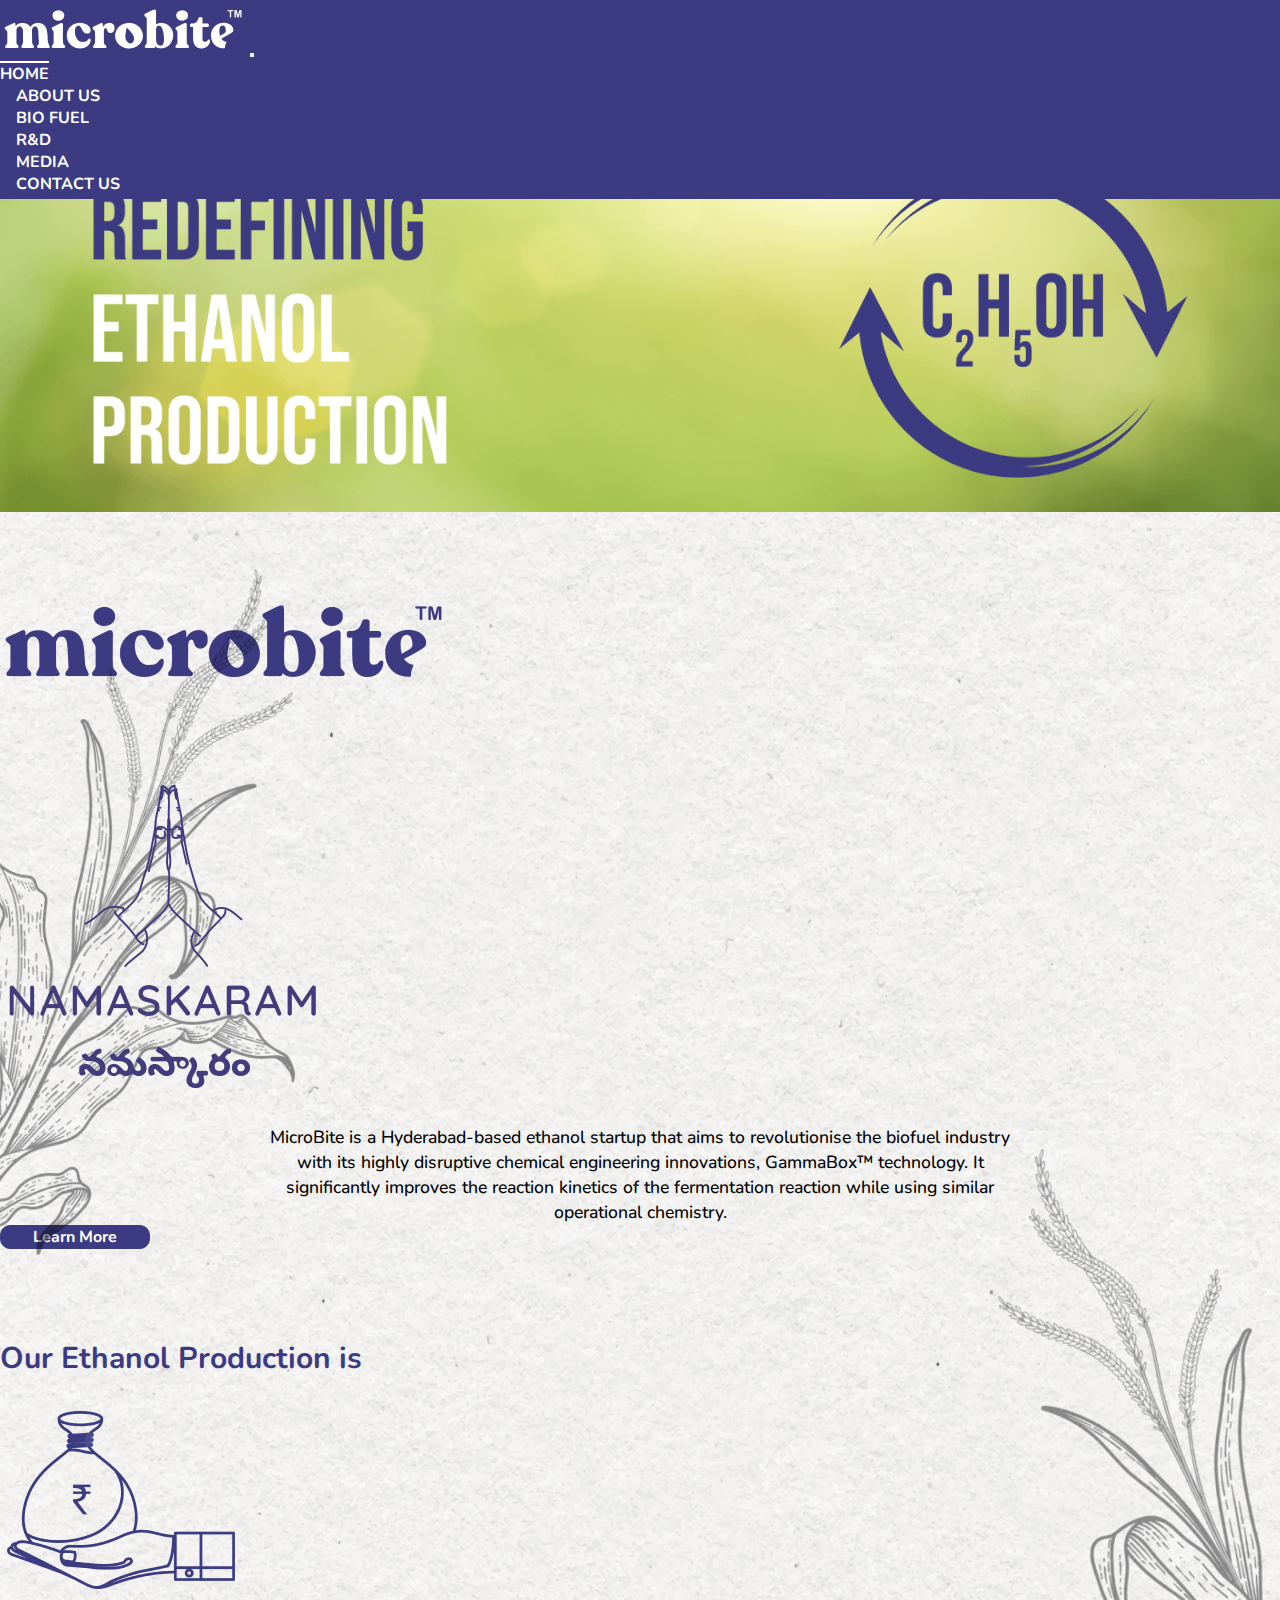
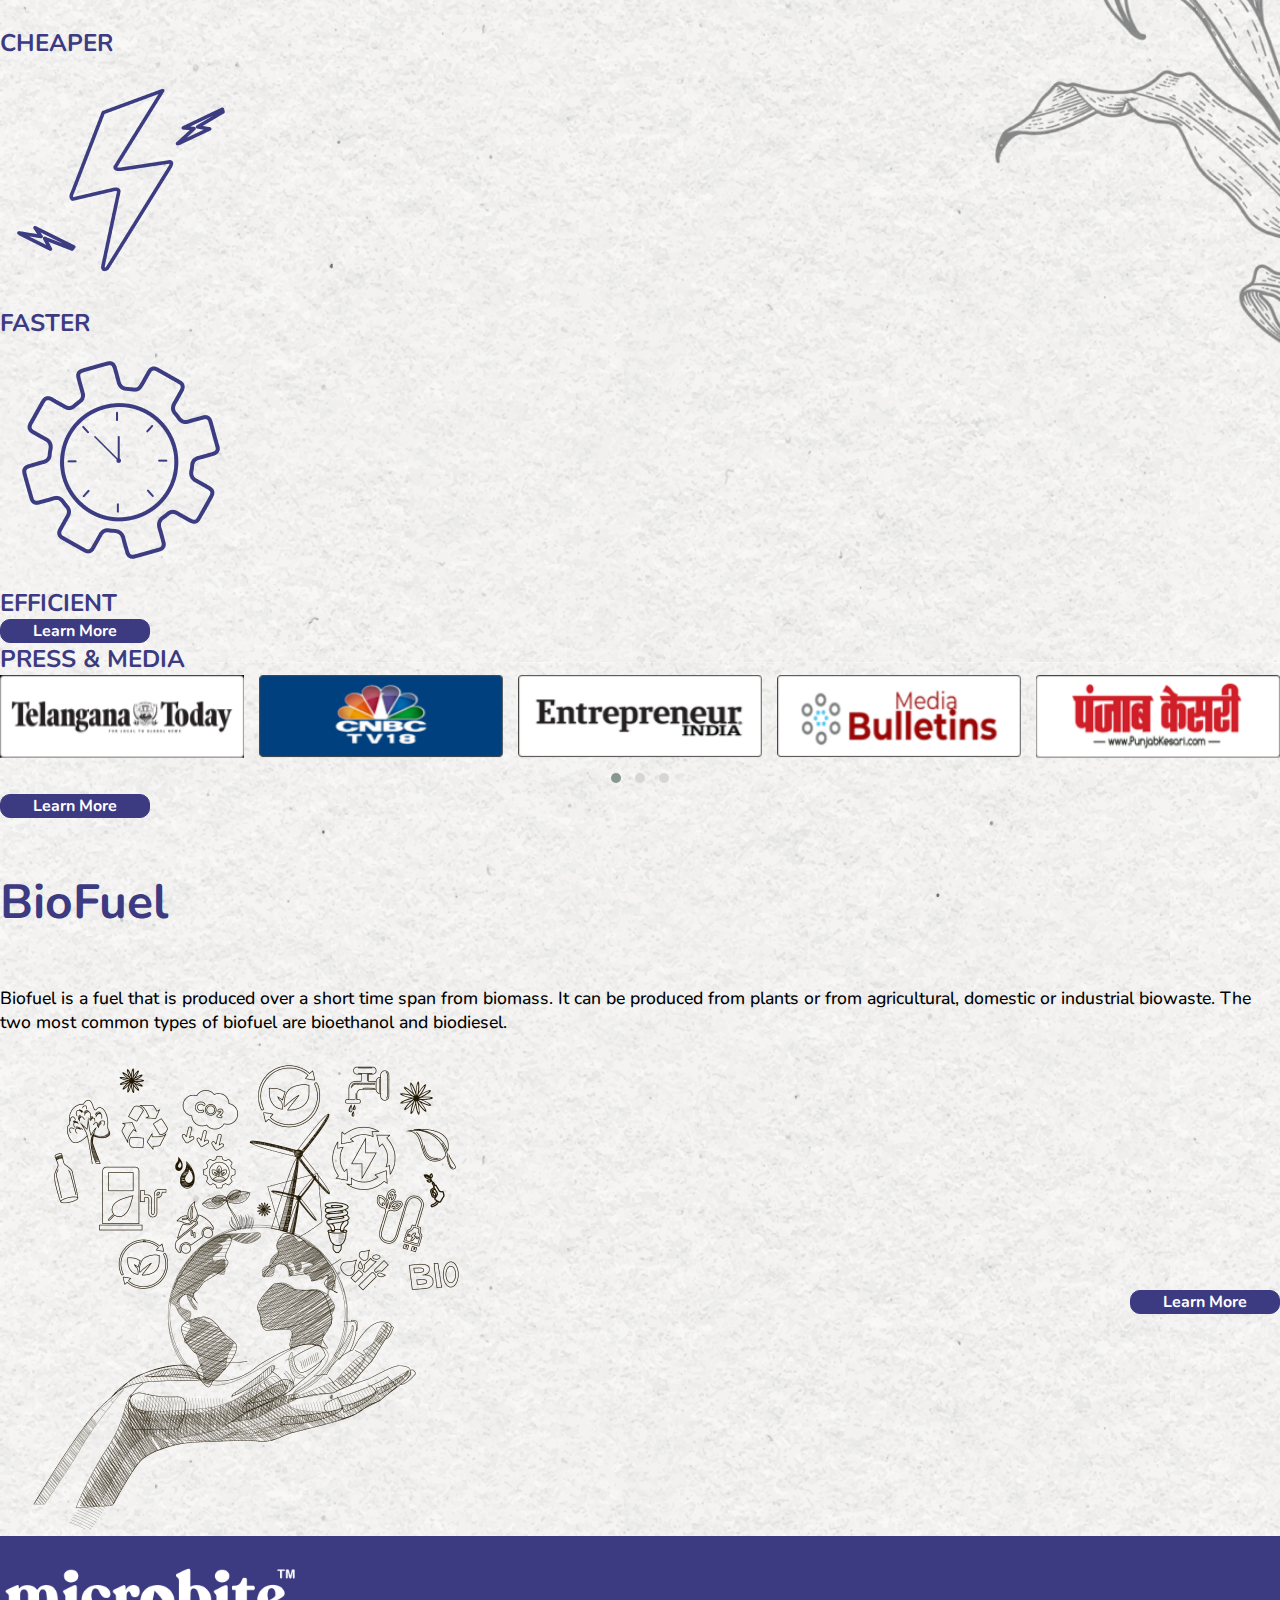
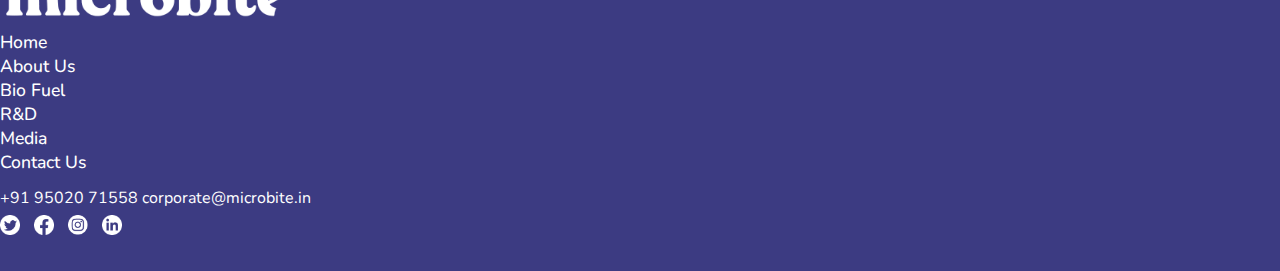
<file: index.html>
<!DOCTYPE html>
<html lang="en">
<head>
    <meta charset="UTF-8">
    <meta http-equiv="X-UA-Compatible" content="IE=edge">
    <meta name="viewport" content="width=device-width, initial-scale=1.0">
    <title>MicroBite</title>
    <link rel="stylesheet" href="css/owl.carousel.min.css">
    <link rel="stylesheet" href="css/owl.theme.default.min.css">
    <link href="https://cdn.jsdelivr.net/npm/bootstrap@5.2.3/dist/css/bootstrap.min.css" rel="stylesheet" integrity="sha384-rbsA2VBKQhggwzxH7pPCaAqO46MgnOM80zW1RWuH61DGLwZJEdK2Kadq2F9CUG65" crossorigin="anonymous">
    <link rel="stylesheet" href="css/style.css">
</head>
<body>
    <!---Menu-bar--->
    <nav class="navbar navbar-expand-lg  sticky">
        <div class="container">
          <a class="navbar-brand" href="index.html"><img src="images/MicroBite-Logo.png" alt="Microbite-logo"/></a>
          <button class="navbar-toggler" type="button" data-bs-toggle="collapse" data-bs-target="#navbarSupportedContent" aria-controls="navbarSupportedContent" aria-expanded="false" aria-label="Toggle navigation">
            <span class="navbar-toggler-icon"></span>
          </button>
          <div class="collapse navbar-collapse" id="navbarSupportedContent">
            <ul class="navbar-nav ms-auto mb-2 mb-lg-0">
              <li class="nav-item">
                <a class="nav-link active" aria-current="page" href="index.html">Home</a>
              </li>
              <li class="nav-item">
                <a class="nav-link" href="About.html">About Us</a>
              </li>
              <li class="nav-item">
                <a class="nav-link" href="Biofuel.html">Bio Fuel</a>
              </li>
              <li class="nav-item">
                <a class="nav-link" href="R&D.html">R&D</a>
              </li>
              <li class="nav-item">
                <a class="nav-link" href="Media.html">Media</a>
              </li>
              <li class="nav-item">
                <a class="nav-link" href="Contact.html">Contact Us</a>
              </li>
            </ul>
           </div>
        </div>
      </nav>
      <!----Microbite-Background---->
      <div class="image-wrap">
        <img src="images/Microbite-bg.png">
      </div>
      <div class="microbite-bg-mob">
        <img src="images/Microbite-bg-mob.png">
      </div>
   
      <!----Microbite-Namaskar section---->
      <div class="microbite-sec">
        <div class="container text-center">
        <img src="images/Microbite-leftdesign.png" class="left-design" alt="microbiteleftdesign" />
        <img src="images/left-des-mob.png" class="left-design-mob" alt="microbiteleftdesign" />
        <div class="startup-1">
            <img src="images/MicroBiteTM-logo.png" alt="microbite-logo"/></div>
            <div class="startup-2">
            <img src="images/namaskaram-img.png" alt="microbite-namaskar"/></div>
            <img src="images/Microbite-rightdesign.png" class="right-design" alt="microbiterightdesign" />
            </div>
     <div class="microbite-cont">
                <p>MicroBite is a Hyderabad-based ethanol startup that aims to revolutionise the biofuel industry
                    with its highly disruptive chemical engineering innovations, GammaBox™ technology. It significantly
                    improves the reaction kinetics of the fermentation reaction while using similar operational chemistry.</p>
           </div>
            <div class="learn-btn text-center mt-5">
           <a href="About.html"><button class="btn btn-primary">Learn More</button></a>
           </div>
        </div>
      </div>
       <!----Ethanol Production---->
       <div class="ethanol-prod">
       <div class="container text-center">
      <h2>Our Ethanol Production is</h2>
      <img src="images/left-des-mob.png" class="left-design-mob-1" alt="microbiteleftdesign" />
      <img src="images/right-des-mob.png" class="right-design-mob" alt="microbiteleftdesign" />
       <div class="production">
        <div class="row align-items-center justify-content-center">
                <div class="col"></div>
                <div class="col-lg-3 col-12 mb-5">
                <img src="images/cheaper-img.png" class="faster" alt="microbite-img" />
                <h4>cheaper</h4>
                </div>
                <div class="col-lg-3 col-12 mb-5">
                    <img src="images/faster-img.png" class="faster" alt="microbite-img" />
                    <h4>Faster</h4>  
                </div>
              <div class="col-lg-3 col-12 mb-5">
                    <img src="images/efficient-img.png" class="faster"  alt="microbite-img" />
                <h4>efficient</h4>
                </div>
                <div class="col"></div>
             <div class="learn-btn text-center mt-5">
                    <img src="images/right-des-mob.png" class="right-design-mob-1" alt="microbiteleftdesign" />
         <a href="R&D.html"><button class="btn btn-primary">Learn More</button></a>
                   </div>
                  
            </div>
         </div>
        </div>
       </div>
       <!---Press & Media---->
       <div class="press mt-5">
        <div class="container text-center">
            <a href="Media.html"><h4 class="mb-5"> Press & Media</h4></a>
            <div class="owl-carousel owl-theme">
                <div class="item">
                    <img src="images/BW-logo.png" alt="telagana-today-logo"/>
                </div>
                <div class="item">
               <img src="images/CNBC-logo.png" alt="united-news-logo" />
                </div>
                <div class="item">
                    <img src="images/Entrepreneur-India-logo.png" alt="your-story-logo" />
                </div>
                <div class="item">
                    <img src="images/Media-Bulletins-logo.png" alt="ys-hindi-logo" />
                </div>
                <div class="item">
                    <img src="images/Punjab-Kesari-logo.png" alt="business-line-logo"/>
                </div>
                <div class="item">
                    <img src="images/telangana-today-logo.jpg" alt="business-news-logo"/>
                </div>
                <div class="item">
                    <img src="images/United-News-logo.png" alt="business-news-logo"/>
                </div>
                <div class="item">
                 <img src="images/Your-Story-logo.png" alt="business-news-logo"/>
                </div>
                <div class="item">
                    <img src="images/YS-Hindi-logo.png" alt="business-news-logo"/>
                </div>
                <div class="item">
                  <img src="images/Business-Line-logo.png" alt="business-news-logo"/>
                </a>
                </div>
                <div class="item">
                    <img src="images/Business-News-logo.png" alt="business-news-logo"/>
                </div>
            </div>
            <div class="text-center mt-5 mb-5">
              <a href="Media.html"><button class="btn btn-primary">Learn More</button></a>
            </div>
        </div>
       </div>
       <!----Bio-fuel--->
       <div class="bio-fuel mt-5">
        <div class="container">
            <div class="row">
                <div class="col-lg-7 col-12">
                    <div class="bio">
                  <a href="Biofuel.html"><h3 class="mb-5">BioFuel</h3></a></div>
                    <p>Biofuel is a fuel that is produced over a short time span from biomass. It can be produced
                        from plants or from agricultural, domestic or industrial biowaste. The two most common
                        types of biofuel are bioethanol and biodiesel.</p>
                        <div class="text-center">
                           <a href="Biofuel.html"><button class="btn btn-primary">Learn More</button></a>
                           </div> 
                </div>
                <div class="col-lg-5 col-12">
                    <img src="images/bio-fuel.png" class="bio-img" alt="bio-fuel" />
                </div>
            </div>
          </div>
       </div>
       <!---footer---->
       <div class="footer">
        <div class="container">
            <div class="row">
                <div class="col-lg-6">
                 <a href="index.html"><img src="images/MicroBiteTM-footerLogo.png" class="footer-logo" alt="Microbite-logo" /></a>
                </div>
                <div class="col-lg-2">
                    <div class="detailes">
                        <a href="index.html"><p>Home</p></a>
                        <a href="About.html"><p>About Us</p></a>
                        <a href="Biofuel.html"><p>Bio Fuel</p></a>
                    </div>
                </div>
                <div class="col-lg-2">
                    <div class="detailes">
                        <a href="R&D.html"><p>R&D</p></a>
                       <a href="Media.html"><p>Media</p></a>
                        <a href="Contact.html"><p>Contact Us</p></a>
                    </div>
                </div>
                <div class="col-lg-2">
                  <div class="data">
                    <a href="tel:91-9502071558" target="_blank">+91 95020 71558</a>
                    <a href = "mailto:corporate@microbite.in">corporate@microbite.in </a>
                    <div class="footer-logos">
                    <a href=" https://twitter.com/MicroBiteIn 
                    "><img src="images/twitter-logo.png" alt="twitter-logo" /></a>
                    <a href=" https://www.facebook.com/MicrobiteIn 
                    "><img src="images/facebook-logo.png" alt="facebook-logo" /></a>
                    <a href=" https://www.instagram.com/microbitein/ 
                    "><img src="images/instagram-logo.png" alt="instgram-logo" /></a>
                    <a href="https://www.linkedin.com/company/microbite/ 
                    "><img src="images/linkedin-logo.png" alt="linkedin-logo" /></a>
                   </div> </div>
                </div> 
            </div>
        </div>
       </div>
       <script src="js/jquery-3.5.1.min.js"></script>
       <script src="js/owl.carousel.min.js"></script>
    <script src="https://cdn.jsdelivr.net/npm/bootstrap@5.2.3/dist/js/bootstrap.bundle.min.js" integrity="sha384-kenU1KFdBIe4zVF0s0G1M5b4hcpxyD9F7jL+jjXkk+Q2h455rYXK/7HAuoJl+0I4" crossorigin="anonymous"></script> 
<script>
    $('.owl-carousel').owlCarousel({
    loop:true,
    margin:15,
    
    autoplay:true,
    responsive:{
        0:{
            items:1
        },
        600:{
            items:2
        },
        1000:{
            items:5
        }
    }
})
</script>
</body>
</html>
</file>
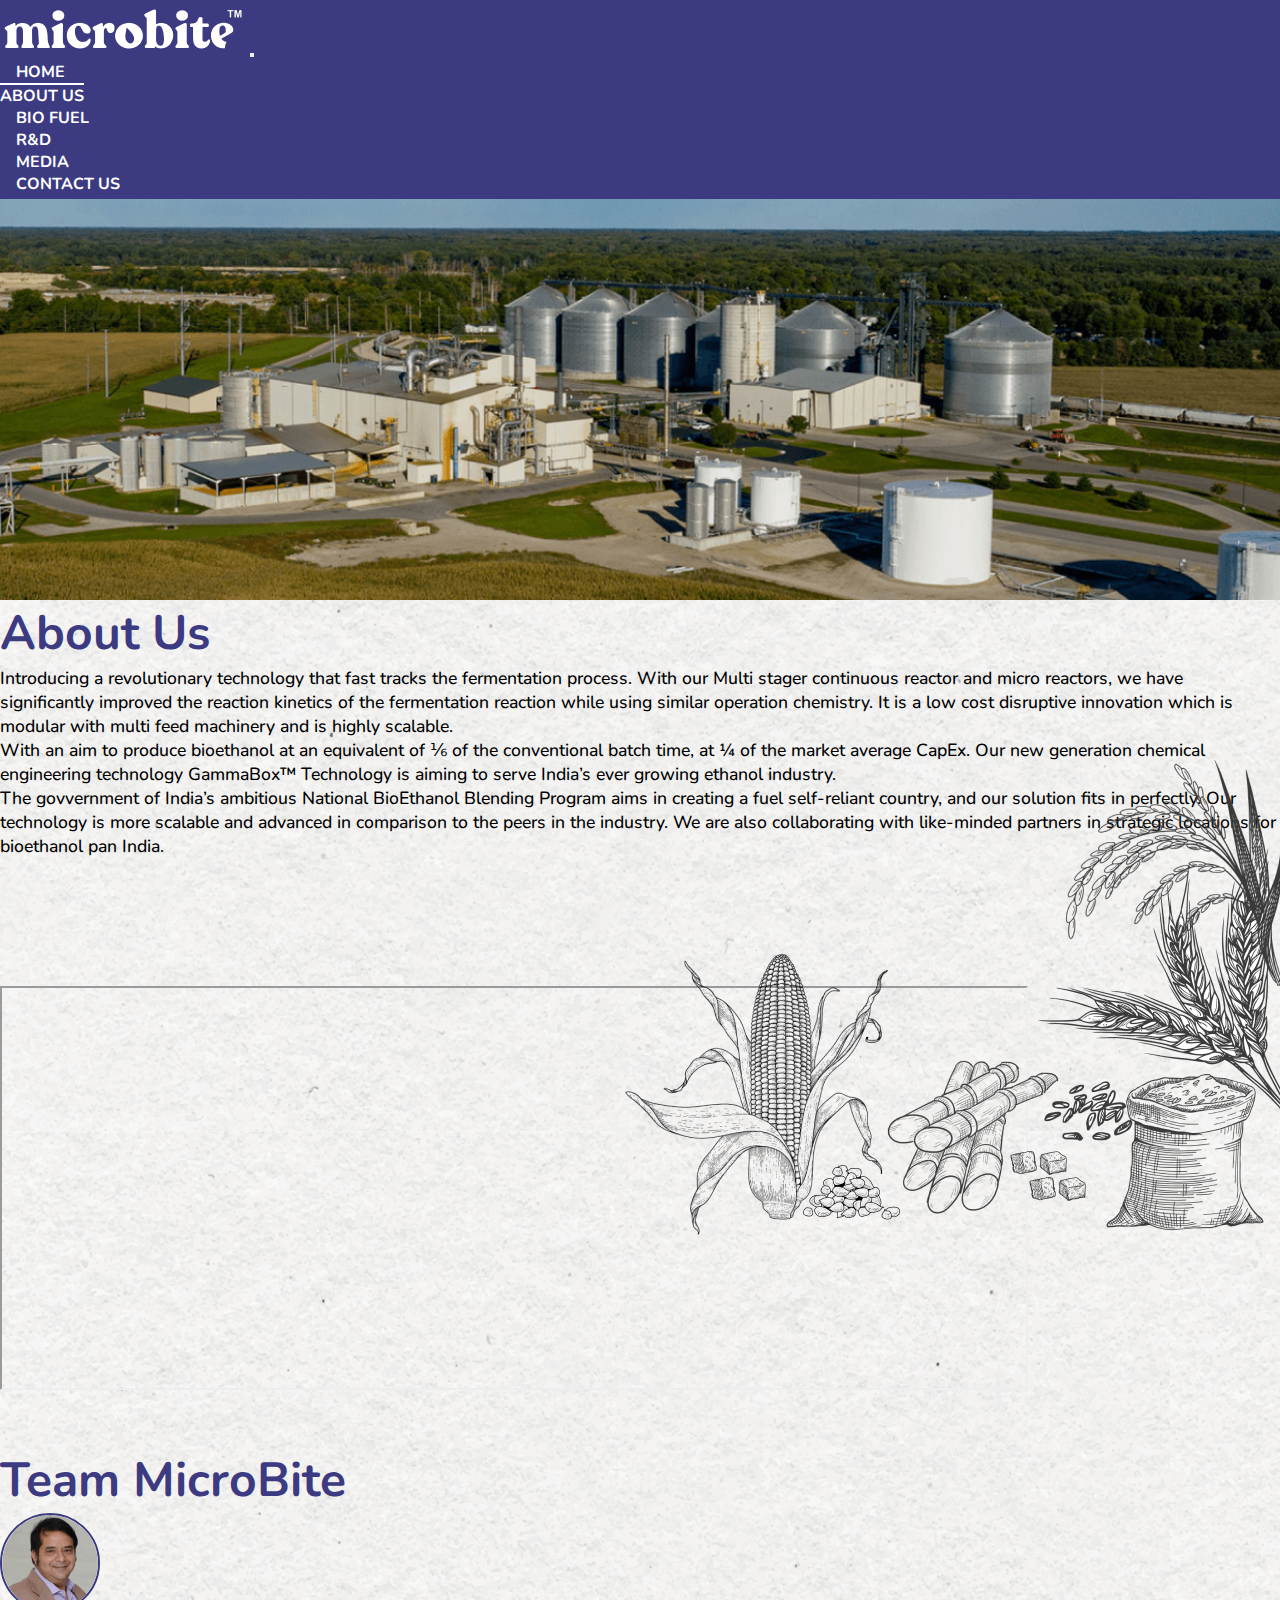
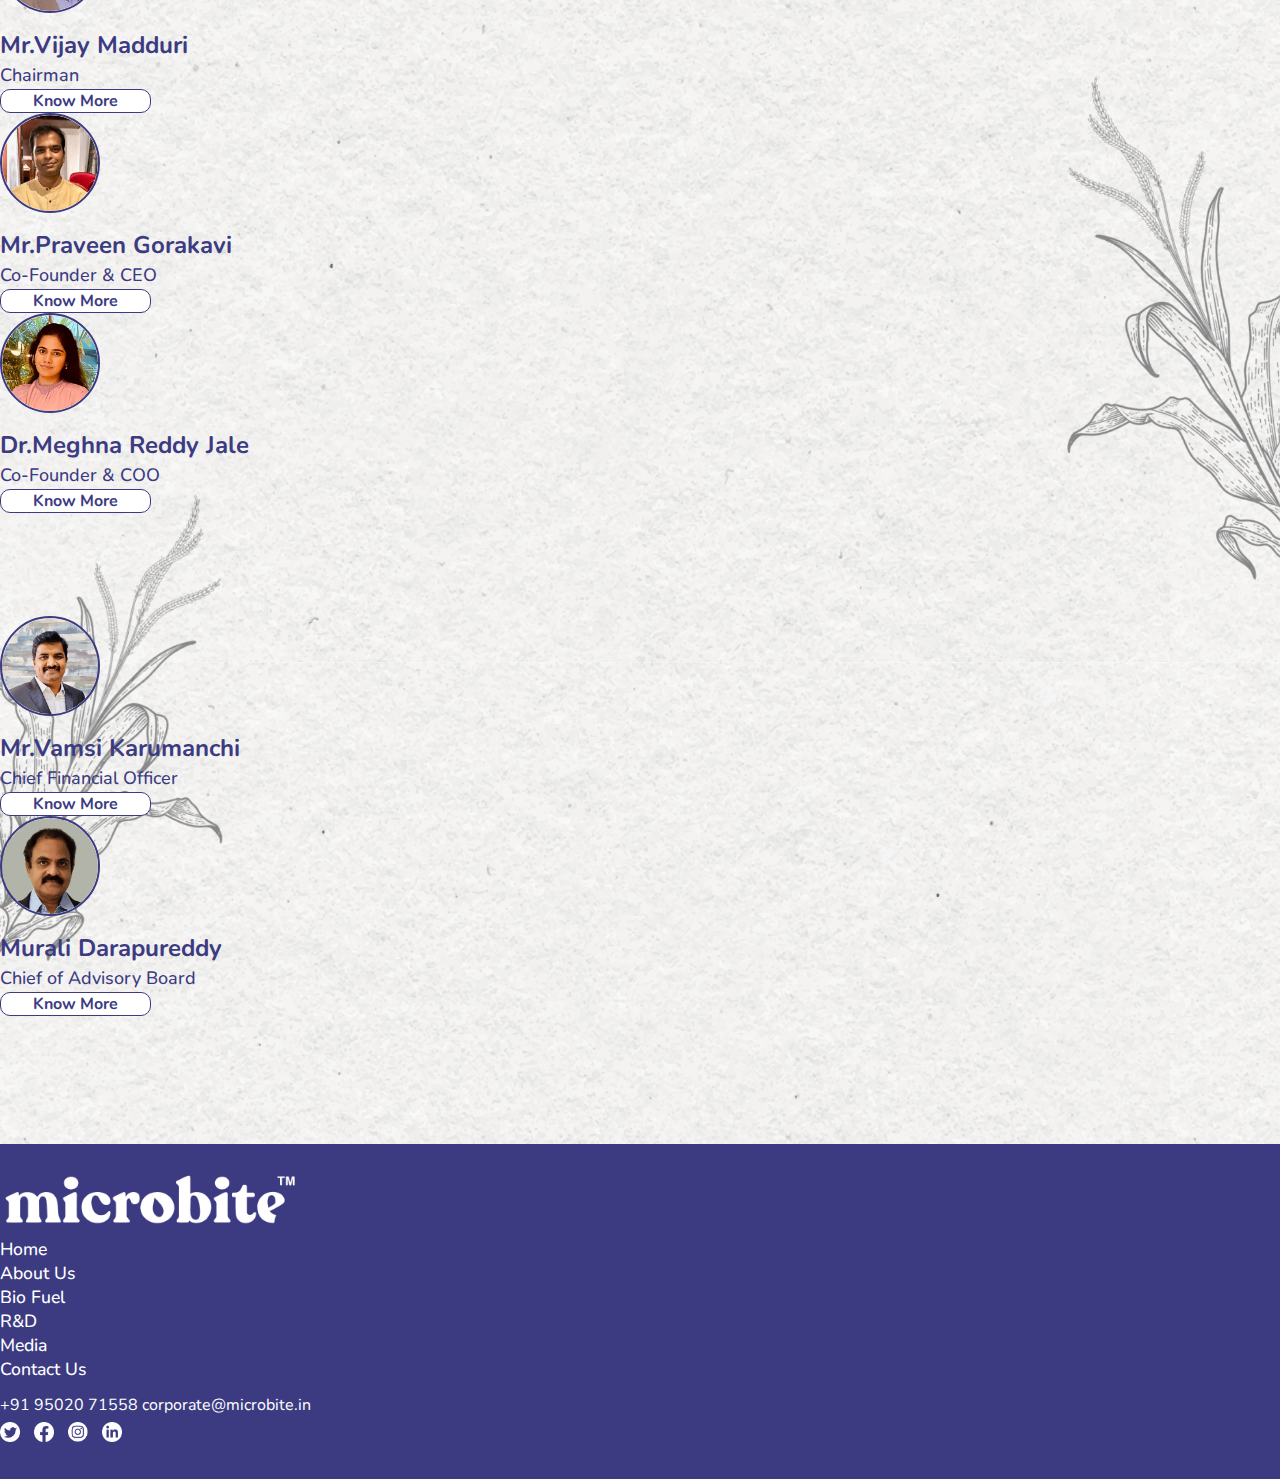
<file: About.html>
<!DOCTYPE html>
<html lang="en">
<head>
    <meta charset="UTF-8">
    <meta http-equiv="X-UA-Compatible" content="IE=edge">
    <meta name="viewport" content="width=device-width, initial-scale=1.0">
    <title>MicroBite</title>
    <link rel="stylesheet" href="css/owl.carousel.min.css">
    <link rel="stylesheet" href="css/owl.theme.default.min.css">
    <link href="https://cdn.jsdelivr.net/npm/bootstrap@5.2.3/dist/css/bootstrap.min.css" rel="stylesheet" integrity="sha384-rbsA2VBKQhggwzxH7pPCaAqO46MgnOM80zW1RWuH61DGLwZJEdK2Kadq2F9CUG65" crossorigin="anonymous">
    <link rel="stylesheet" href="css/style.css">
</head>
<body>
    <!---Menu-bar--->
    <nav class="navbar navbar-expand-lg  sticky">
        <div class="container">
          <a class="navbar-brand" href="index.html"><img src="images/MicroBite-Logo.png" alt="Microbite-logo"/></a>
          <button class="navbar-toggler" type="button" data-bs-toggle="collapse" data-bs-target="#navbarSupportedContent" aria-controls="navbarSupportedContent" aria-expanded="false" aria-label="Toggle navigation">
            <span class="navbar-toggler-icon"></span>
          </button>
          <div class="collapse navbar-collapse" id="navbarSupportedContent">
            <ul class="navbar-nav ms-auto mb-2 mb-lg-0">
              <li class="nav-item">
                <a class="nav-link" href="index.html">Home</a>
              </li>
              <li class="nav-item">
                <a class="nav-link active" aria-current="page" href="#">About Us</a>
              </li>
              <li class="nav-item">
                <a class="nav-link" href="Biofuel.html">Bio Fuel</a>
              </li>
              <li class="nav-item">
                <a class="nav-link" href="R&D.html">R&D</a>
              </li>
              <li class="nav-item">
                <a class="nav-link" href="Media.html">Media</a>
              </li>
              <li class="nav-item">
                <a class="nav-link" href="Contact.html">Contact Us</a>
              </li>
            </ul>
           </div>
        </div>
      </nav>
      <!----aboutUs-Background---->
     <div class="about-mob">
        <div class="b-text">
          <h2 class="text-center">WE ARE  A BIOETHANOL STARTUP</h2>
        
         </div>
      </div>
   
      <div class="about-bg">
       <div class="b-text">
        <h2 class="text-center">WE ARE  A BIOETHANOL STARTUP</h2>
       </div>
     <!-- <img src="images/right-des-desk.png" class="right-des-desk">--->
      
      </div>
     
      <!---about--->
      <div class="about">
        <div class="container">
            <h3 class="pt-5 pb-3">About Us</h3>
            <div class="row">
                <div class="col-lg-6">
              <p>Introducing a revolutionary technology that fast tracks the fermentation process.
                With our Multi stager continuous reactor and micro reactors, we have significantly
                improved the reaction kinetics of the fermentation reaction while using similar
                operation chemistry. It is a low cost disruptive innovation which is modular with
                multi feed machinery and is highly scalable.</p>
                <p>With an aim to produce bioethanol at an equivalent of ⅙ of the conventional batch time, at ¼ of the market average CapEx. Our new generation chemical engineering technology GammaBox™ Technology is aiming to serve India’s ever growing ethanol industry. </p>
                <p>The govvernment of India’s ambitious National BioEthanol Blending Program aims in creating a fuel self-reliant country, and our solution fits in perfectly. Our technology is more scalable and advanced in comparison to the peers in the industry.  We are also collaborating with like-minded partners in strategic locations for bioethanol pan India.</p>
            </div>
                <div class="col-lg-6">
                <img src="images/corn.png" class="corn-img" alt="microbite-img">
                <img src="images/left-des-desk.png" class="left-des-desk">
                </div>
            </div>
        </div>
        </div>
         <!----video----->
    
    <div class="video-des" style="margin-top:10%;margin-bottom:4%;">
      <img src="images/right-des-desk.png" class="right-des-desk">
      <div class="container">
       <!-- <div class="row">
          <div class="col-lg-6 col-md-12">
      <div class="cont">
        <h3 class="mb-5">We Are Microbite</h3>
        <p>Lorem ipsum dolor sit, amet consectetur adipisicing elit. Quae, sint. Consequuntur expedita adipisci omnis quo incidunt nesciunt doloremque in nostrum dicta dolorem, vitae inventore ad modi! Modi omnis nemo aspernatur.</p>
      </div></div>--->
   <div class="text-center">
      <div class="video">
        <iframe  src="https://www.youtube.com/embed/aIZ3QhKLzGo">
        </iframe>
      </div>
    </div></div></div>
     <!---Team---->
      <div class="team">
    <div class="container">
  
      <img src="images/left-des-mob.png" class="left-des-mob">
  
        <h3 class="pt-5 pb-5">Team MicroBite</h3>
         <div class="row align-items-center justify-content-center">
        <div class="col"></div>
        
        <div class="col-md-3 col-12 mb-4">
          <div class="team-member text-center">
              <img src="images/Vijay-Madduri-img.png" alt="Vijay-Madduri-img" />   
              </div>
              <div class="team-description text-center">
               <h4>Mr.Vijay Madduri</h4>
               <p>Chairman</p>
               <a href="VijayMadduri.html" target="_blank"><button class="btn">Know More</button></a>  
      </div></div>
        
        <div class="col-md-3 col-12 mb-4">
            <div class="team-member text-center">
                <img src="images/Praveen-Gorakavi-img.png" alt="Praveen-Gorakavi-img" />   
                </div>
                <div class="team-description text-center">
                 <h4>Mr.Praveen Gorakavi</h4>
                 <p>Co-Founder & CEO</p>
                 <a href="Praveen.html" target="_blank"><button class="btn" >Know More</button></a>  
        </div></div>
        <div class="col-md-3 col-12 mb-4">
          <img src="images/right-des-mob.png" class="right-des-mob">
            <div class="team-member text-center">
                <img src="images/Meghna-Reddy-Jale-img.png" alt="Meghna-Reddy-Jale-img" />   
                </div>
                <div class="team-description text-center">
                 <h4>Dr.Meghna Reddy Jale</h4>
                 <p>Co-Founder & COO</p>
                 <a href="Meghana.html" target="_blank"><button class="btn">Know More</button></a>
        </div></div>
       
        <div class="col"></div>
       
      </div>
      <!----2nd row-->
      <div class="row align-items-center justify-content-center second">
        <div class="col"></div>
        <div class="col-md-3 col-12 mb-4">
         <div class="team-member text-center">
         <img src="images/Vamsi-Karumanchi-img.png" alt="Vamsi-Karumanchi-img" />   
         </div>
         <div class="team-description text-center">
          <h4>Mr.Vamsi Karumanchi</h4>
          <p>Chief Financial Officer</p>
          <a href="Vamsi.html" target="_blank"><button class="btn">Know More</button></a>
         </div>
        </div>
       <!-- <div class="col-md-3 col-12 mb-4">
            <div class="team-member text-center">
                <img src="images/Madhav-Mantri-img.png" alt="Madhav-Mantri-img" />   
                </div>
                <div class="team-description text-center">
                 <h4>Mr.Madhav Mantri</h4>
                 <p>CEO’s Chief Of Staff</p>
                 <a href="#" target="_blank"><button class="btn">Know More</button> </a> 
        </div></div>-->
        <div class="col-md-3 col-12 mb-4">
         
            <div class="team-member text-center">
                <img src="images/Murali-Darapureddy-img.png" alt="Murali-Darapureddy-img" />   
                </div>
                <div class="team-description text-center">
                 <h4> Murali Darapureddy 
                </h4>
                 <p>Chief of Advisory Board</p>
                 <a href="Murali.html" target="_blank"><button class="btn">Know More</button></a>
        </div></div>
        <div class="col"></div>
        
        </div>
        </div>
      </div>
   
       <!---footer---->
       <div class="footer" style="margin-top:10%;">
        <div class="container">
            <div class="row">
                <div class="col-lg-6">
                  <a href="index.html"><img src="images/MicroBiteTM-footerLogo.png" class="footer-logo" alt="Microbite-logo" /></a>
                </div>
                <div class="col-lg-2">
                  <div class="detailes">
                      <a href="index.html"><p>Home</p></a>
                      <a href="About.html"><p>About Us</p></a>
                      <a href="Biofuel.html"><p>Bio Fuel</p></a>
                  </div>
              </div>
              <div class="col-lg-2">
                  <div class="detailes">
                      <a href="R&D.html"><p>R&D</p></a>
                     <a href="Media.html"><p>Media</p></a>
                      <a href="Contact.html"><p>Contact Us</p></a>
                  </div>
              </div>
                <div class="col-lg-2">
                  <div class="data">
                    <a href="tel:+91 95020 71558" target="_blank">+91 95020 71558</a>
                    <a href = "mailto:corporate@microbite.in">corporate@microbite.in </a>
               <div class="footer-logos">
                    <a href=" https://twitter.com/MicroBiteIn 
                    "><img src="images/twitter-logo.png" alt="twitter-logo" /></a>
                    <a href=" https://www.facebook.com/MicrobiteIn 
                    "><img src="images/facebook-logo.png" alt="facebook-logo" /></a>
                    <a href=" https://www.instagram.com/microbitein/ 
                    "><img src="images/instagram-logo.png" alt="instgram-logo" /></a>
                    <a href="https://www.linkedin.com/company/microbite/ 
                    "><img src="images/linkedin-logo.png" alt="linkedin-logo" /></a>
                   </div> </div>
                </div> 
            </div>
        </div>
       </div>
       <script src="js/jquery-3.5.1.min.js"></script>
       <script src="js/owl.carousel.min.js"></script>
    <script src="https://cdn.jsdelivr.net/npm/bootstrap@5.2.3/dist/js/bootstrap.bundle.min.js" integrity="sha384-kenU1KFdBIe4zVF0s0G1M5b4hcpxyD9F7jL+jjXkk+Q2h455rYXK/7HAuoJl+0I4" crossorigin="anonymous"></script> 
</body>
</html>
</file>
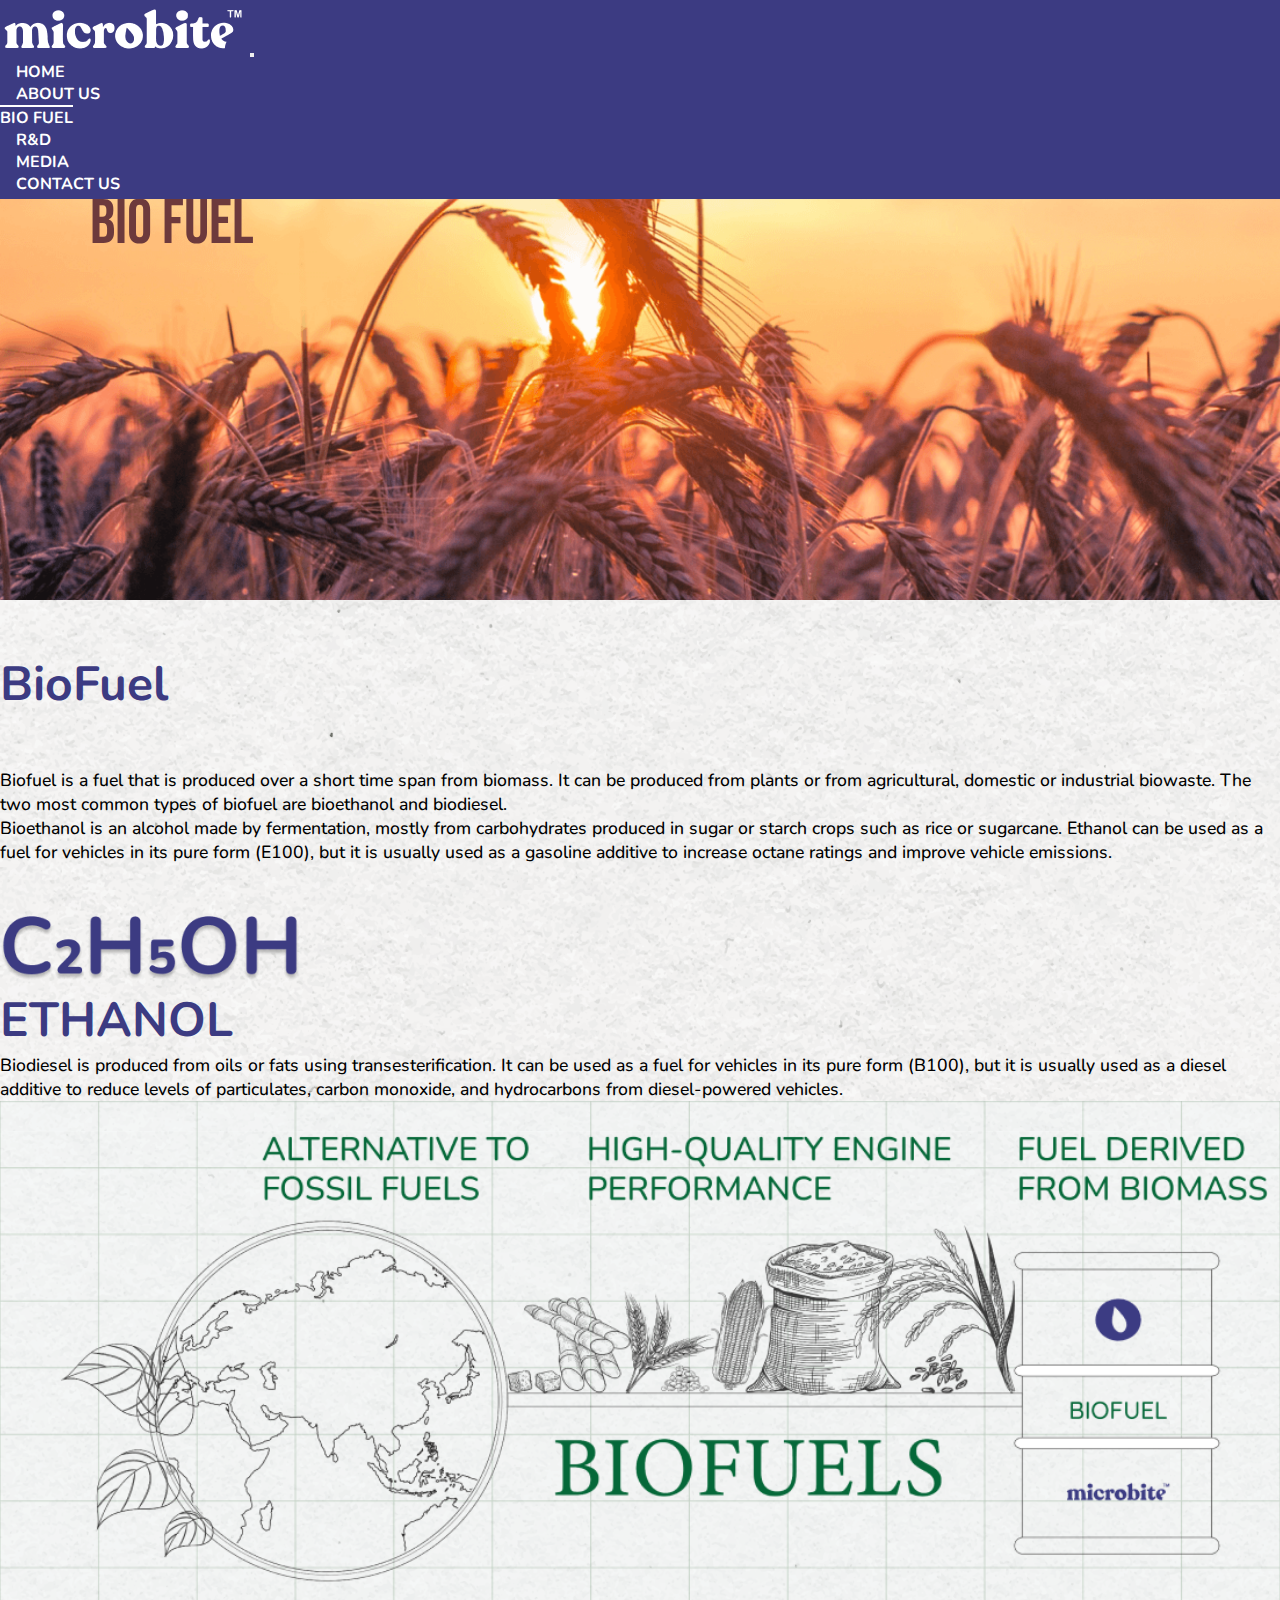
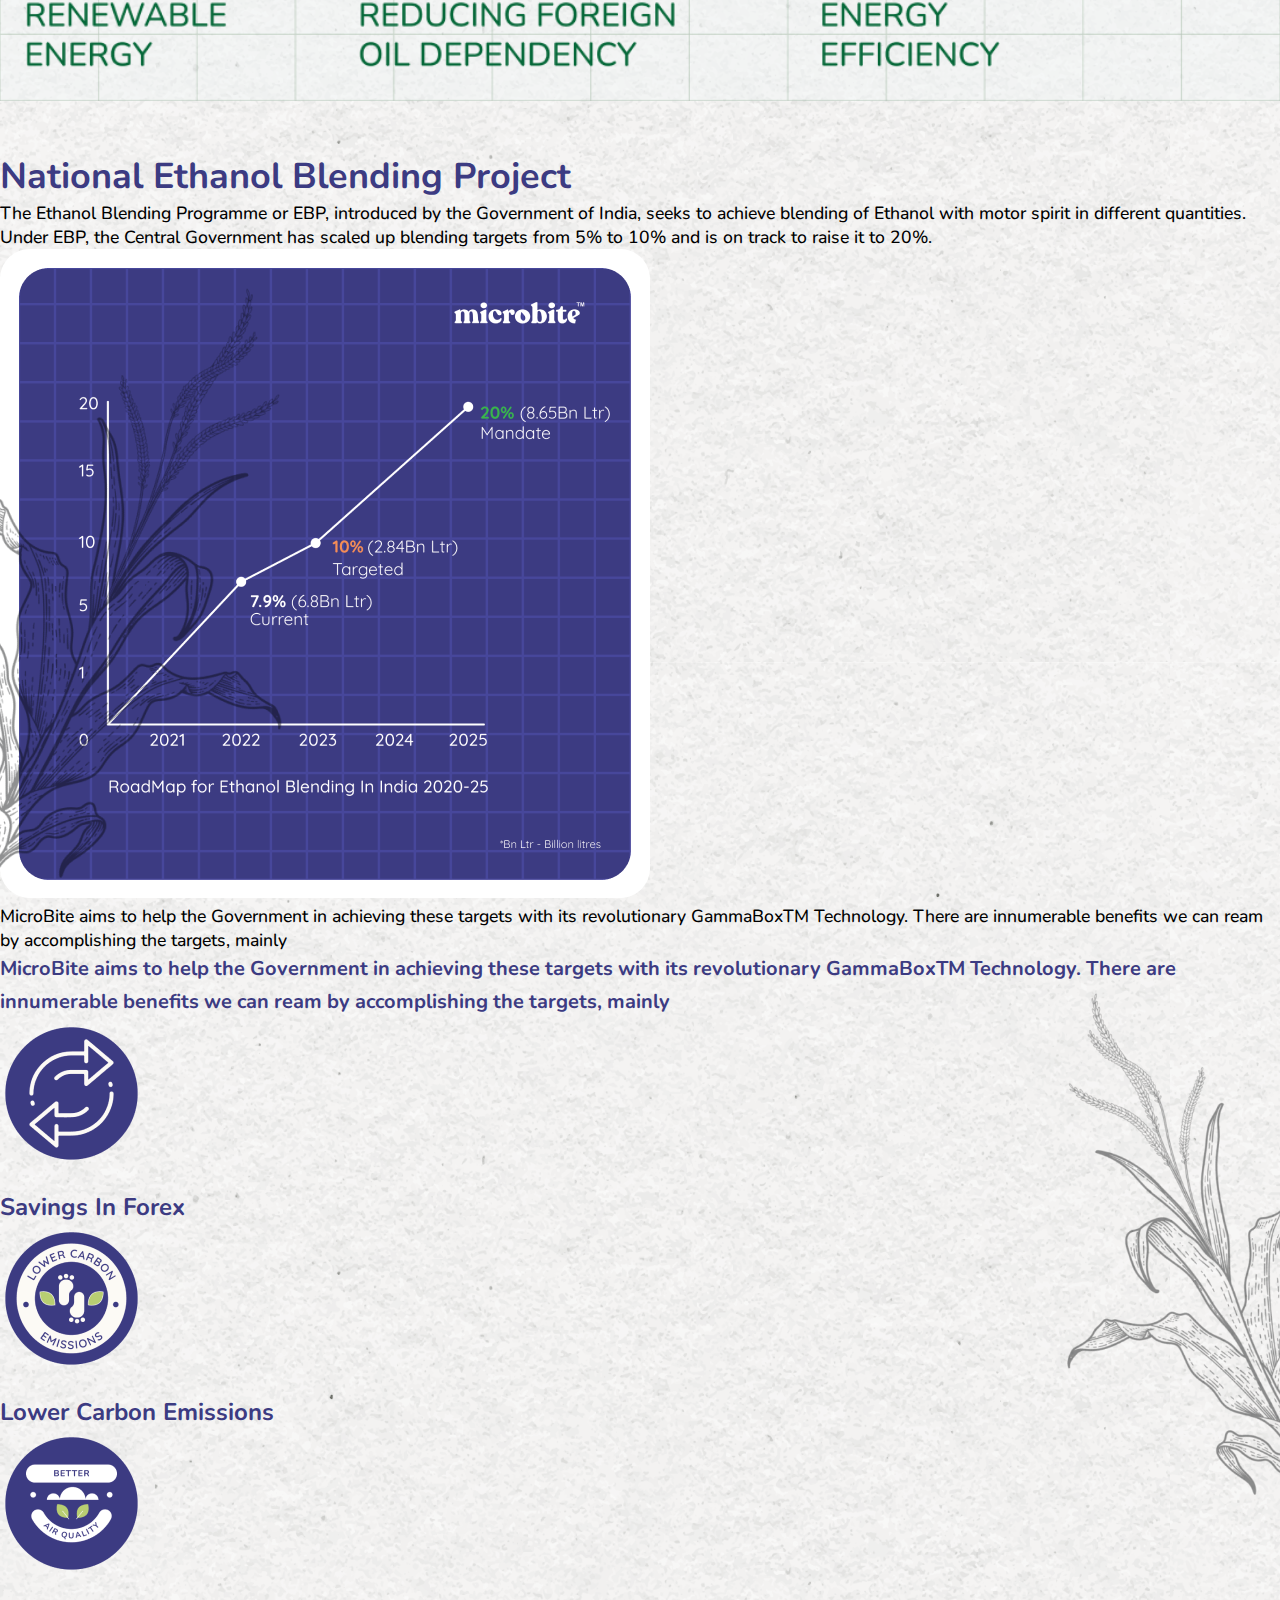
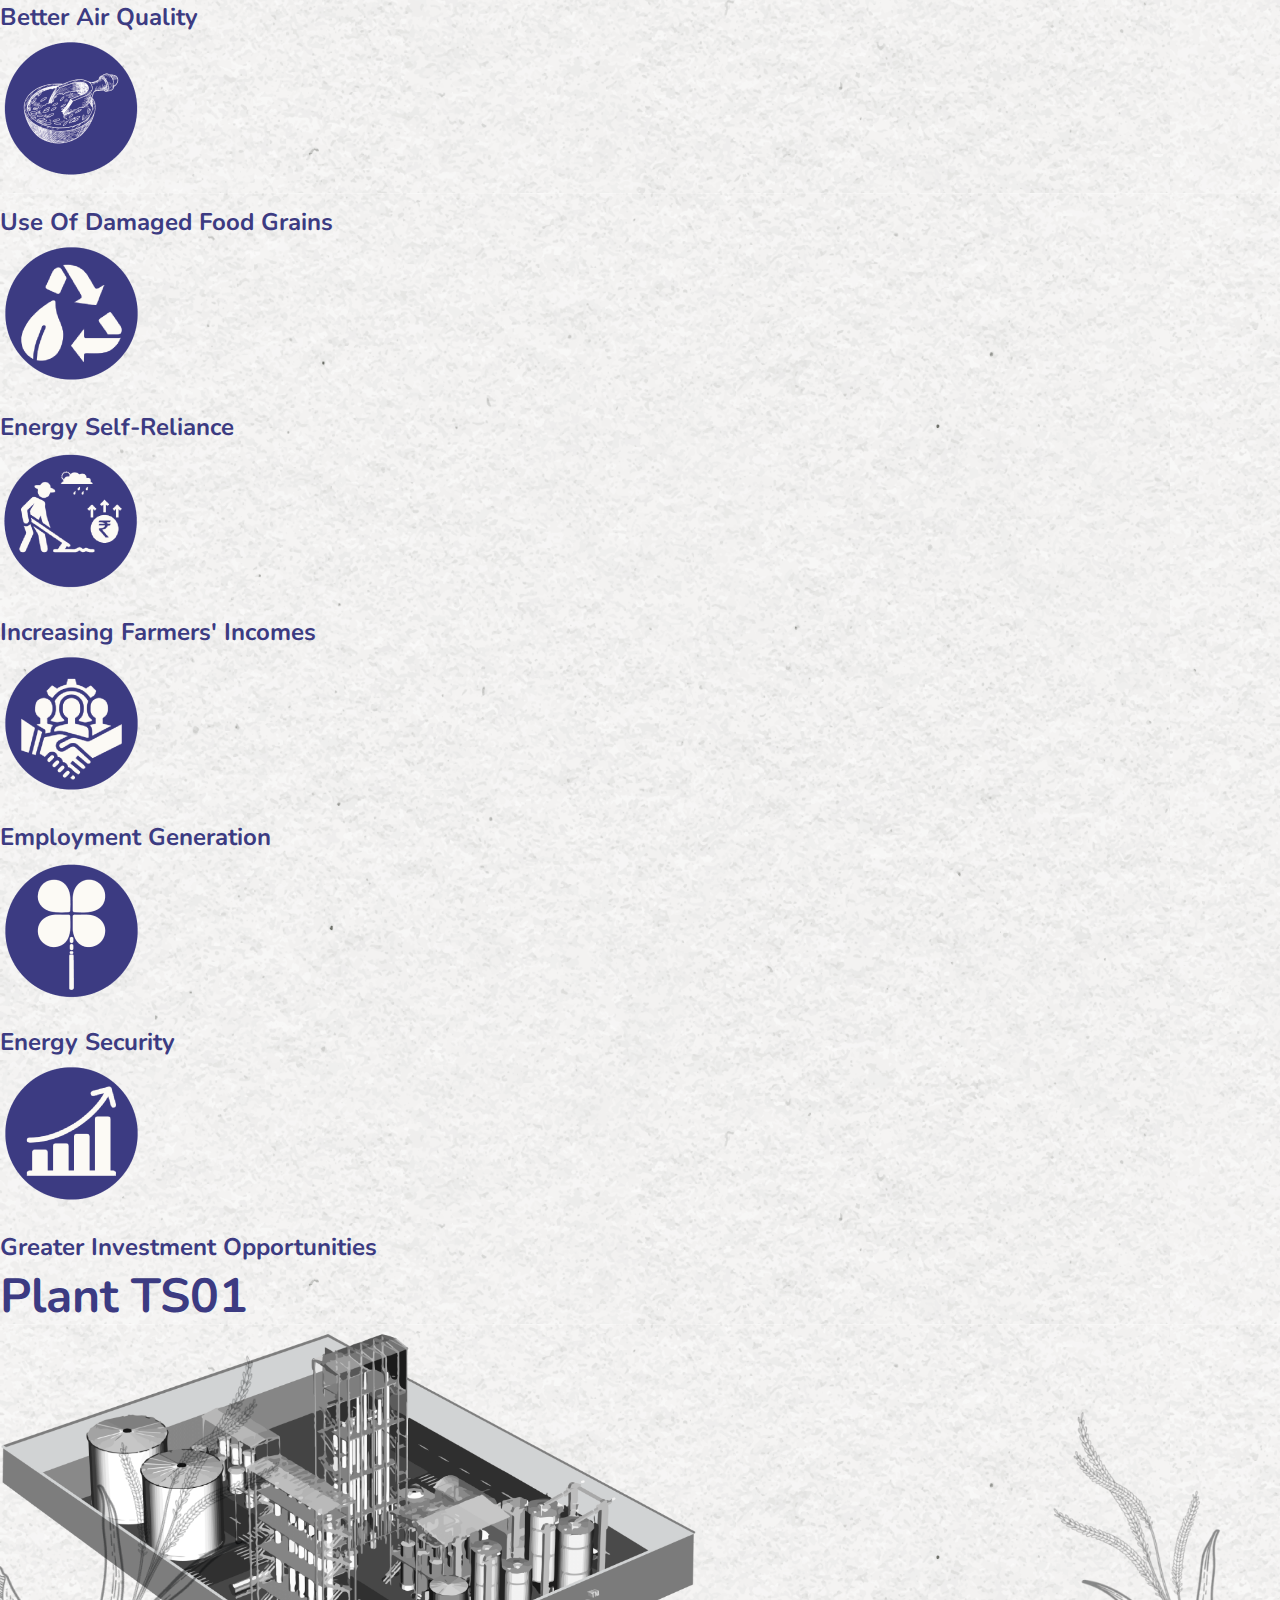
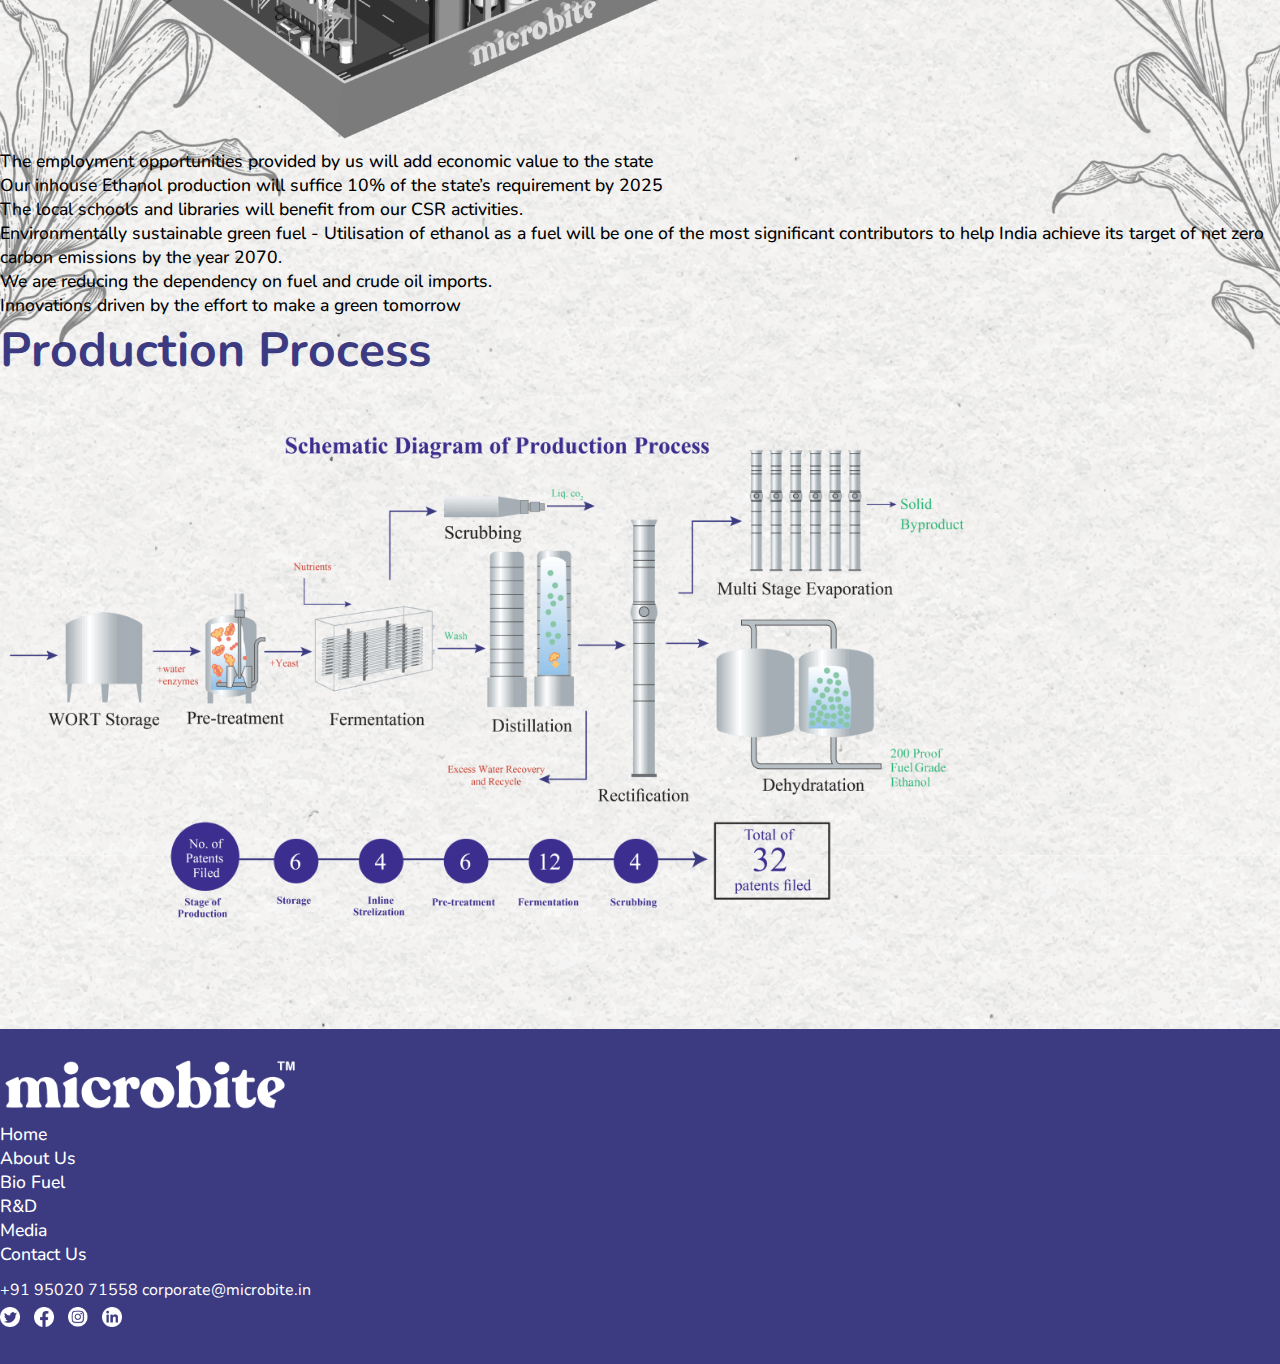
<file: Biofuel.html>
<!DOCTYPE html>
<html lang="en">
<head>
    <meta charset="UTF-8">
    <meta http-equiv="X-UA-Compatible" content="IE=edge">
    <meta name="viewport" content="width=device-width, initial-scale=1.0">
    <title>MicroBite</title>
    <link rel="stylesheet" href="css/owl.carousel.min.css">
    <link rel="stylesheet" href="css/owl.theme.default.min.css">
    <link href="https://cdn.jsdelivr.net/npm/bootstrap@5.2.3/dist/css/bootstrap.min.css" rel="stylesheet" integrity="sha384-rbsA2VBKQhggwzxH7pPCaAqO46MgnOM80zW1RWuH61DGLwZJEdK2Kadq2F9CUG65" crossorigin="anonymous">
    <link rel="stylesheet" href="css/style.css">
</head>
<body>
    <!---Menu-bar--->
    <nav class="navbar navbar-expand-lg  sticky">
        <div class="container">
          <a class="navbar-brand" href="index.html"><img src="images/MicroBite-Logo.png" alt="Microbite-logo"/></a>
          <button class="navbar-toggler" type="button" data-bs-toggle="collapse" data-bs-target="#navbarSupportedContent" aria-controls="navbarSupportedContent" aria-expanded="false" aria-label="Toggle navigation">
            <span class="navbar-toggler-icon"></span>
          </button>
          <div class="collapse navbar-collapse" id="navbarSupportedContent">
            <ul class="navbar-nav ms-auto mb-2 mb-lg-0">
              <li class="nav-item">
                <a class="nav-link" href="index.html">Home</a>
              </li>
              <li class="nav-item">
                <a class="nav-link" href="About.html">About Us</a>
              </li>
              <li class="nav-item">
                <a class="nav-link active" aria-current="page" href="#">Bio Fuel</a>
              </li>
              <li class="nav-item">
                <a class="nav-link" href="R&D.html">R&D</a>
              </li>
              <li class="nav-item">
                <a class="nav-link" href="Media.html">Media</a>
              </li>
              <li class="nav-item">
                <a class="nav-link" href="Contact.html">Contact Us</a>
              </li>
            </ul>
           </div>
        </div>
      </nav>
      <!----bio-fuel-bg---->
      <div class="bio-fuel-bg">
        <h1 class="bi">BIO FUEL</h1>
      </div>
      <div class="bio-fuel-mob">
        <h1 class="bi">BIO FUEL</h1>
      </div>
   <!--   <div class="image-wrap" id="wrap">
        <img src="images/biofuel-bg.png">
       
      </div>--->
      <!---bio-fuel-->
      <div class="bio-fuel">
        <div class="container">
        <h3>BioFuel</h3>
        <p>Biofuel is a fuel that is produced over a short time span from biomass. It can be produced from plants or from agricultural, domestic or industrial biowaste. The two most common types of biofuel are bioethanol and biodiesel.</p>
        <p>Bioethanol is an alcohol made by fermentation, mostly from carbohydrates produced in sugar or starch crops such as rice or sugarcane. Ethanol
            can be used as a fuel for vehicles in its pure form (E100), but it is usually used as a gasoline additive to increase octane ratings and improve
            vehicle emissions.</p>
      </div></div>
      <!----formula---->
      <div class="formula">
        <div class="container">
            <div class="text-center">        
        <img src="images/formula.png" class="fo" alt="formula" /></div>
            <h3 class="text-center mt-4 mb-4">ETHANOL</h3>
          <p class="pb-3">Biodiesel is produced from oils or fats using transesterification. It can be used as a fuel for vehicles in its pure form (B100), but it is usually
            used as a diesel additive to reduce levels of particulates, carbon monoxide, and hydrocarbons from diesel-powered vehicles.</p>
        </div>
        <div class="banner">
          
        </div>
        <div class="banner-mob">
            <img src="images/biofuel-banner-mob.png" alt="biofuel-banner" />
        </div>
      </div>
      <!---Blending-project---->
      <div class="blending-project">
        <div class="container">
            <h3 class="mb-4">National Ethanol Blending Project</h3>
            <p class="mb-4">The Ethanol Blending Programme or EBP, introduced by the Government of India, seeks to achieve blending of Ethanol with motor spirit in different
                quantities. Under EBP, the Central Government has scaled up blending targets from 5% to 10% and is on track to raise it to 20%. </p>
        <div class="text-center">
                <img src="images/graph.png" class="img-fluid" alt="graph"/>
                <img src="images/left-des-desk.png" class="left-des-desk" >
            </div>
            <p class="pt-4 pb-4">MicroBite aims to help the Government in achieving these targets with its revolutionary GammaBoxTM Technology. There are innumerable benefits we
                can ream by accomplishing the targets, mainly</p>
        </div>
      </div>
      <!----microbite-aim---->
      <div class="aim">
        <div class="container">
            <h5 class="mb-5">MicroBite aims to help the Government in achieving these targets with its revolutionary GammaBoxTM
                Technology. There are innumerable benefits we can ream by accomplishing the targets, mainly</h5>
        <img src="images/right-des-desk.png" class="right-des-desk">
                <div class="row justify-content-center mb-4">
           <div class="col"></div>
            <div class="col-lg-3 mb-3">
            <div class="text-center">
            <img src="images/foreign-exchange.png" alt="foreign-exchange" />
            <h4>Savings in Forex</h4>
            </div></div>
           <div class="col-lg-3 mb-3">
                <div class="text-center">
                    <img src="images/lower-carbon-emissions.png" alt="lower-carbon-emissions" />
                    <h4>Lower
                        Carbon Emissions</h4>
                    </div>
            </div>
            <div class="col-lg-3 mb-3">
                <div class="text-center">
                    <img src="images/better-air-quality.png" alt="better-air-quality" />
                    <h4>Better
                        Air Quality </h4>
                    </div>
            </div>
           <div class="col"></div>
           
        </div>
        <div class="row mb-4">
          <div class="col"></div>
         <div class="col-lg-3 mb-3">
            <div class="text-center">
            <img src="images/damaged-food-grains.png" alt="damaged-food-grains" />
            <h4>Use of Damaged
                Food Grains</h4>
            </div></div>
           <div class="col-lg-3 mb-3">
                <div class="text-center">
                    <img src="images/self-reliance.png" alt="self-reliance" />
                    <h4>Energy
                        Self-Reliance</h4>
                    </div>
            </div>
            <div class="col-lg-3 mb-3">
                <div class="text-center">
                    <img src="images/increase-in-farmer's-income.png" alt="increase-in-farmer-income" />
                    <h4> Increasing
                        Farmers' Incomes</h4>
                    </div>
            </div>
            <div class="col">

            </div>
        </div>
        <div class="row  mb-4">
          <div class="col"></div>
          <div class="col-lg-3 mb-3">
            <div class="text-center">
            <img src="images/employement-generation.png" alt="employement-generation" />
            <h4>Employment
                Generation</h4>
            </div></div>
           <div class="col-lg-3 mb-3">
                <div class="text-center">
                    <img src="images/energy-security.png" alt="energy-security" />
                    <h4>Energy
                        Security</h4>
                    </div>
            </div>
            <div class="col-lg-3 mb-3">
                <div class="text-center">
                    <img src="images/greater-investment-opportunities.png" alt="greater-investment-opportunities" />
                    <h4>Greater
                        Investment
                        Opportunities </h4>
                    </div>
            </div>
            <div class="col"></div>
           
        </div>
        </div>
      </div>
<!----plant-ts----->
<div class="plant mt-5 mb-4">
    <div class="container">
    <h3>Plant TS01</h3>
    <img src="images/left-des-desk.png" class="left-des-desk">
    <img src="images/right-des-desk.png" class="right-des-desk">
    <div class="text-center">
        <img src="images/plantts.png" class="plant-ts" alt="plant-ts" />
     
    </div>
    <div class="row">
   <div class="col"></div>
    <div class="col-lg-7 mt-5">
        <div class="imp-points">
        <ul>
     <li><p class="ms-2">The employment opportunities provided by us will add economic value  to the state</p></li>
     <li><p class="ms-2">Our inhouse Ethanol production will suffice 10% of the state’s requirement by 2025</p></li>
     <li><p class="ms-2">The local schools and libraries will benefit from our CSR activities.</p></li>
     <li><p class="ms-2">Environmentally sustainable green fuel - Utilisation of ethanol as a fuel will be one of
        the most significant contributors to help India achieve its target of net zero carbon
        emissions by the year 2070.</p></li>
     <li><p class="ms-2">We are reducing the dependency on fuel and crude oil imports.</p></li>
     <li><p class="ms-2">Innovations driven by the effort to make a green tomorrow</p></li>
     </ul>
    </div></div>
 <div class="col">
   
 </div>
</div></div></div>
<!---production-process---->
<div class="process">
    <div class="container">
        <h3 class="mt-5 mb-3">Production Process</h3>
<div class="text-center">
        <img src="images/production.png" class="production" alt="production-process">
    </div></div></div>
       <!---footer---->
       <div class="footer">
        <div class="container">
            <div class="row">
                <div class="col-lg-6">
                 <a href="index.html"><img src="images/MicroBiteTM-footerLogo.png" class="footer-logo" alt="Microbite-logo" /></a>
                </div>
                <div class="col-lg-2">
                    <div class="detailes">
                        <a href="index.html"><p>Home</p></a>
                        <a href="About.html"><p>About Us</p></a>
                        <a href="Biofuel.html"><p>Bio Fuel</p></a>
                    </div>
                </div>
                <div class="col-lg-2">
                    <div class="detailes">
                        <a href="R&D.html"><p>R&D</p></a>
                       <a href="Media.html"><p>Media</p></a>
                        <a href="Contact.html"><p>Contact Us</p></a>
                    </div>
                </div>
                <div class="col-lg-2">
                    <div class="data">
                        <a href="tel:91-9502071558" target="_blank">+91 95020 71558</a>
                        <a href = "mailto:corporate@microbite.in">corporate@microbite.in </a>
                      <div class="footer-logos">
                        <a href=" https://twitter.com/MicroBiteIn 
                        "><img src="images/twitter-logo.png" alt="twitter-logo" /></a>
                        <a href=" https://www.facebook.com/MicrobiteIn 
                        "><img src="images/facebook-logo.png" alt="facebook-logo" /></a>
                        <a href=" https://www.instagram.com/microbitein/ 
                        "><img src="images/instagram-logo.png" alt="instgram-logo" /></a>
                        <a href="https://www.linkedin.com/company/microbite/ 
                        "><img src="images/linkedin-logo.png" alt="linkedin-logo" /></a>
                       </div> </div>
                </div> 
            </div>
        </div>
       </div>
       <script src="js/jquery-3.5.1.min.js"></script>
       <script src="js/owl.carousel.min.js"></script>
    <script src="https://cdn.jsdelivr.net/npm/bootstrap@5.2.3/dist/js/bootstrap.bundle.min.js" integrity="sha384-kenU1KFdBIe4zVF0s0G1M5b4hcpxyD9F7jL+jjXkk+Q2h455rYXK/7HAuoJl+0I4" crossorigin="anonymous"></script> 
</body></html>
</file>
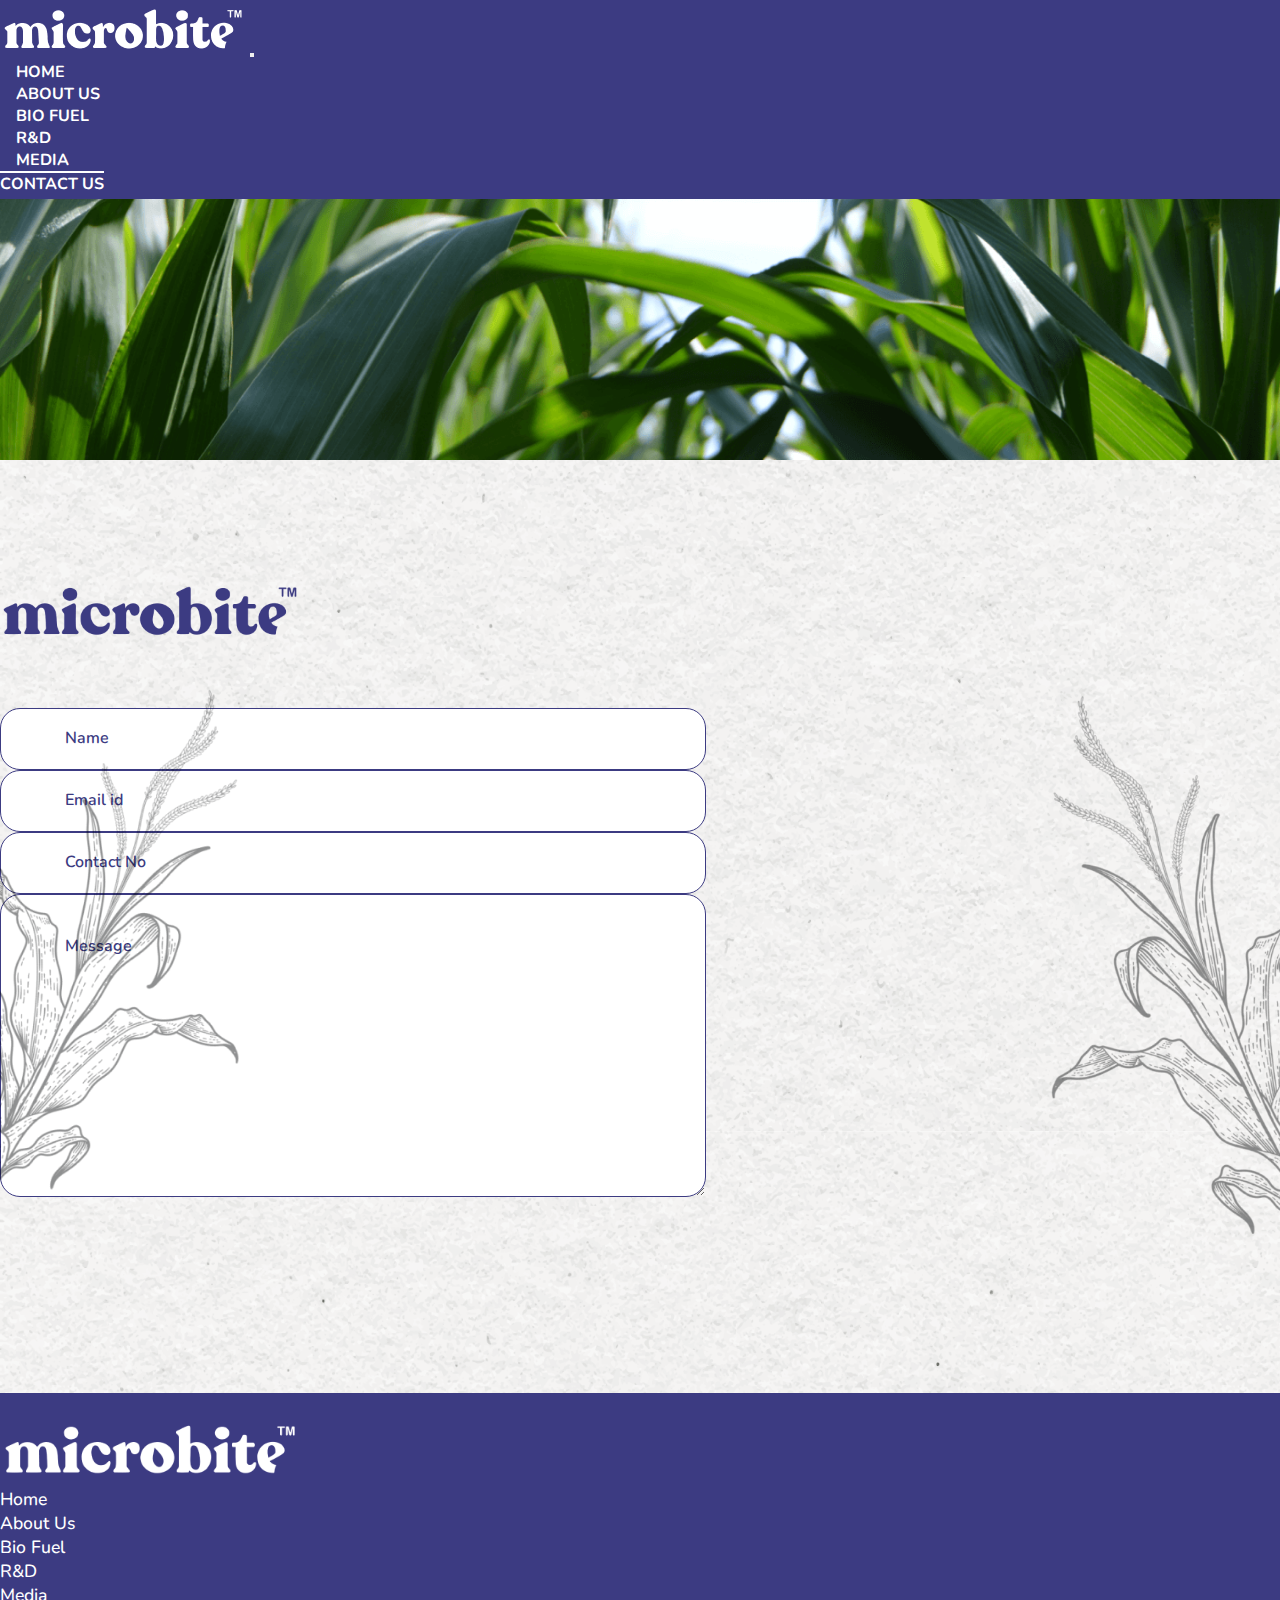
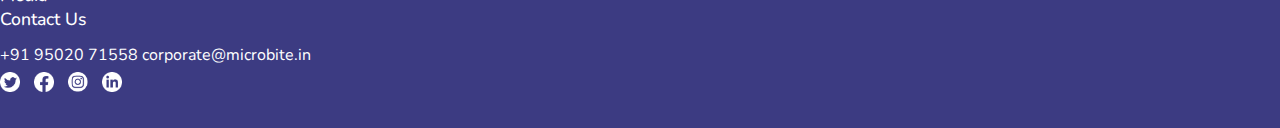
<file: Contact.html>
<!DOCTYPE html>
<html lang="en">
<head>
    <meta charset="UTF-8">
    <meta http-equiv="X-UA-Compatible" content="IE=edge">
    <meta name="viewport" content="width=device-width, initial-scale=1.0">
    <title>MicroBite</title>
    <link rel="stylesheet" href="css/owl.carousel.min.css">
    <link rel="stylesheet" href="css/owl.theme.default.min.css">
    <link href="https://cdn.jsdelivr.net/npm/bootstrap@5.2.3/dist/css/bootstrap.min.css" rel="stylesheet" integrity="sha384-rbsA2VBKQhggwzxH7pPCaAqO46MgnOM80zW1RWuH61DGLwZJEdK2Kadq2F9CUG65" crossorigin="anonymous">
    <link rel="stylesheet" href="css/style.css">
</head>
<body>
    <!---Menu-bar--->
    <nav class="navbar navbar-expand-lg  sticky">
        <div class="container">
          <a class="navbar-brand" href="index.html"><img src="images/MicroBite-Logo.png" alt="Microbite-logo"/></a>
          <button class="navbar-toggler" type="button" data-bs-toggle="collapse" data-bs-target="#navbarSupportedContent" aria-controls="navbarSupportedContent" aria-expanded="false" aria-label="Toggle navigation">
            <span class="navbar-toggler-icon"></span>
          </button>
          <div class="collapse navbar-collapse" id="navbarSupportedContent">
            <ul class="navbar-nav ms-auto mb-2 mb-lg-0">
              <li class="nav-item">
                <a class="nav-link" href="index.html">Home</a>
              </li>
              <li class="nav-item">
                <a class="nav-link" href="About.html">About Us</a>
              </li>
              <li class="nav-item">
                <a class="nav-link" href="Biofuel.html">Bio Fuel</a>
              </li>
              <li class="nav-item">
                <a class="nav-link" href="R&D.html">R&D</a>
              </li>
              <li class="nav-item">
                <a class="nav-link" href="Media.html">Media</a>
              </li>
              <li class="nav-item">
                <a class="nav-link active" aria-current="page" href="Contact.html">Contact Us</a>
              </li>
            </ul>
           </div>
        </div>
      </nav>
      <!----contact---->
      <div class="contact">
        <div class="desk">
          <img src="images/left-des-desk.png" class="left-des" alt="aboutleftdesign" />
          <img src="images/right-des-desk.png" class="right-des" alt="microbiterightdesign" /> 
          </div>
          <div class="mob">
            <img src="images/left-des-mob.png" class="left-des-mob" alt="aboutleftdesign" />
          <img src="images/right-des-mob.png" class="right-des-mob" alt="microbiterightdesign" /> 
          </div>
        <div class="image-wrap">
          <img src="images/contact-bg.png">
        </div>
        <div class="contact-bg-mob">
          <img src="images/contact-bg-mob.png">
        </div>
        <!--<div class="image-wrap">
          <img src="images/about-bg.png">
        </div>-->
        
        <div class="container text-center">
        <div class="contact-detailes">
       <img src="images/MicroBiteTM-logo.png" class="logo" alt="MicroBiteTM-logo" />
       <form class="contact-form" action="contactform.php" method="post">
       <div class="mb-4">
      <input type="text" class="form-control" name="name"  placeholder="Name" required>
      </div>
      <div class="mb-4">
        <input type="email" class="form-control" name="email" placeholder="Email id" required>
        </div>
        <div class="mb-4">
        <input type="number" class="form-control" name="phone" placeholder="Contact No" required>
       </div>
      <div class="mb-4">
     <textarea class="form-control" rows="5" name="message" placeholder="Message" required></textarea>
      </div>
      <div class="mt-5">
        <button class="btn btn-primary" type="submit" name="submit">Submit</button>
      </div>
      </form>
        </div>
        </div>
      </div>
      <!---footer---->
      <div class="footer" style="margin-top:13%;">
        <div class="container">
            <div class="row">
                <div class="col-lg-6">
                 <a href="index.html"><img src="images/MicroBiteTM-footerLogo.png" class="footer-logo" alt="Microbite-logo" /></a>
                </div>
                <div class="col-lg-2">
                  <div class="detailes">
                      <a href="index.html"><p>Home</p></a>
                      <a href="About.html"><p>About Us</p></a>
                      <a href="Biofuel.html"><p>Bio Fuel</p></a>
                  </div>
              </div>
              <div class="col-lg-2">
                  <div class="detailes">
                      <a href="R&D.html"><p>R&D</p></a>
                     <a href="Media.html"><p>Media</p></a>
                      <a href="Contact.html"><p>Contact Us</p></a>
                  </div>
              </div>
                <div class="col-lg-2">
                  <div class="data">
                    <a href="tel:+91 95020 71558" target="_blank">+91 95020 71558</a>
                    <a href = "mailto:corporate@microbite.in">corporate@microbite.in </a>
                   <div class="footer-logos">
                    <a href=" https://twitter.com/MicroBiteIn 
                    "><img src="images/twitter-logo.png" alt="twitter-logo" /></a>
                    <a href=" https://www.facebook.com/MicrobiteIn 
                    "><img src="images/facebook-logo.png" alt="facebook-logo" /></a>
                    <a href=" https://www.instagram.com/microbitein/ 
                    "><img src="images/instagram-logo.png" alt="instgram-logo" /></a>
                    <a href="https://www.linkedin.com/company/microbite/ 
                    "><img src="images/linkedin-logo.png" alt="linkedin-logo" /></a>
                   </div> </div>
                </div> 
            </div>
        </div>
       </div>
       <script src="js/jquery-3.5.1.min.js"></script>
       <script src="js/owl.carousel.min.js"></script>
    <script src="https://cdn.jsdelivr.net/npm/bootstrap@5.2.3/dist/js/bootstrap.bundle.min.js" integrity="sha384-kenU1KFdBIe4zVF0s0G1M5b4hcpxyD9F7jL+jjXkk+Q2h455rYXK/7HAuoJl+0I4" crossorigin="anonymous"></script> 
</body>
</html>
</file>
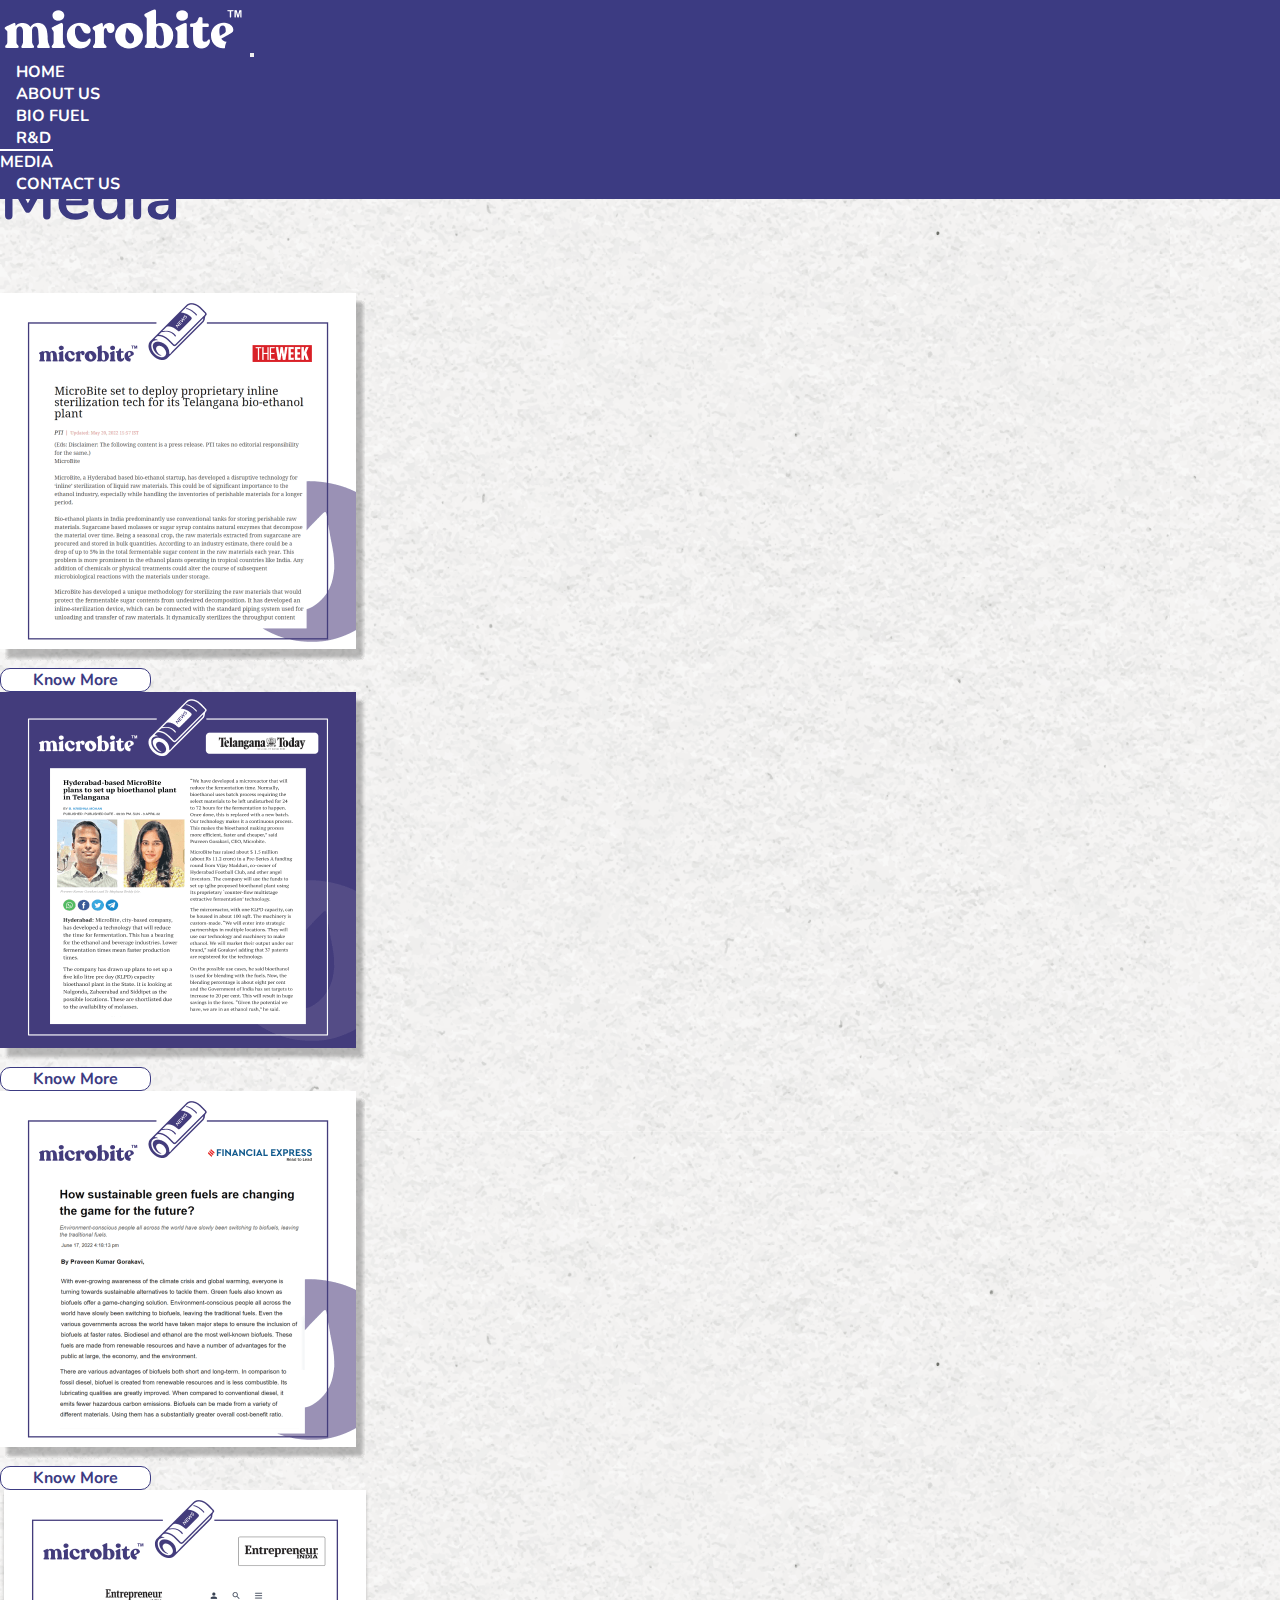
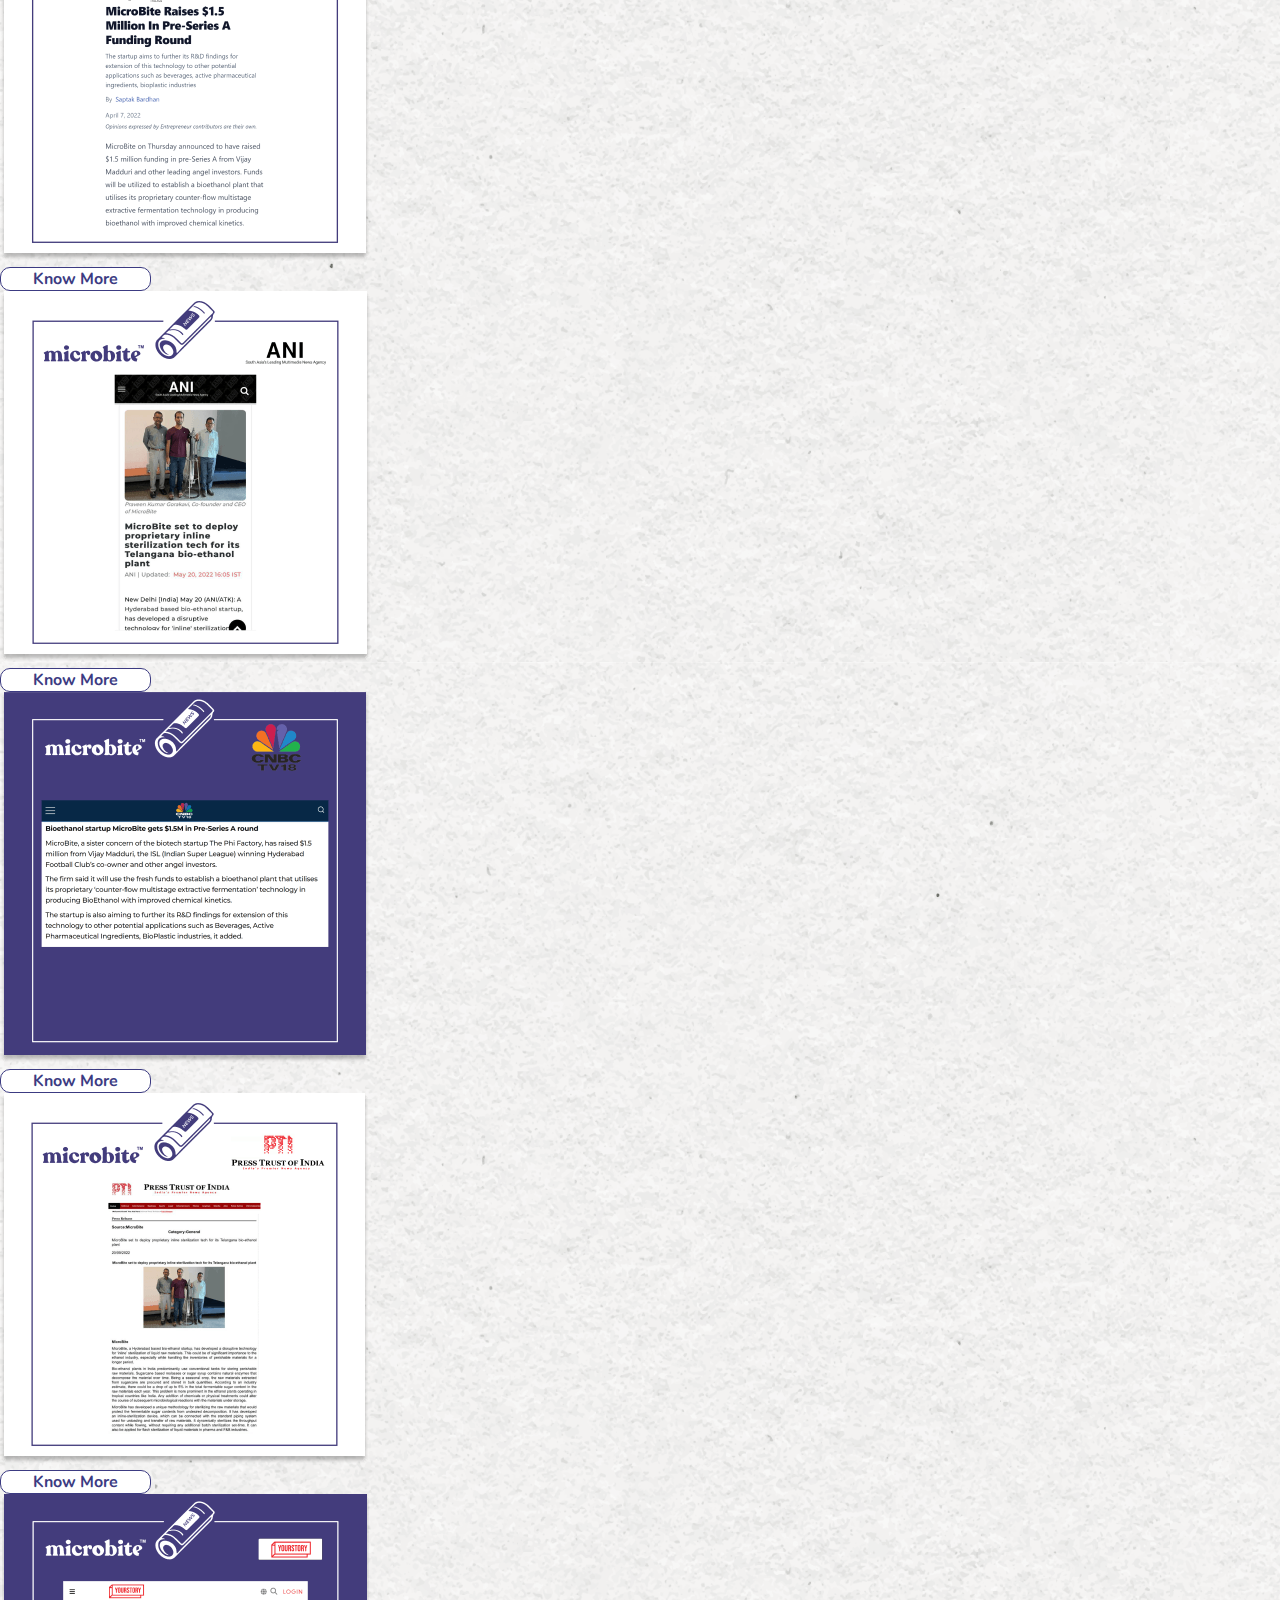
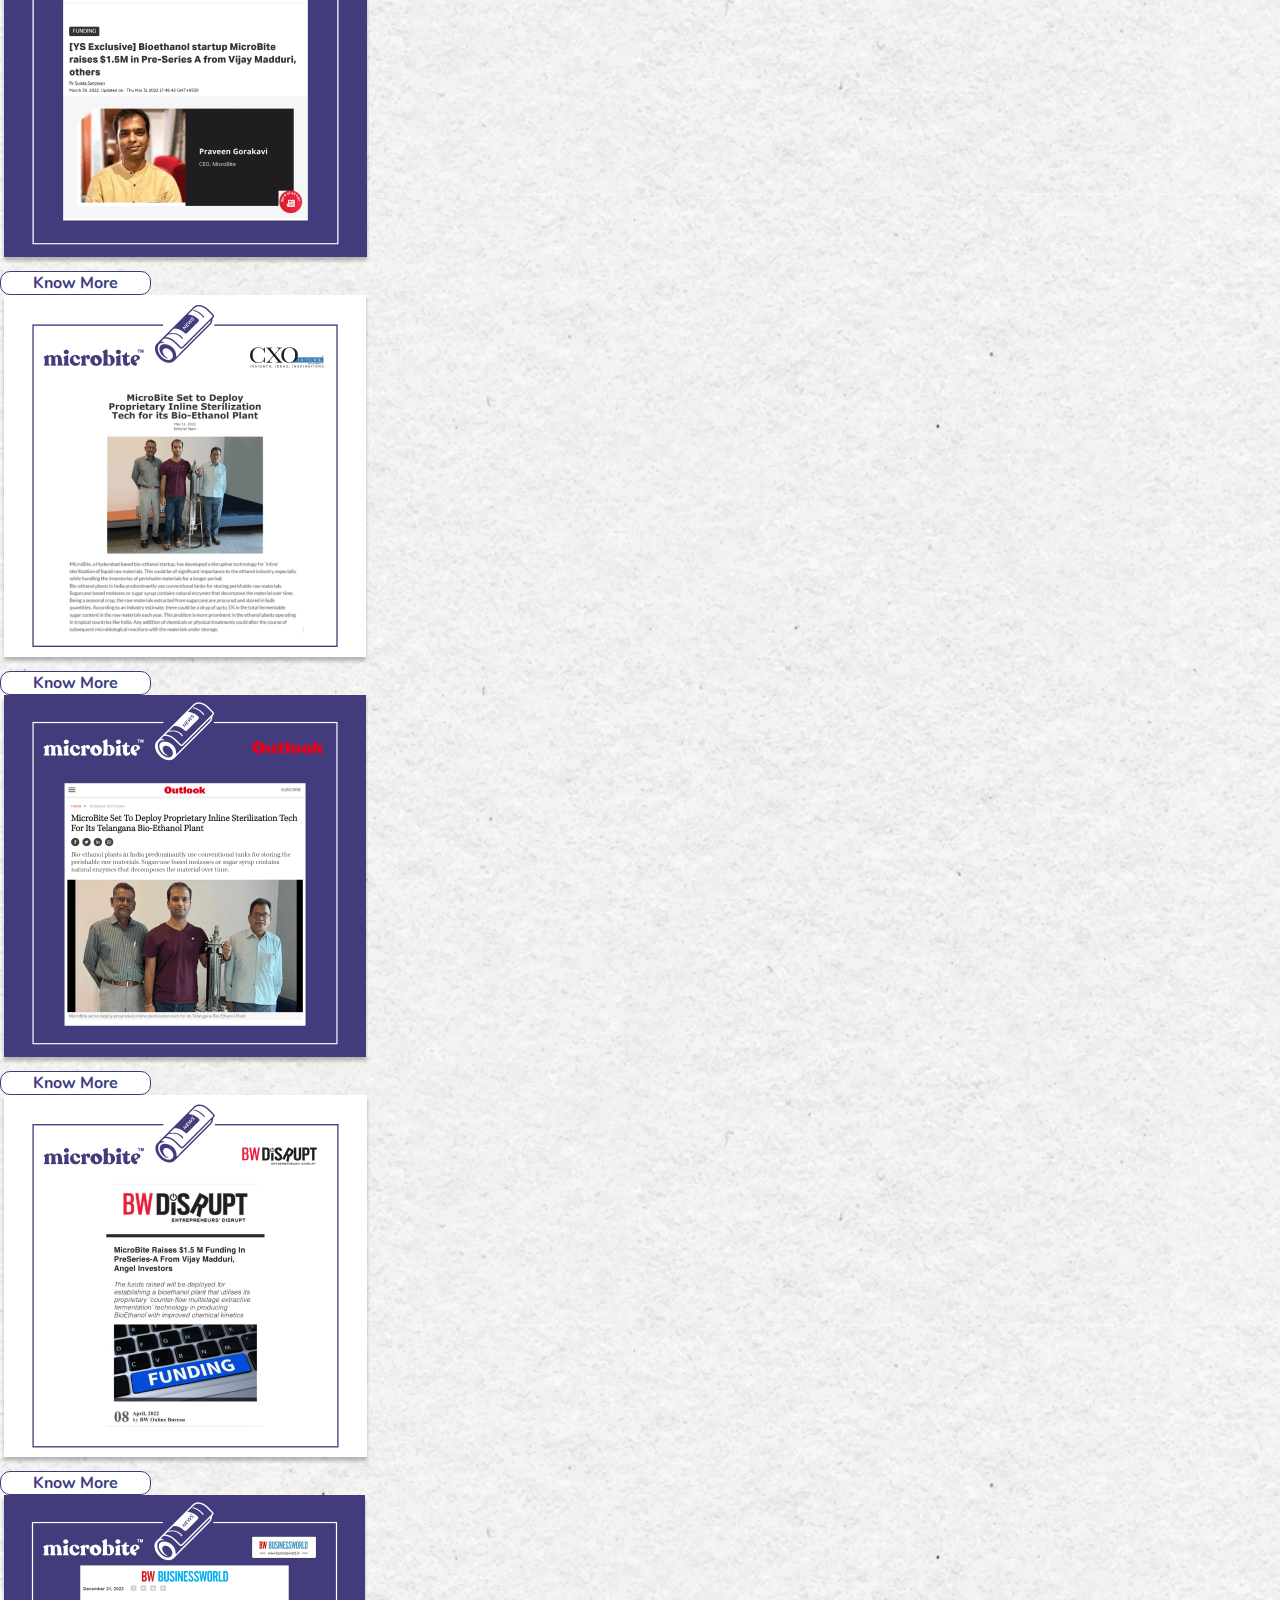
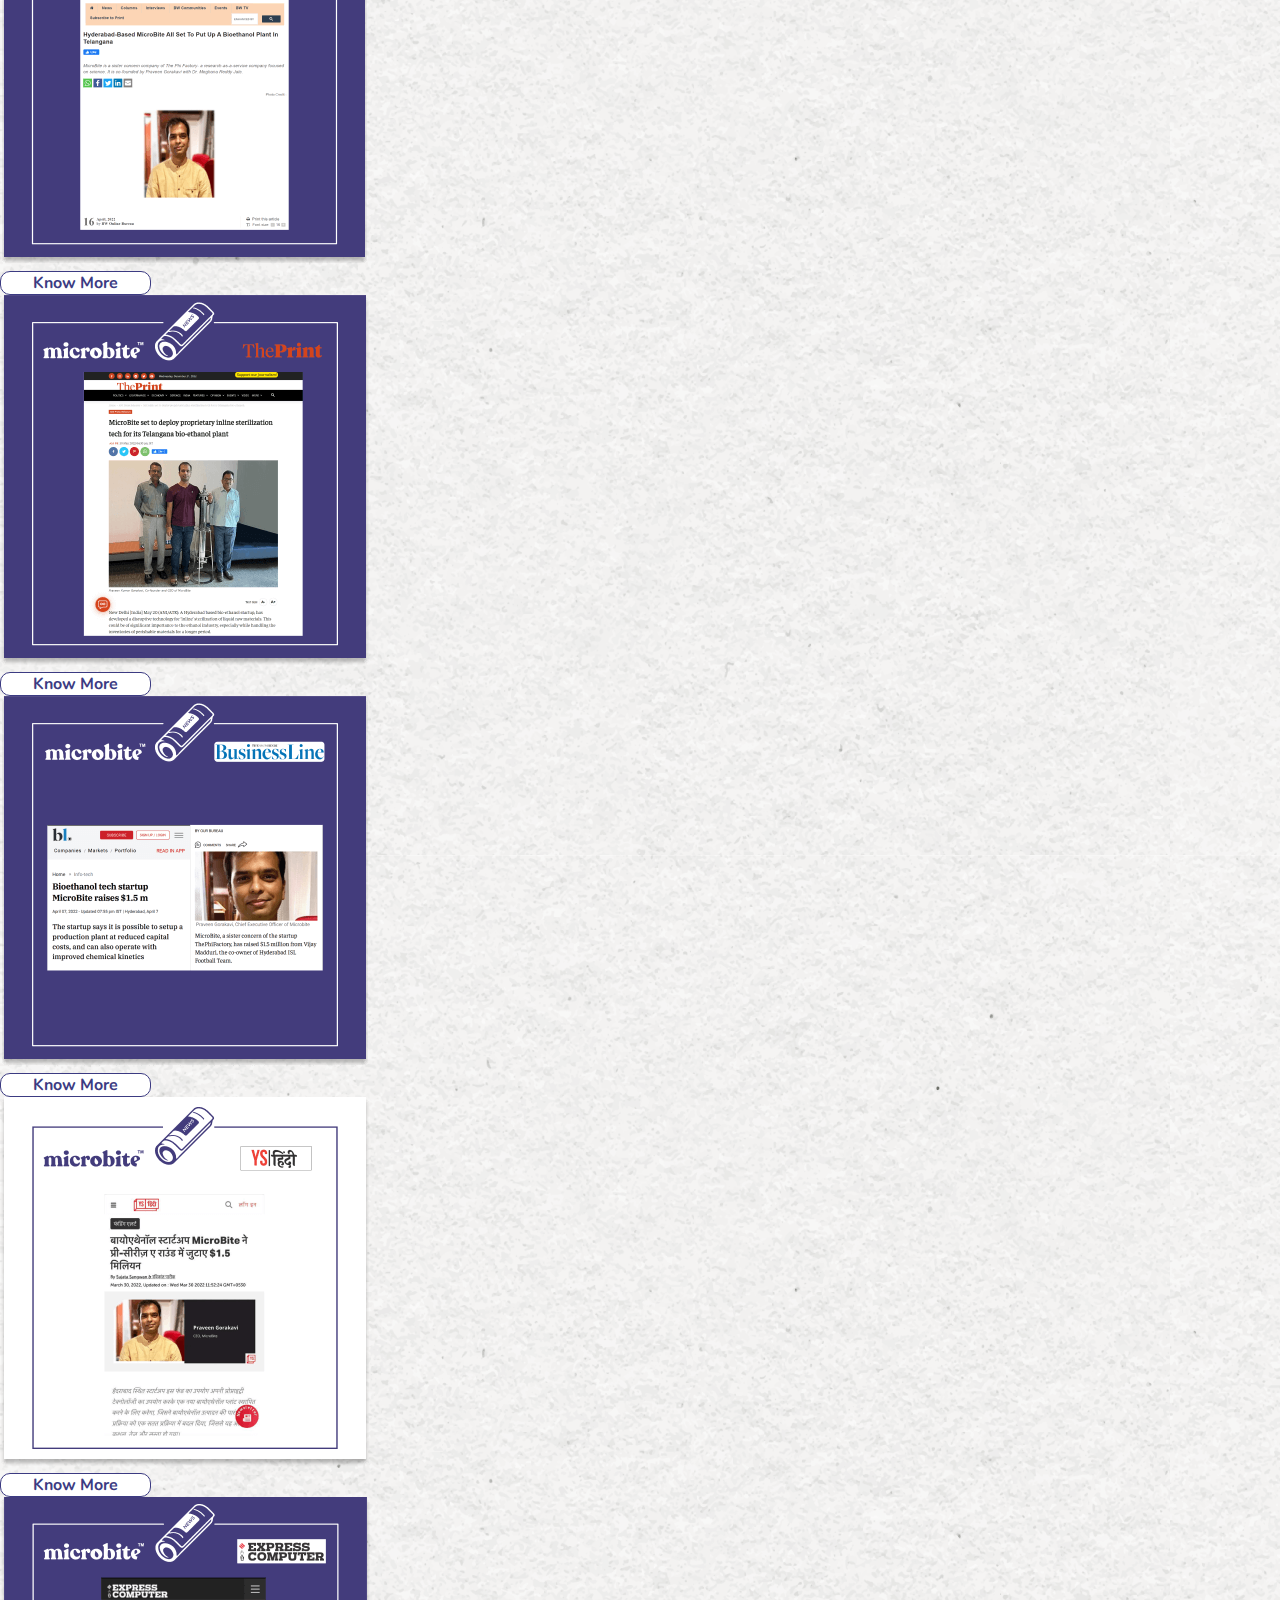
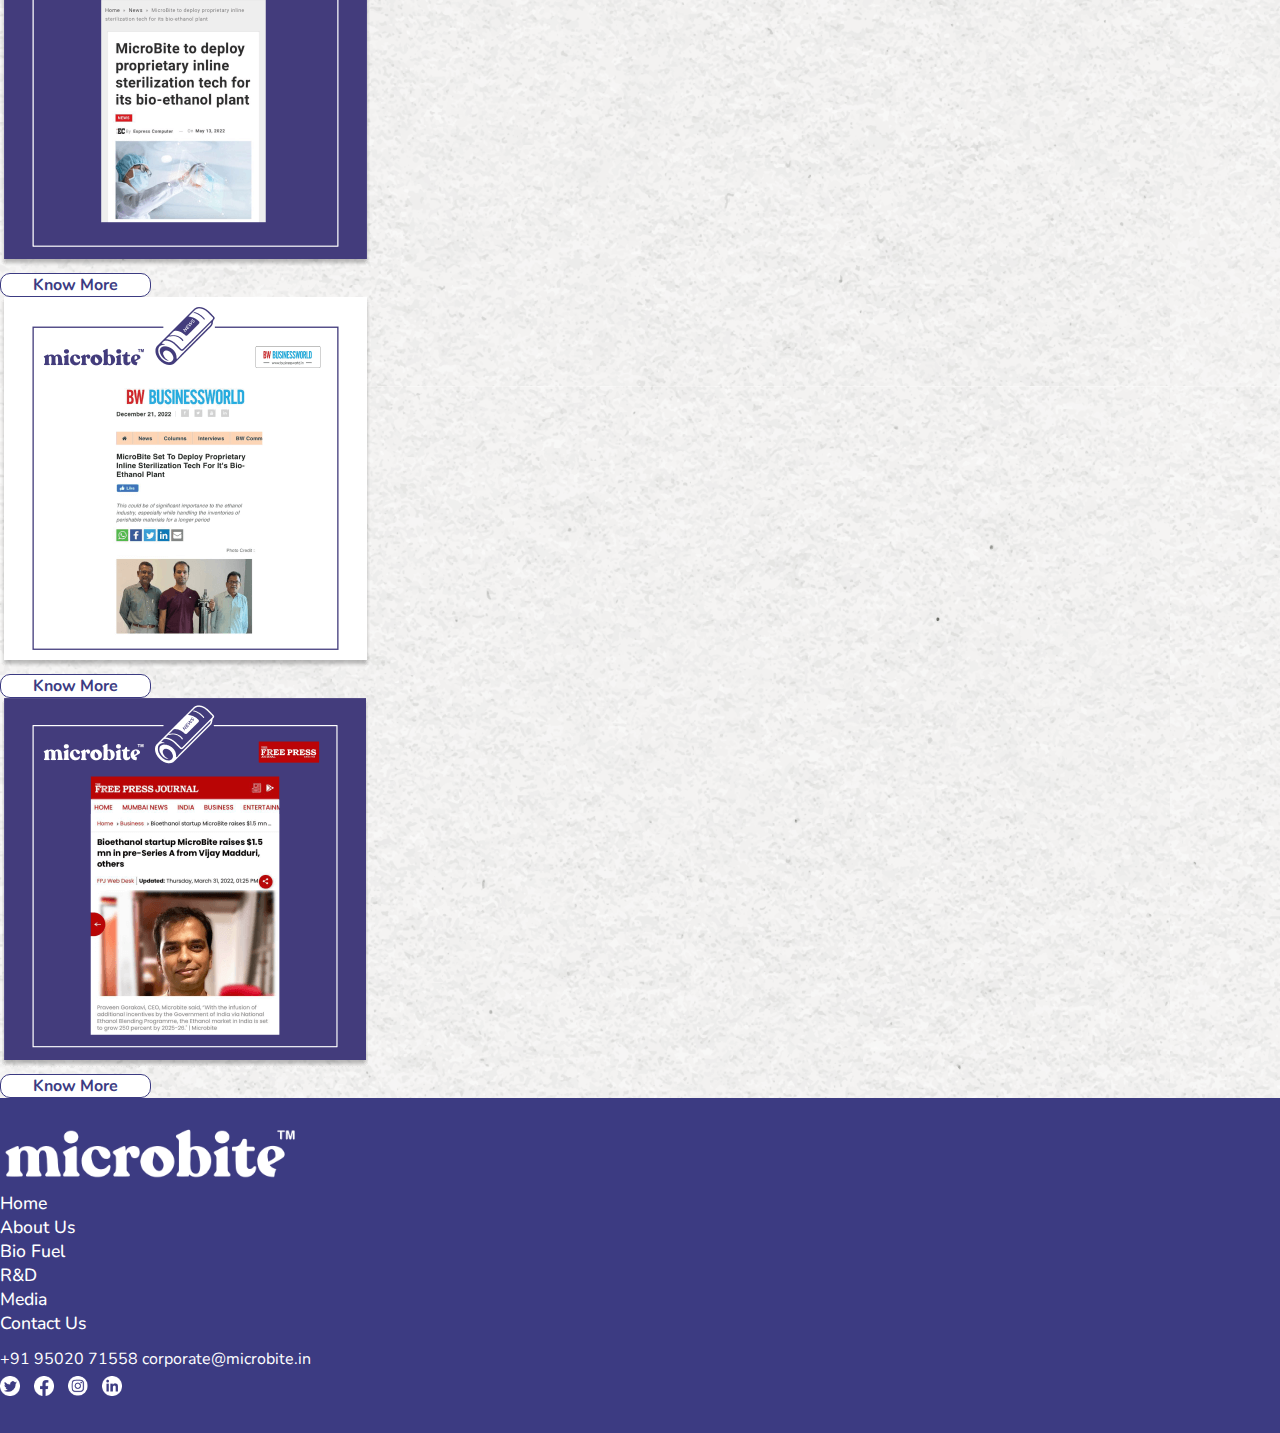
<file: Media.html>
<!DOCTYPE html>
<html lang="en">
<head>
    <meta charset="UTF-8">
    <meta http-equiv="X-UA-Compatible" content="IE=edge">
    <meta name="viewport" content="width=device-width, initial-scale=1.0">
    <title>MicroBite</title>
    <link rel="stylesheet" href="css/owl.carousel.min.css">
    <link rel="stylesheet" href="css/owl.theme.default.min.css">
    <link href="https://cdn.jsdelivr.net/npm/bootstrap@5.2.3/dist/css/bootstrap.min.css" rel="stylesheet" integrity="sha384-rbsA2VBKQhggwzxH7pPCaAqO46MgnOM80zW1RWuH61DGLwZJEdK2Kadq2F9CUG65" crossorigin="anonymous">
    <link rel="stylesheet" href="css/style.css">
</head>
<body>
    <!---Menu-bar--->
    <nav class="navbar navbar-expand-lg  sticky">
        <div class="container">
          <a class="navbar-brand" href="index.html"><img src="images/MicroBite-Logo.png" alt="Microbite-logo"/></a>
          <button class="navbar-toggler" type="button" data-bs-toggle="collapse" data-bs-target="#navbarSupportedContent" aria-controls="navbarSupportedContent" aria-expanded="false" aria-label="Toggle navigation">
            <span class="navbar-toggler-icon"></span>
          </button>
          <div class="collapse navbar-collapse" id="navbarSupportedContent">
            <ul class="navbar-nav ms-auto mb-2 mb-lg-0">
              <li class="nav-item">
                <a class="nav-link" href="index.html">Home</a>
              </li>
              <li class="nav-item">
                <a class="nav-link" href="About.html">About Us</a>
              </li>
              <li class="nav-item">
                <a class="nav-link" href="Biofuel.html">Bio Fuel</a>
              </li>
              <li class="nav-item">
                <a class="nav-link" href="R&D.html">R&D</a>
              </li>
              <li class="nav-item">
                <a class="nav-link active" aria-current="page" href="#" href="#">Media</a>
              </li>
              <li class="nav-item">
                <a class="nav-link" href="Contact.html">Contact Us</a>
              </li>
            </ul>
           </div>
        </div>
      </nav>
      <!----media---->
      <div class="media">
        <div class="container">
            <h3 class="text-center">Media</h3>
            <div class="row align-items-center justify-content-center">
                <div class="col-lg-4 col-md-12 mb-4">
                    <a href="https://www.theweek.in/wire-updates/business/2022/05/20/pwr16-microbite.html 
                    " target="_blank"><div class="article">
              <img src="images/Microbite-article-1.png" alt="Microbite-article"/>
                <div class="text-center">
                  <button class="btn mt-4">Know More</button></a>
                </div></div></div>
                <div class="col-lg-4 col-md-12 mb-4">
                    <a href="https://telanganatoday.com/hyderabad-based-microbite-plans-to-set-up-bioethanol-plant-in-telangana" target="_blank"><div class="article">
                     <img src="images/Microbite-article-2.png" alt="Microbite-article"/>
                        <div class="text-center">
                      <button class="btn mt-4">Know More</button></a>
                        </div></div>
                </div>
                <div class="col-lg-4 col-md-12 mb-4">
                <a href="https://www.financialexpress.com/lifestyle/science/how-sustainable-green-fuels-are-changing-the-game-for-the-future/2564387/lite/" target="_blank"><div class="article">
             <img src="images/Microbite-article-3.png" alt="Microbite-article"/>
              <div class="text-center">
            <button class="btn mt-4">Know More</button></a>
                 </div>
                </div>
            </div>
        </div>
        <div class="row align-items-center justify-content-center">
          <div class="col-lg-4 col-md-12 mb-4">
              <a href="https://www.entrepreneur.com/article/424132 
              " target="_blank"><div class="article">
          <img src="images/article-4.png" alt="Microbite-article"/>
          <div class="text-center">
        <button class="btn mt-4">Know More</button></a>
          </div></div></div>
          <div class="col-lg-4 col-md-12 mb-4">
              <a href="https://aninews.in/news/business/business/microbite-set-to-deploy-proprietary-inline-sterilization-tech-for-its-telangana-bio-ethanol-plant20220520160528/ 
              " target="_blank"><div class="article">
                <img src="images/article-5.png" alt="Microbite-article"/>
                  <div class="text-center">
                  <button class="btn mt-4">Know More</button></a>
                  </div></div>
          </div>
          <div class="col-lg-4 col-md-12 mb-4">
          <a href="https://www.cnbctv18.com/startup/funding-rundown-games24x7-turns-unicorn-builderai-raises-100m-series-c-citymall-raises-75m--farmart-raises-32m-in-series-b-round-12999262.htm 
          " target="_blank"><div class="article">
       <img src="images/article-6.png" alt="Microbite-article"/>
        <div class="text-center">
          <button class="btn mt-4">Know More</button></a>
           </div>
          </div>
      </div>
  </div>
  <div class="row align-items-center justify-content-center">
    <div class="col-lg-4 col-md-12 mb-4">
        <a href="http://www.ptinews.com/pressrelease/55088_press-subMicroBite-set-to-deploy-proprietary-inline-sterilization-tech-for-its-Telangana-bio-ethanol-plant 
        " target="_blank"><div class="article">
    <img src="images/article-7.png" alt="Microbite-article"/>
    <div class="text-center">
      <button class="btn mt-4">Know More</button></a>
    </div></div></div>
    <div class="col-lg-4 col-md-12 mb-4">
        <a href="https://yourstory.com/2022/03/ys-exclusive-phi-factory-bioethanol-startup-microbite-vijay-madduri/amp" target="_blank"></a><div class="article">
           <img src="images/article-8.png" alt="Microbite-article"/>
            <div class="text-center">
        <button class="btn mt-4">Know More</button></a>
            </div></div>
    </div>
    <div class="col-lg-4 col-md-12 mb-4">
   <a href="https://www.cxooutlook.com/microbite-set-to-deploy-proprietary-inline-sterilization-tech-for-its-bio-ethanol-plant/ 
   " target="_blank"></a><div class="article">
  <img src="images/article-9.png" alt="Microbite-article"/>
  <div class="text-center">
  <button class="btn mt-4">Know More</button></a>
     </div>
    </div>
</div>
</div>
        <div class="row align-items-center justify-content-center  mt-5 mb-5">
            <div class="col-lg-4  col-md-12 mb-4">
             <a href="https://www.outlookindia.com/business-spotlight/microbite-set-to-deploy-proprietary-inline-sterilization-tech-for-its-telangana-bio-ethanol-plant-news-197670/amp 
             " target="_blank"> <div class="article">
          <img src="images/article-10.png" alt="Microbite-article"/>
            <div class="text-center">
            <button class="btn mt-4">Know More</button></a>
            </div></div></div>
            <div class="col-lg-4 col-md-12 mb-4">
                <a href="https://bwdisrupt.businessworld.in/article/-MicroBite-Raises-1-5-M-Funding-In-PreSeries-A-From-Vijay-Madduri-Angel-Investors/08-04-2022-424969/#.YlAWnxNT9NI.whatsapp 
                " target="_blank"><div class="article">
                  <img src="images/article-11.png" alt="Microbite-article"/>
                    <div class="text-center">
                    <button class="btn mt-4">Know More</button></a>
                    </div></div>
            </div>
            <div class="col-lg-4 col-md-12 mb-4">
            <a href="https://www.businessworld.in/article/Hyderabad-based-MicroBite-All-Set-To-Put-Up-A-Bioethanol-Plant-In-Telangana-/16-04-2022-425603/ 
            " target="_blank"><div class="article">
          <img src="images/article-12.png" alt="Microbite-article"/>
          <div class="text-center">
           <button class="btn mt-4">Know More</button></a>
             </div>
            </div>
        </div>
    </div>
    <div class="row align-items-center justify-content-center  mt-5 mb-5">
      <div class="col-lg-4  col-md-12 mb-4">
         <a href="https://theprint.in/ani-press-releases/microbite-set-to-deploy-proprietary-inline-sterilization-tech-for-its-telangana-bio-ethanol-plant/964102/ 
         " target="_blank"><div class="article">
     <img src="images/article-13.png" alt="Microbite-article"/>
      <div class="text-center">
        <button class="btn mt-4">Know More</button></a>
      </div></div></div>
      <div class="col-lg-4 col-md-12 mb-4">
          <a href="https://www.thehindubusinessline.com/info-tech/bioethanol-tech-startup-microbite-raises-15-m/article65299682.ece 
          " target="_blank"><div class="article">
             <img src="images/article-14.png" alt="Microbite-article"/>
              <div class="text-center">
              <button class="btn mt-4">Know More</button></a>
              </div></div>
      </div>
      <div class="col-lg-4 col-md-12 mb-4">
     <a href="https://yourstory.com/hindi/ys-exclusive-hyderabad-phi-factory-bioethanol-startup-microbite-vijay-madduri 
     " target="_blank"><div class="article">
   <img src="images/article-15.png" alt="Microbite-article"/>
    <div class="text-center">
      <button class="btn mt-4">Know More</button></a>
       </div>
      </div>
  </div>
</div>
<div class="row align-items-center justify-content-center  mt-5 mb-5">
  <div class="col-lg-4  col-md-12 mb-4">
     <a href="https://www.expresscomputer.in/news/microbite-to-deploy-proprietary-inline-sterilization-tech-for-its-bio-ethanol-plant/86024/ 
     " target="_blank"><div class="article">
<img src="images/article-16.png" alt="Microbite-article"/>
  <div class="text-center">
    <button class="btn mt-4">Know More</button></a>
  </div></div></div>
  <div class="col-lg-4 col-md-12 mb-4">
     <a href="https://www.businessworld.in/article/MicroBite-Set-To-Deploy-Proprietary-Inline-Sterilization-Tech-For-It-s-Bio-Ethanol-Plant/20-05-2022-429686/ 
     "><div class="article">
          <img src="images/artcle-17.png" alt="Microbite-article"/>
          <div class="text-center">
       <button class="btn mt-4">Know More</button></a>
          </div></div>
  </div>
  <div class="col-lg-4 col-md-12 mb-4">
 <a href="https://www.freepressjournal.in/business/bioethanol-startup-microbite-raises-15-mn-in-pre-series-a-from-vijay-madduri-others 
 " target="_blank"><div class="article">
<img src="images/article-18.png" alt="Microbite-article"/>
<div class="text-center">
  <button class="btn mt-4">Know More</button></a>
   </div>
  </div>
</div>
</div>
      </div></div>
      <!---footer---->
      <div class="footer">
        <div class="container">
            <div class="row">
                <div class="col-lg-6">
                  <a href="index.html"><img src="images/MicroBiteTM-footerLogo.png" class="footer-logo" alt="Microbite-logo" /></a>
                </div>
                <div class="col-lg-2">
                  <div class="detailes">
                      <a href="index.html"><p>Home</p></a>
                      <a href="About.html"><p>About Us</p></a>
                      <a href="Biofuel.html"><p>Bio Fuel</p></a>
                  </div>
              </div>
              <div class="col-lg-2">
                  <div class="detailes">
                      <a href="R&D.html"><p>R&D</p></a>
                     <a href="Media.html"><p>Media</p></a>
                      <a href="Contact.html"><p>Contact Us</p></a>
                  </div>
              </div>
                <div class="col-lg-2">
                  <div class="data">
                    <a href="tel:+91 95020 71558" target="_blank">+91 95020 71558</a>
                    <a href = "mailto:corporate@microbite.in">corporate@microbite.in </a>
                   <div class="footer-logos">
                    <a href=" https://twitter.com/MicroBiteIn 
                    "><img src="images/twitter-logo.png" alt="twitter-logo" /></a>
                    <a href=" https://www.facebook.com/MicrobiteIn 
                    "><img src="images/facebook-logo.png" alt="facebook-logo" /></a>
                    <a href=" https://www.instagram.com/microbitein/ 
                    "><img src="images/instagram-logo.png" alt="instgram-logo" /></a>
                    <a href="https://www.linkedin.com/company/microbite/ 
                    "><img src="images/linkedin-logo.png" alt="linkedin-logo" /></a>
                   </div> </div>
                </div> 
            </div>
        </div>
       </div>
       <script src="js/jquery-3.5.1.min.js"></script>
       <script src="js/owl.carousel.min.js"></script>
    <script src="https://cdn.jsdelivr.net/npm/bootstrap@5.2.3/dist/js/bootstrap.bundle.min.js" integrity="sha384-kenU1KFdBIe4zVF0s0G1M5b4hcpxyD9F7jL+jjXkk+Q2h455rYXK/7HAuoJl+0I4" crossorigin="anonymous"></script> 
</body></html>
</file>
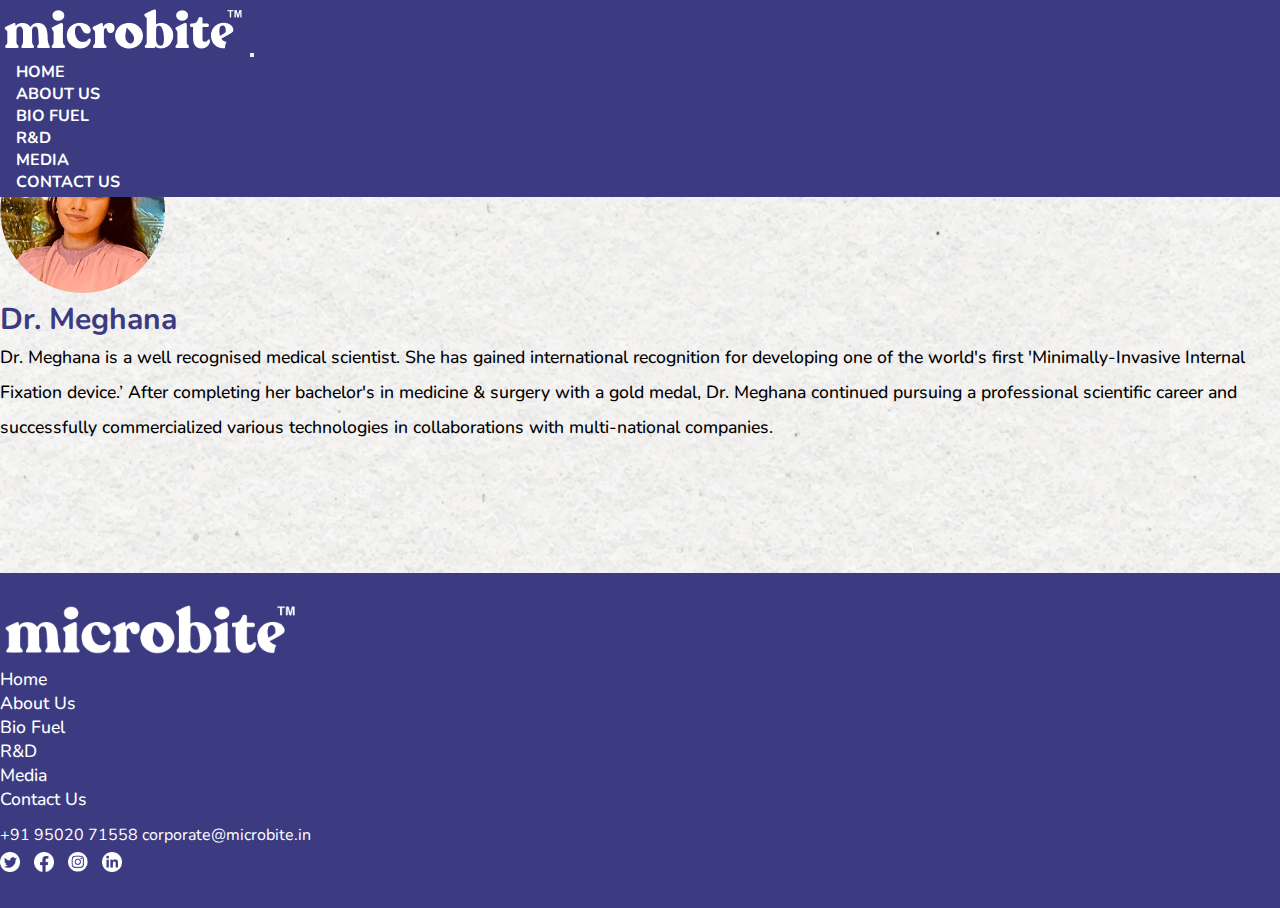
<file: Meghana.html>
<!DOCTYPE html>
<html lang="en">
<head>
    <meta charset="UTF-8">
    <meta http-equiv="X-UA-Compatible" content="IE=edge">
    <meta name="viewport" content="width=device-width, initial-scale=1.0">
    <title>MicroBite</title>
    <link rel="stylesheet" href="css/owl.carousel.min.css">
    <link rel="stylesheet" href="css/owl.theme.default.min.css">
    <link href="https://cdn.jsdelivr.net/npm/bootstrap@5.2.3/dist/css/bootstrap.min.css" rel="stylesheet" integrity="sha384-rbsA2VBKQhggwzxH7pPCaAqO46MgnOM80zW1RWuH61DGLwZJEdK2Kadq2F9CUG65" crossorigin="anonymous">
    <link rel="stylesheet" href="css/style.css">
</head>
<body>
    <!---Menu-bar--->
    <nav class="navbar navbar-expand-lg  sticky">
        <div class="container">
          <a class="navbar-brand" href="index.html"><img src="images/MicroBite-Logo.png" alt="Microbite-logo"/></a>
          <button class="navbar-toggler" type="button" data-bs-toggle="collapse" data-bs-target="#navbarSupportedContent" aria-controls="navbarSupportedContent" aria-expanded="false" aria-label="Toggle navigation">
            <span class="navbar-toggler-icon"></span>
          </button>
          <div class="collapse navbar-collapse" id="navbarSupportedContent">
            <ul class="navbar-nav ms-auto mb-2 mb-lg-0">
              <li class="nav-item">
                <a class="nav-link" href="index.html">Home</a>
              </li>
              <li class="nav-item">
                <a class="nav-link" href="About.html">About Us</a>
              </li>
              <li class="nav-item">
                <a class="nav-link" href="Biofuel.html">Bio Fuel</a>
              </li>
              <li class="nav-item">
                <a class="nav-link" href="R&D.html">R&D</a>
              </li>
              <li class="nav-item">
                <a class="nav-link">Media</a>
              </li>
              <li class="nav-item">
                <a class="nav-link" href="Contact.html">Contact Us</a>
              </li>
            </ul>
           </div>
        </div>
      </nav>
      <!---about Dr.Meghana---->
      <div class="team-microbite">
        <div class="container text-center">
            <img src="images/Meghna-Reddy-Jale-img.png" alt="Microbite-team">
             <h2 class="mt-4 mb-4">Dr. Meghana
            </h2>
             <p>Dr. Meghana is a well recognised medical scientist. She has gained international recognition for developing one of the world's first 'Minimally-Invasive Internal Fixation device.’ After completing her bachelor's in medicine & surgery with a gold medal, Dr. Meghana continued pursuing a professional scientific career and successfully commercialized various technologies in collaborations with multi-national companies.   </p>
            </div>
         </div>
        <!---footer---->
        <div class="footer">
            <div class="container">
                <div class="row">
                    <div class="col-lg-6">
                      <a href="index.html"><img src="images/MicroBiteTM-footerLogo.png" class="footer-logo" alt="Microbite-logo" /></a>
                    </div>
                    <div class="col-lg-2">
                      <div class="detailes">
                          <a href="index.html"><p>Home</p></a>
                          <a href="About.html"><p>About Us</p></a>
                          <a href="Biofuel.html"><p>Bio Fuel</p></a>
                      </div>
                  </div>
                  <div class="col-lg-2">
                      <div class="detailes">
                          <a href="R&D.html"><p>R&D</p></a>
                         <a href="Media.html"><p>Media</p></a>
                          <a href="Contact.html"><p>Contact Us</p></a>
                      </div>
                  </div>
                    <div class="col-lg-2">
                      <div class="data">
                        <a href="tel:+91 95020 71558" target="_blank">+91 95020 71558</a>
                        <a href = "mailto:corporate@microbite.in">corporate@microbite.in </a>
                       <div class="footer-logos">
                        <a href=" https://twitter.com/MicroBiteIn 
                        "><img src="images/twitter-logo.png" alt="twitter-logo" /></a>
                        <a href=" https://www.facebook.com/MicrobiteIn 
                        "><img src="images/facebook-logo.png" alt="facebook-logo" /></a>
                        <a href=" https://www.instagram.com/microbitein/ 
                        "><img src="images/instagram-logo.png" alt="instgram-logo" /></a>
                        <a href="https://www.linkedin.com/company/microbite/ 
                        "><img src="images/linkedin-logo.png" alt="linkedin-logo" /></a>
                       </div> </div>
                    </div> 
                </div>
            </div>
           </div>
           <script src="js/jquery-3.5.1.min.js"></script>
           <script src="js/owl.carousel.min.js"></script>
        <script src="https://cdn.jsdelivr.net/npm/bootstrap@5.2.3/dist/js/bootstrap.bundle.min.js" integrity="sha384-kenU1KFdBIe4zVF0s0G1M5b4hcpxyD9F7jL+jjXkk+Q2h455rYXK/7HAuoJl+0I4" crossorigin="anonymous"></script> 
    </body></html>
</file>
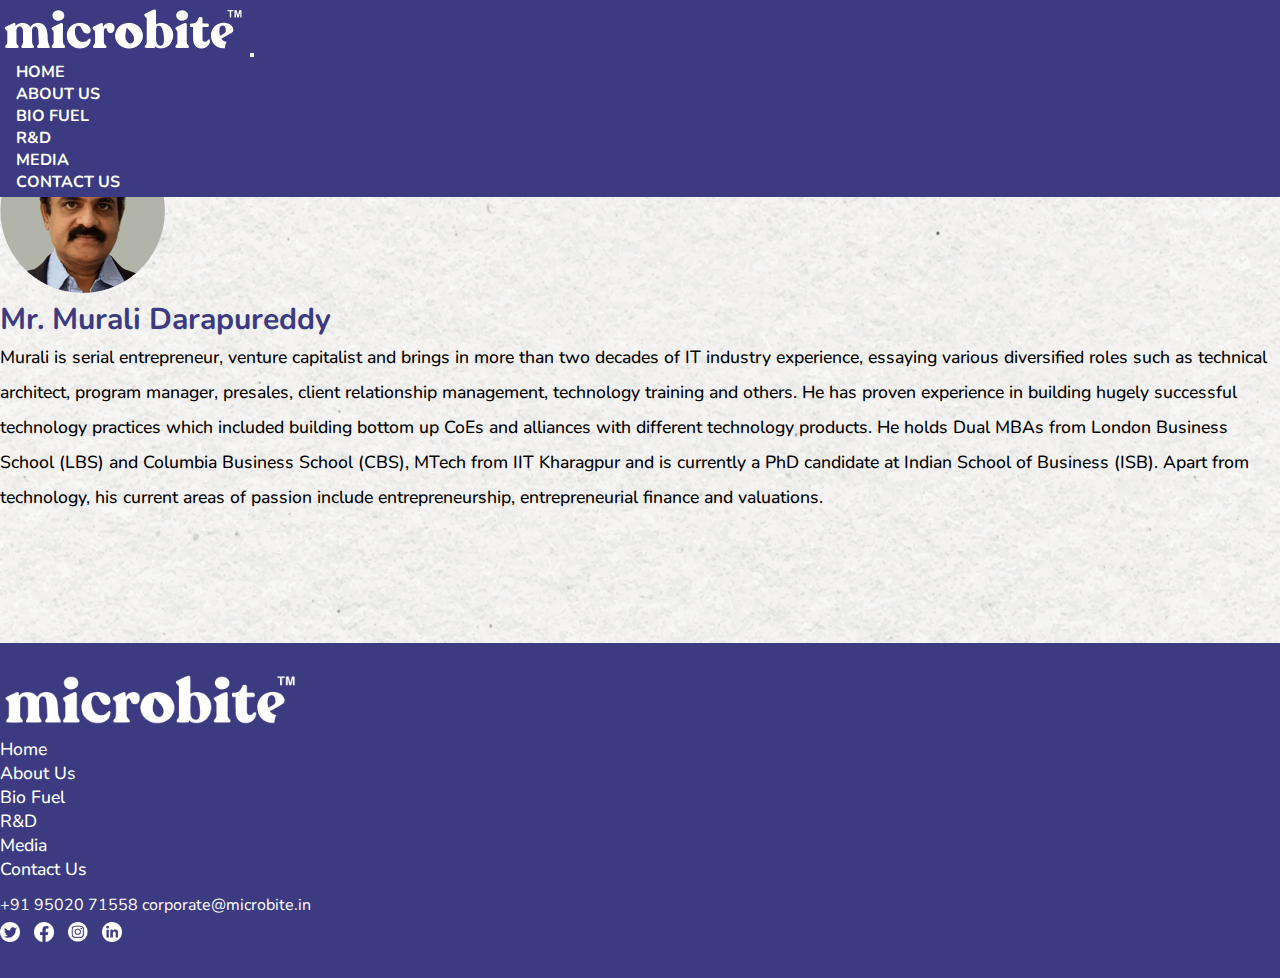
<file: Murali.html>
<!DOCTYPE html>
<html lang="en">
<head>
    <meta charset="UTF-8">
    <meta http-equiv="X-UA-Compatible" content="IE=edge">
    <meta name="viewport" content="width=device-width, initial-scale=1.0">
    <title>MicroBite</title>
    <link rel="stylesheet" href="css/owl.carousel.min.css">
    <link rel="stylesheet" href="css/owl.theme.default.min.css">
    <link href="https://cdn.jsdelivr.net/npm/bootstrap@5.2.3/dist/css/bootstrap.min.css" rel="stylesheet" integrity="sha384-rbsA2VBKQhggwzxH7pPCaAqO46MgnOM80zW1RWuH61DGLwZJEdK2Kadq2F9CUG65" crossorigin="anonymous">
    <link rel="stylesheet" href="css/style.css">
</head>
<body>
    <!---Menu-bar--->
    <nav class="navbar navbar-expand-lg  sticky">
        <div class="container">
          <a class="navbar-brand" href="index.html"><img src="images/MicroBite-Logo.png" alt="Microbite-logo"/></a>
          <button class="navbar-toggler" type="button" data-bs-toggle="collapse" data-bs-target="#navbarSupportedContent" aria-controls="navbarSupportedContent" aria-expanded="false" aria-label="Toggle navigation">
            <span class="navbar-toggler-icon"></span>
          </button>
          <div class="collapse navbar-collapse" id="navbarSupportedContent">
            <ul class="navbar-nav ms-auto mb-2 mb-lg-0">
              <li class="nav-item">
                <a class="nav-link" href="index.html">Home</a>
              </li>
              <li class="nav-item">
                <a class="nav-link" href="About.html">About Us</a>
              </li>
              <li class="nav-item">
                <a class="nav-link" href="Biofuel.html">Bio Fuel</a>
              </li>
              <li class="nav-item">
                <a class="nav-link" href="R&D.html">R&D</a>
              </li>
              <li class="nav-item">
                <a class="nav-link">Media</a>
              </li>
              <li class="nav-item">
                <a class="nav-link" href="Contact.html">Contact Us</a>
              </li>
            </ul>
           </div>
        </div>
      </nav>
      <!---about Murali-Darapureddy---->
      <div class="team-microbite">
        <div class="container text-center">
            <img src="images/Murali-Darapureddy-img.png" alt="Microbite-team">
             <h2 class="mt-4 mb-4">Mr. Murali Darapureddy</h2>
             <p>Murali is serial entrepreneur, venture capitalist and brings in more than two decades of IT industry experience, essaying various diversified roles such as technical architect, program manager, presales, client relationship management, technology training and others. He has proven experience in building hugely successful technology practices which included building bottom up CoEs and alliances with different technology products. He holds Dual MBAs from London Business School (LBS) and Columbia Business School (CBS), MTech from IIT Kharagpur and is currently a PhD candidate at Indian School of Business (ISB). Apart from technology, his current areas of passion include entrepreneurship, entrepreneurial finance and valuations.
            </p></div></div>
        <!---footer---->
        <div class="footer">
            <div class="container">
                <div class="row">
                    <div class="col-lg-6">
                      <a href="index.html"><img src="images/MicroBiteTM-footerLogo.png" class="footer-logo" alt="Microbite-logo" /></a>
                    </div>
                    <div class="col-lg-2">
                      <div class="detailes">
                          <a href="index.html"><p>Home</p></a>
                          <a href="About.html"><p>About Us</p></a>
                          <a href="Biofuel.html"><p>Bio Fuel</p></a>
                      </div>
                  </div>
                  <div class="col-lg-2">
                      <div class="detailes">
                          <a href="R&D.html"><p>R&D</p></a>
                         <a href="Media.html"><p>Media</p></a>
                          <a href="Contact.html"><p>Contact Us</p></a>
                      </div>
                  </div>
                    <div class="col-lg-2">
                      <div class="data">
                        <a href="tel:+91 95020 71558" target="_blank">+91 95020 71558</a>
                        <a href = "mailto:corporate@microbite.in">corporate@microbite.in </a>
                       <div class="footer-logos">
                        <a href=" https://twitter.com/MicroBiteIn 
                        "><img src="images/twitter-logo.png" alt="twitter-logo" /></a>
                        <a href=" https://www.facebook.com/MicrobiteIn 
                        "><img src="images/facebook-logo.png" alt="facebook-logo" /></a>
                        <a href=" https://www.instagram.com/microbitein/ 
                        "><img src="images/instagram-logo.png" alt="instgram-logo" /></a>
                        <a href="https://www.linkedin.com/company/microbite/ 
                        "><img src="images/linkedin-logo.png" alt="linkedin-logo" /></a>
                       </div> </div>
                    </div> 
                </div>
            </div>
           </div>
           <script src="js/jquery-3.5.1.min.js"></script>
           <script src="js/owl.carousel.min.js"></script>
        <script src="https://cdn.jsdelivr.net/npm/bootstrap@5.2.3/dist/js/bootstrap.bundle.min.js" integrity="sha384-kenU1KFdBIe4zVF0s0G1M5b4hcpxyD9F7jL+jjXkk+Q2h455rYXK/7HAuoJl+0I4" crossorigin="anonymous"></script> 
    </body></html>
</file>
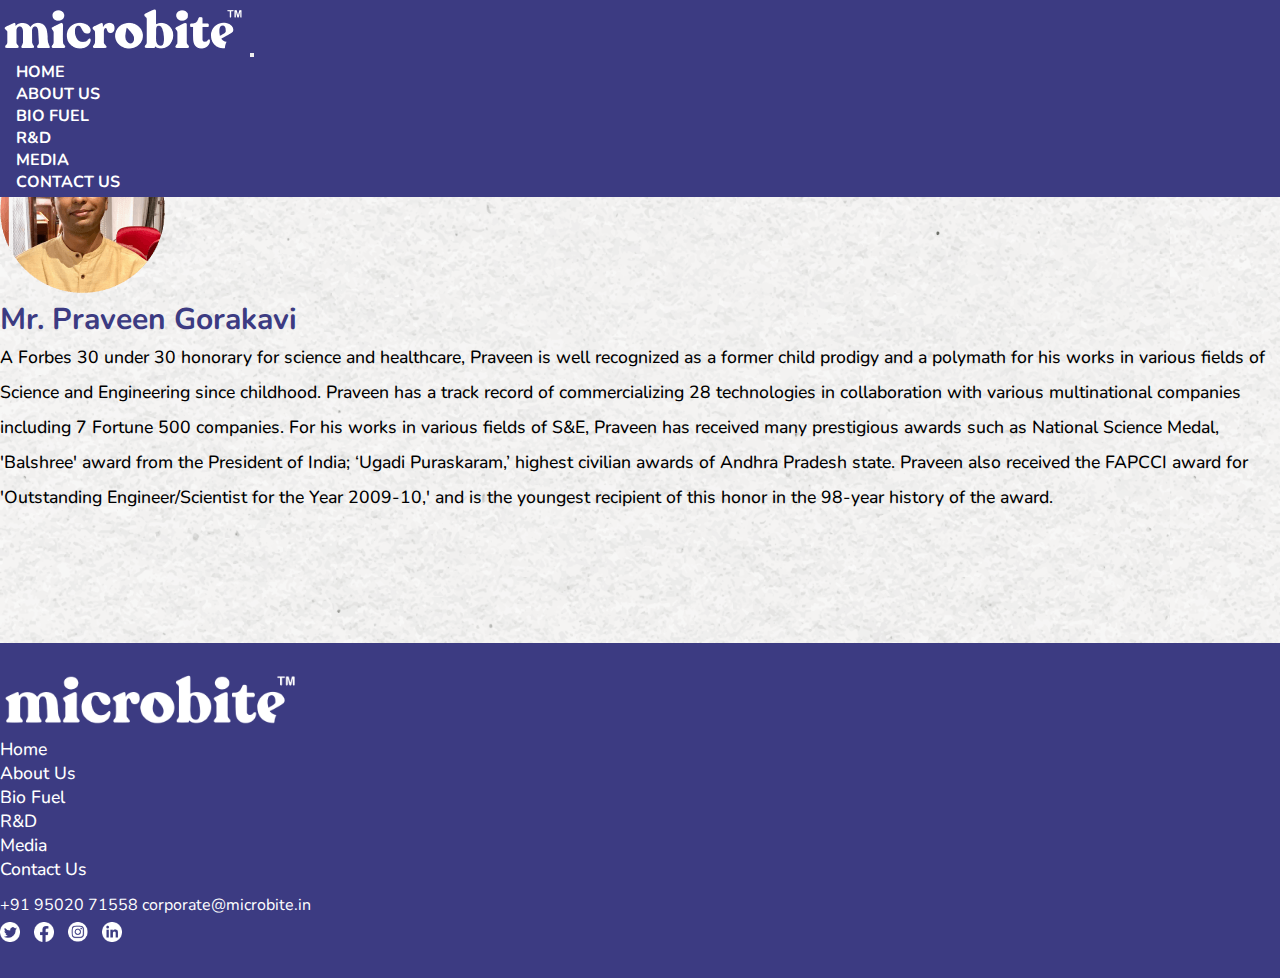
<file: Praveen.html>
<!DOCTYPE html>
<html lang="en">
<head>
    <meta charset="UTF-8">
    <meta http-equiv="X-UA-Compatible" content="IE=edge">
    <meta name="viewport" content="width=device-width, initial-scale=1.0">
    <title>MicroBite</title>
    <link rel="stylesheet" href="css/owl.carousel.min.css">
    <link rel="stylesheet" href="css/owl.theme.default.min.css">
    <link href="https://cdn.jsdelivr.net/npm/bootstrap@5.2.3/dist/css/bootstrap.min.css" rel="stylesheet" integrity="sha384-rbsA2VBKQhggwzxH7pPCaAqO46MgnOM80zW1RWuH61DGLwZJEdK2Kadq2F9CUG65" crossorigin="anonymous">
    <link rel="stylesheet" href="css/style.css">
</head>
<body>
    <!---Menu-bar--->
    <nav class="navbar navbar-expand-lg  sticky">
        <div class="container">
          <a class="navbar-brand" href="index.html"><img src="images/MicroBite-Logo.png" alt="Microbite-logo"/></a>
          <button class="navbar-toggler" type="button" data-bs-toggle="collapse" data-bs-target="#navbarSupportedContent" aria-controls="navbarSupportedContent" aria-expanded="false" aria-label="Toggle navigation">
            <span class="navbar-toggler-icon"></span>
          </button>
          <div class="collapse navbar-collapse" id="navbarSupportedContent">
            <ul class="navbar-nav ms-auto mb-2 mb-lg-0">
              <li class="nav-item">
                <a class="nav-link" href="index.html">Home</a>
              </li>
              <li class="nav-item">
                <a class="nav-link" href="About.html">About Us</a>
              </li>
              <li class="nav-item">
                <a class="nav-link" href="Biofuel.html">Bio Fuel</a>
              </li>
              <li class="nav-item">
                <a class="nav-link" href="R&D.html">R&D</a>
              </li>
              <li class="nav-item">
                <a class="nav-link">Media</a>
              </li>
              <li class="nav-item">
                <a class="nav-link" href="Contact.html">Contact Us</a>
              </li>
            </ul>
           </div>
        </div>
      </nav>
      <!---about VijayMadduri---->
      <div class="team-microbite">
        <div class="container text-center">
            <img src="images/Praveen-Gorakavi-img.png" alt="Microbite-team">
             <h2 class="mt-4 mb-4">Mr. Praveen Gorakavi</h2>
             <p>A Forbes 30 under 30 honorary for science and healthcare, Praveen is well recognized as a former child prodigy and a polymath for his works in various fields of Science and Engineering since childhood. Praveen has a track record of commercializing 28 technologies in collaboration with various multinational companies including 7 Fortune 500 companies. For his works in various fields of S&E, Praveen has received many prestigious awards such as National Science Medal, 'Balshree' award from the President of India; ‘Ugadi Puraskaram,’ highest civilian awards of Andhra Pradesh state. Praveen also received the FAPCCI award for 'Outstanding Engineer/Scientist for the Year 2009-10,' and is the youngest recipient of this honor in the 98-year history of the award.
            </p></div>
         </div>
        <!---footer---->
        <div class="footer">
            <div class="container">
                <div class="row">
                    <div class="col-lg-6">
                      <a href="index.html"><img src="images/MicroBiteTM-footerLogo.png" class="footer-logo" alt="Microbite-logo" /></a>
                    </div>
                    <div class="col-lg-2">
                      <div class="detailes">
                          <a href="index.html"><p>Home</p></a>
                          <a href="About.html"><p>About Us</p></a>
                          <a href="Biofuel.html"><p>Bio Fuel</p></a>
                      </div>
                  </div>
                  <div class="col-lg-2">
                      <div class="detailes">
                          <a href="R&D.html"><p>R&D</p></a>
                         <a href="Media.html"><p>Media</p></a>
                          <a href="Contact.html"><p>Contact Us</p></a>
                      </div>
                  </div>
                    <div class="col-lg-2">
                      <div class="data">
                        <a href="tel:+91 95020 71558" target="_blank">+91 95020 71558</a>
                        <a href = "mailto:corporate@microbite.in">corporate@microbite.in </a>
                       <div class="footer-logos">
                        <a href=" https://twitter.com/MicroBiteIn 
                        "><img src="images/twitter-logo.png" alt="twitter-logo" /></a>
                        <a href=" https://www.facebook.com/MicrobiteIn 
                        "><img src="images/facebook-logo.png" alt="facebook-logo" /></a>
                        <a href=" https://www.instagram.com/microbitein/ 
                        "><img src="images/instagram-logo.png" alt="instgram-logo" /></a>
                        <a href="https://www.linkedin.com/company/microbite/ 
                        "><img src="images/linkedin-logo.png" alt="linkedin-logo" /></a>
                       </div> </div>
                    </div> 
                </div>
            </div>
           </div>
           <script src="js/jquery-3.5.1.min.js"></script>
           <script src="js/owl.carousel.min.js"></script>
        <script src="https://cdn.jsdelivr.net/npm/bootstrap@5.2.3/dist/js/bootstrap.bundle.min.js" integrity="sha384-kenU1KFdBIe4zVF0s0G1M5b4hcpxyD9F7jL+jjXkk+Q2h455rYXK/7HAuoJl+0I4" crossorigin="anonymous"></script> 
    </body></html>
</file>
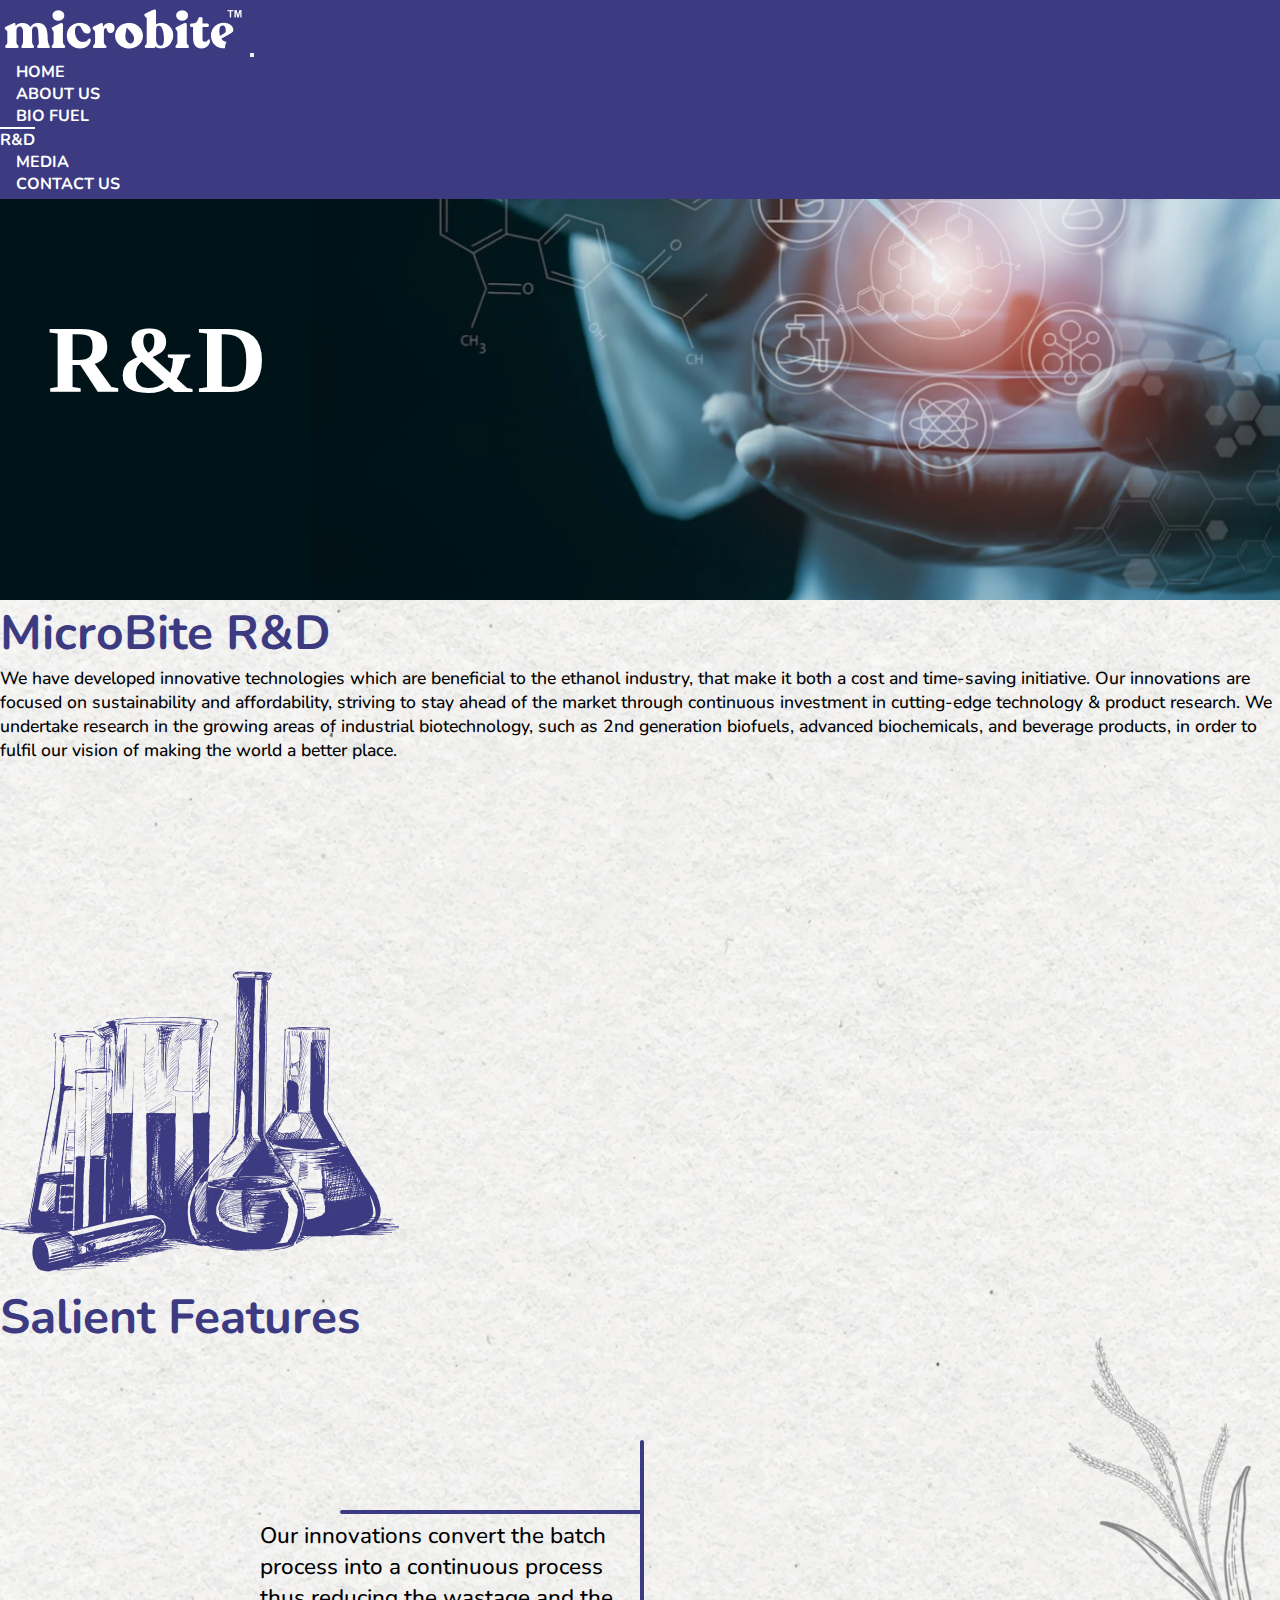
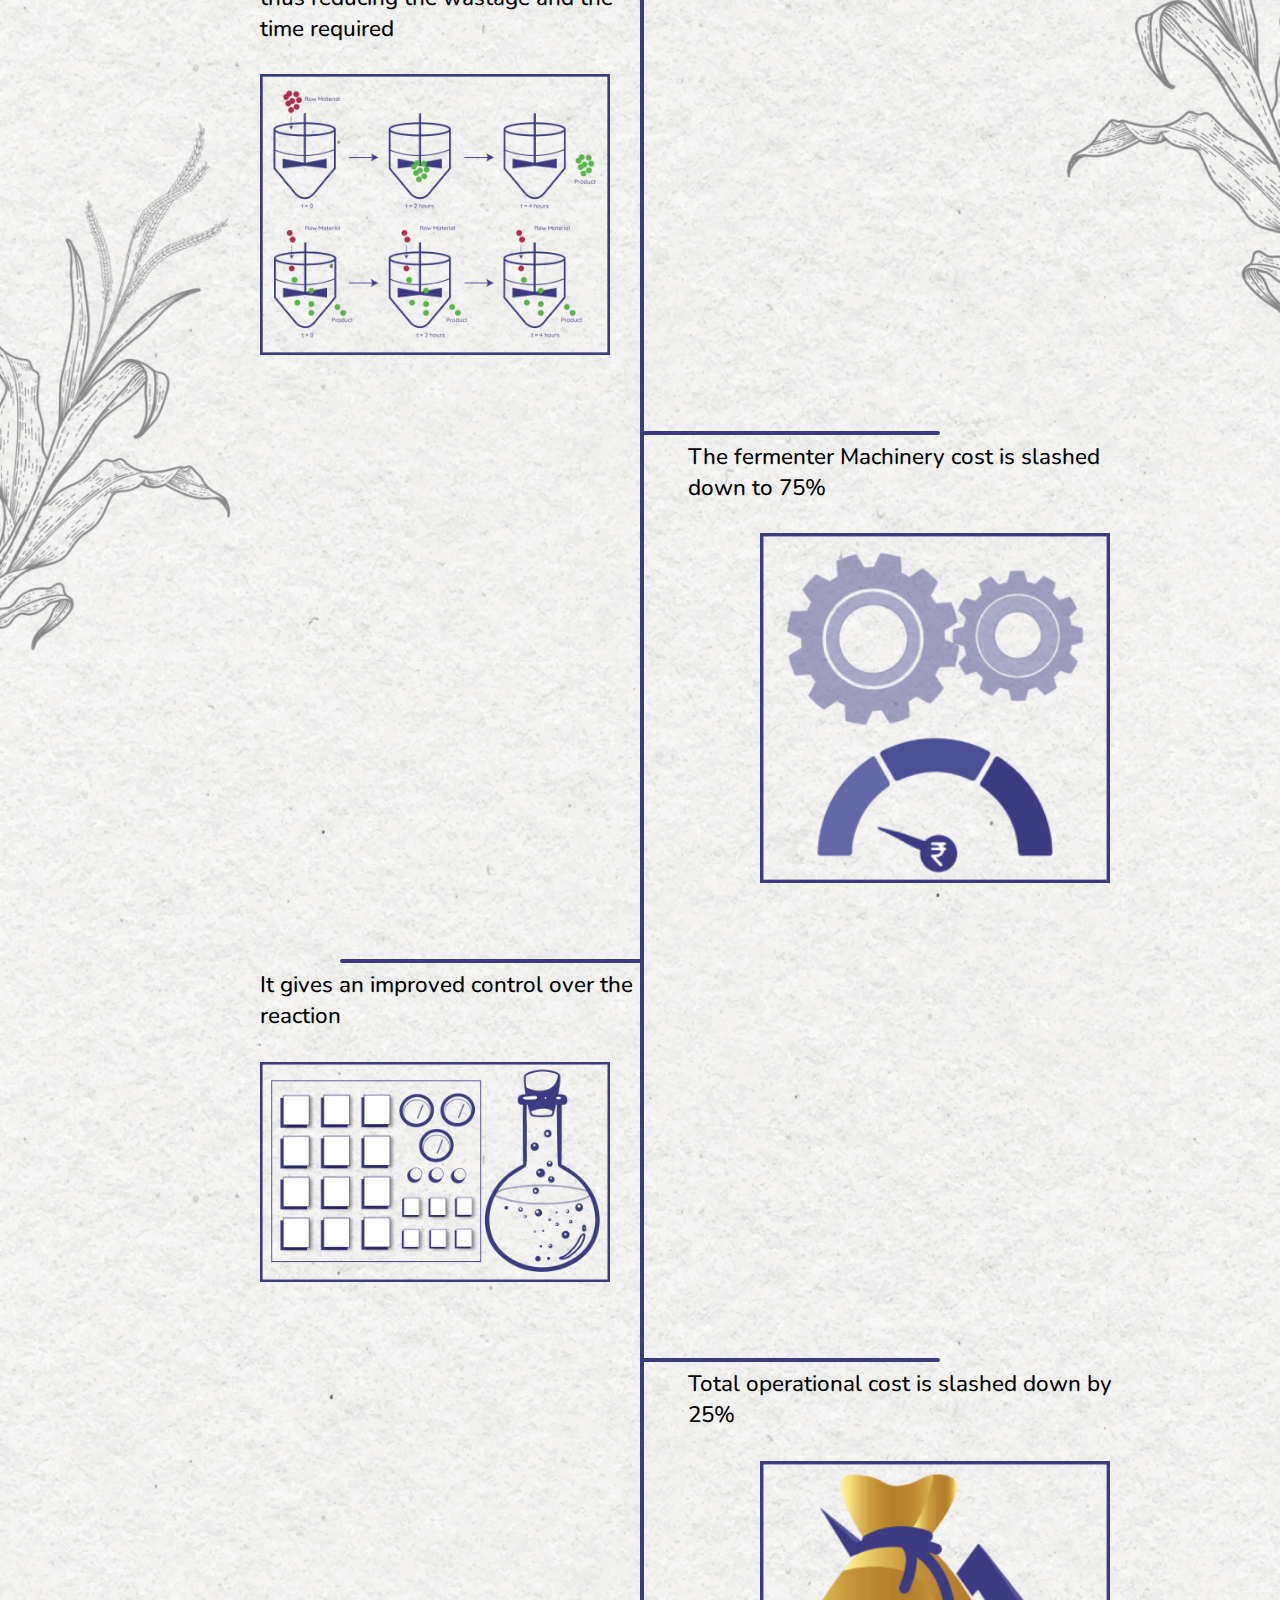
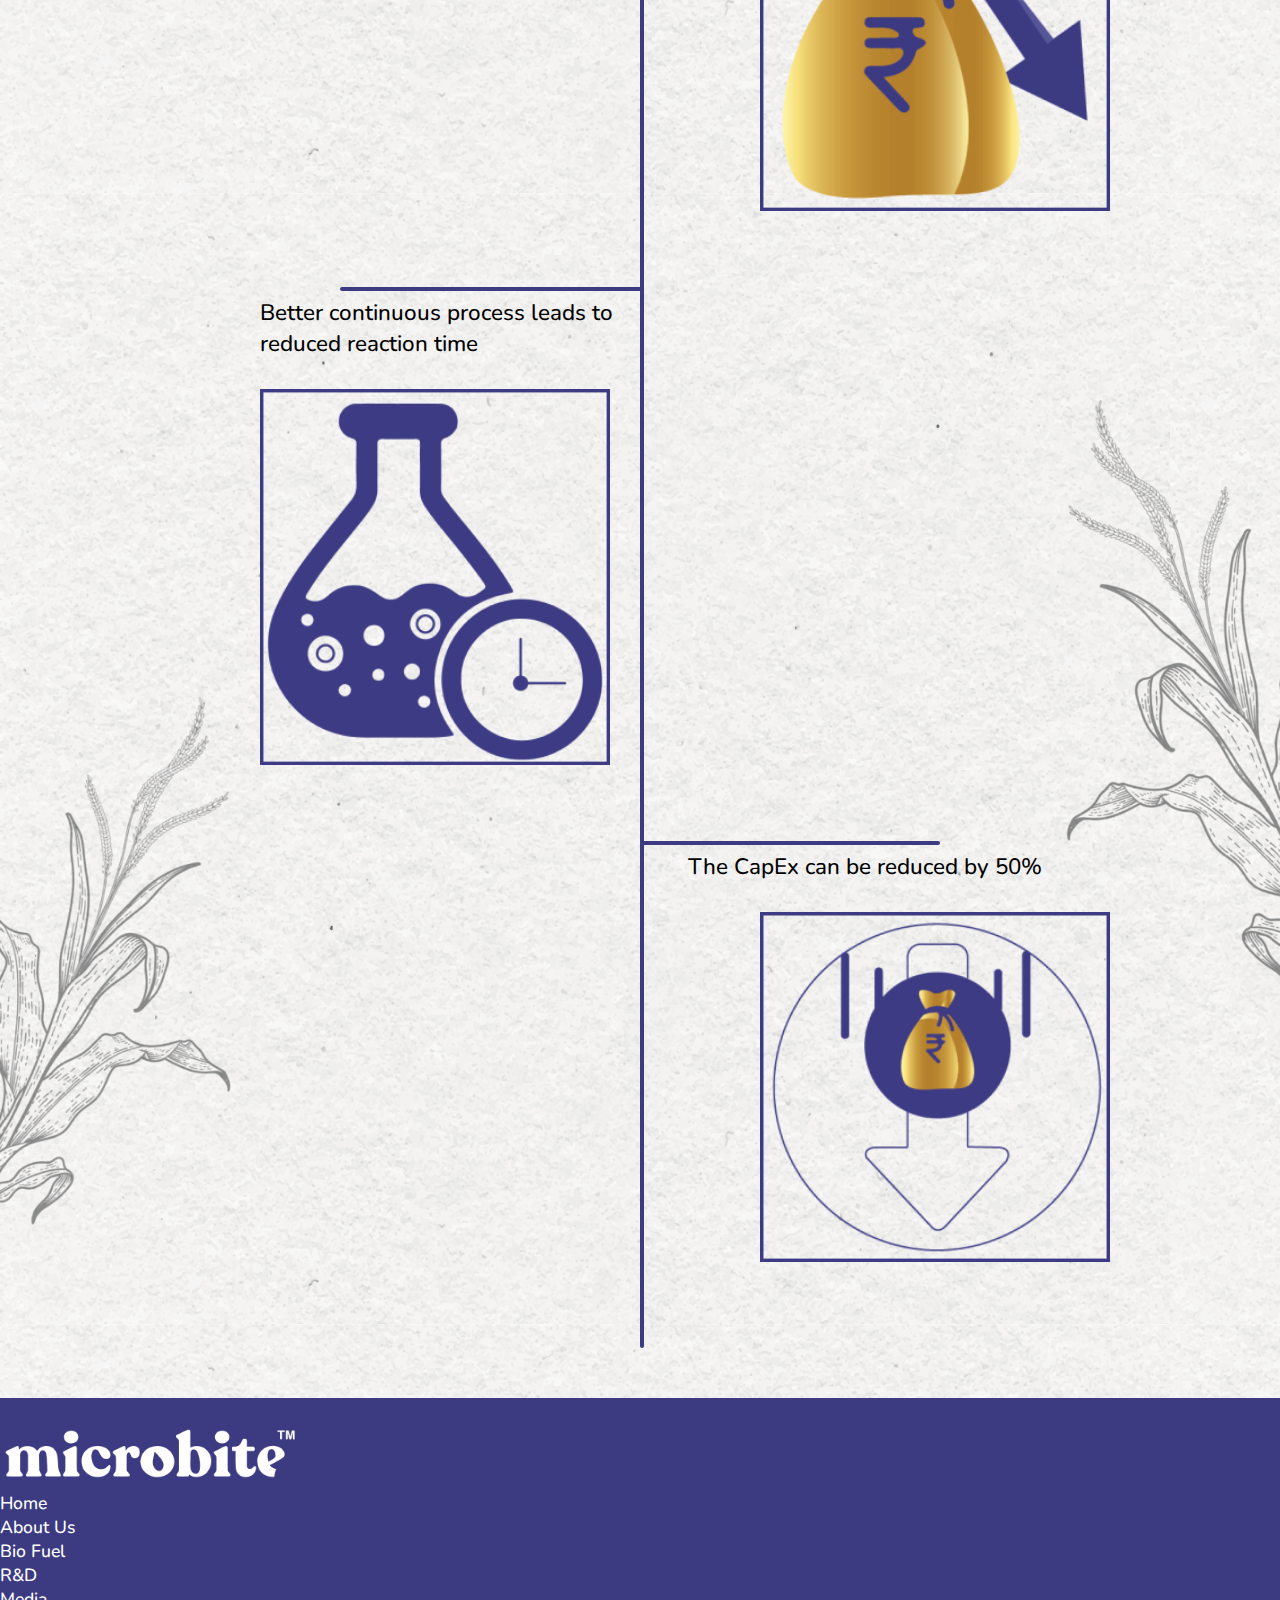
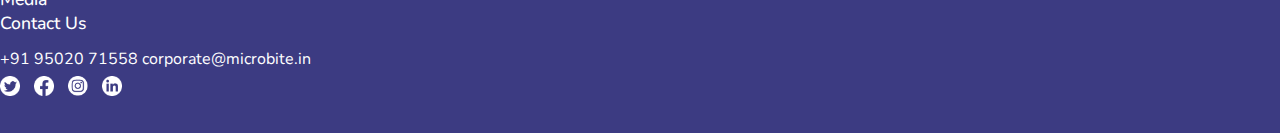
<file: R&D.html>
<!DOCTYPE html>
<html lang="en">
<head>
    <meta charset="UTF-8">
    <meta http-equiv="X-UA-Compatible" content="IE=edge">
    <meta name="viewport" content="width=device-width, initial-scale=1.0">
    <title>MicroBite</title>
    <link rel="stylesheet" href="css/owl.carousel.min.css">
    <link rel="stylesheet" href="css/owl.theme.default.min.css">
    <link href="https://cdn.jsdelivr.net/npm/bootstrap@5.2.3/dist/css/bootstrap.min.css" rel="stylesheet" integrity="sha384-rbsA2VBKQhggwzxH7pPCaAqO46MgnOM80zW1RWuH61DGLwZJEdK2Kadq2F9CUG65" crossorigin="anonymous">
    <link rel="stylesheet" href="css/style.css">
</head>
<body>
    <!---Menu-bar--->
    <nav class="navbar navbar-expand-lg  sticky">
        <div class="container">
          <a class="navbar-brand" href="index.html"><img src="images/MicroBite-Logo.png" alt="Microbite-logo"/></a>
          <button class="navbar-toggler" type="button" data-bs-toggle="collapse" data-bs-target="#navbarSupportedContent" aria-controls="navbarSupportedContent" aria-expanded="false" aria-label="Toggle navigation">
            <span class="navbar-toggler-icon"></span>
          </button>
          <div class="collapse navbar-collapse" id="navbarSupportedContent">
            <ul class="navbar-nav ms-auto mb-2 mb-lg-0">
              <li class="nav-item">
                <a class="nav-link" href="index.html">Home</a>
              </li>
              <li class="nav-item">
                <a class="nav-link" href="About.html">About Us</a>
              </li>
              <li class="nav-item">
                <a class="nav-link" href="Biofuel.html">Bio Fuel</a>
              </li>
              <li class="nav-item">
                <a class="nav-link active" aria-current="page" href="#">R&D</a>
              </li>
              <li class="nav-item">
                <a class="nav-link" href="Media.html">Media</a>
              </li>
              <li class="nav-item">
                <a class="nav-link" href="Contact.html">Contact Us</a>
              </li>
            </ul>
           </div>
        </div>
      </nav>
      <!---R&D--->
      <div class="technology">
            <div class="rd-img">
                <h1>R&D</h1>
            </div>
           <div class="rd-img-mob">
                  <h1>R&D</h1>
              </div>
              </div>
      <!---Microbite-R&D---->
      <div class="ethanol">
        <div class="container">
        <div class="row">
                <div class="col-lg-8">
                    <h3 class="mt-5 mb-5">MicroBite R&D</h3>
                <p>We have developed innovative technologies which are beneficial to the ethanol industry,
                  that make it both a cost and time-saving initiative. Our innovations are focused on
                  sustainability and affordability, striving to stay ahead of the market through continuous investment in cutting-edge technology & product research. We undertake research in the growing areas of industrial biotechnology, such as 2nd generation biofuels, advanced biochemicals, and beverage products, in order to fulfil our vision of making the world a better place.</p>
                </div>
                <div class="col-lg-4">
                    <img src="images/rd-tech.png" class="tech" alt="Microbite-R&D-tech">
                </div>
            </div>
        </div>
        <img src="images/about-leftdesign.png" class="left-des" alt="aboutleftdesign" />
        <img src="images/about-rightdesign.png" class="right-des" alt="microbiterightdesign" />      
   </div> 
     
    <!---features---->
 <div class="features">
    <div class="container">
        <h3 class="feature">Salient Features</h3>
 <div class="timeline">
       <ul>
          <li>
             <div class="content">
            <p class="pt-3">Our innovations convert the batch process into a
                continuous process thus reducing the wastage
                and the time required </p>
                <img src="images/batch-process.png" class="batch" alt="batch-process">
            </div>
          <li>
           
        <div class="content">
        <p class="pt-3 slash">The fermenter Machinery cost is slashed down to 75% </p>
            <img src="images/fermenter-machinery.png" class="batch" alt="fermenter-machinery"/>
        </div>
       </li>
     <li>
        <div class="content">
         <p class="pt-3">It gives an improved control over the reaction</p>
         <img src="images/control-reaction.png" class="batch" alt="control-reaction" />
        </div>
       </li>
      
      <li>
        <div class="content">
            <p class="pt-3 slash">Total operational cost is slashed down by 25%</p>
            <img src="images/cost.png" class="batch" alt="cost"/> </div>
      </li>
      
      <li>
        <div class="content">
            <p class="pt-3">Better continuous process leads to reduced
                reaction time</p>
            <img src="images/reaction-time.png" class="batch" alt="reaction-time" />
        </div>
     </li>
      
      <li>
        <div class="content">
            <p class="pt-3 slash">The CapEx can be reduced by 50%</p>
            <img src="images/capex.png" class="batch" alt="capex"/> 
        </div>  
      </li>
     <div style="clear:both;"></div>
    </ul>
  </div> 
  <img src="images/about-leftdesign.png" class="left-des" alt="aboutleftdesign" />
  <img src="images/about-rightdesign.png" class="right-des" alt="microbiterightdesign" />      
  <img src="images/left-des-mob.png" class="left-des-mob" alt="aboutleftdesign" />
  <img src="images/right-des-mob.png" class="right-des-mob" alt="microbiterightdesign" /> 
  <img src="images/left-des-mob.png" class="left-des-mob-2" alt="aboutleftdesign" />
  <img src="images/right-des-mob.png" class="right-des-mob-2" alt="microbiterightdesign" /> 
  
</div></div>
<div class="timeline-mob">
<img src="images/timeline.png">

</div>
    <!---footer---->
       <div class="footer" style="margin-top:7%">
        <div class="container">
            <div class="row">
                <div class="col-lg-6">
                  <a href="index.html"><img src="images/MicroBiteTM-footerLogo.png" class="footer-logo" alt="Microbite-logo" /></a>
                </div>
                <div class="col-lg-2">
                  <div class="detailes">
                      <a href="index.html"><p>Home</p></a>
                      <a href="About.html"><p>About Us</p></a>
                      <a href="Biofuel.html"><p>Bio Fuel</p></a>
                  </div>
              </div>
              <div class="col-lg-2">
                  <div class="detailes">
                      <a href="R&D.html"><p>R&D</p></a>
                     <a href="Media.html"><p>Media</p></a>
                      <a href="Contact.html"><p>Contact Us</p></a>
                  </div>
              </div>
                <div class="col-lg-2">
                  <div class="data">
                    <a href="tel:+91 95020 71558" target="_blank">+91 95020 71558</a>
                    <a href = "mailto:corporate@microbite.in">corporate@microbite.in </a>
                   <div class="footer-logos">
                    <a href=" https://twitter.com/MicroBiteIn 
                    "><img src="images/twitter-logo.png" alt="twitter-logo" /></a>
                    <a href=" https://www.facebook.com/MicrobiteIn 
                    "><img src="images/facebook-logo.png" alt="facebook-logo" /></a>
                    <a href=" https://www.instagram.com/microbitein/ 
                    "><img src="images/instagram-logo.png" alt="instgram-logo" /></a>
                    <a href="https://www.linkedin.com/company/microbite/ 
                    "><img src="images/linkedin-logo.png" alt="linkedin-logo" /></a>
                   </div> </div>
                </div> 
            </div>
        </div>
       </div>
       <script src="js/jquery-3.5.1.min.js"></script>
       <script src="js/owl.carousel.min.js"></script>
    <script src="https://cdn.jsdelivr.net/npm/bootstrap@5.2.3/dist/js/bootstrap.bundle.min.js" integrity="sha384-kenU1KFdBIe4zVF0s0G1M5b4hcpxyD9F7jL+jjXkk+Q2h455rYXK/7HAuoJl+0I4" crossorigin="anonymous"></script> 
</body></html>
</file>
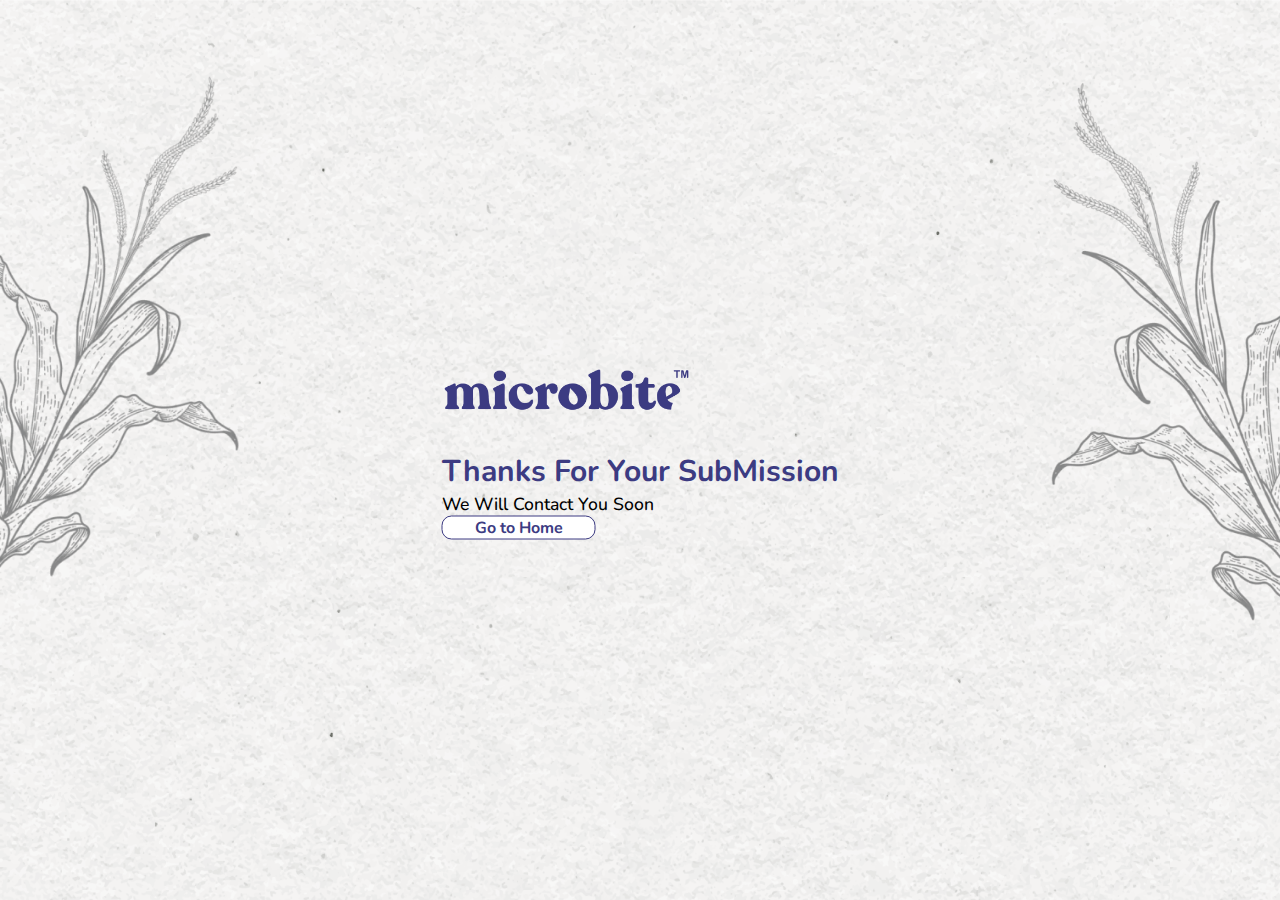
<file: thankyou.html>
<!DOCTYPE html>
<html lang="en">
<head>
    <meta charset="UTF-8">
    <meta http-equiv="X-UA-Compatible" content="IE=edge">
    <meta name="viewport" content="width=device-width, initial-scale=1.0">
    <title>MicroBite</title>
    <link href="https://cdn.jsdelivr.net/npm/bootstrap@5.2.3/dist/css/bootstrap.min.css" rel="stylesheet" integrity="sha384-rbsA2VBKQhggwzxH7pPCaAqO46MgnOM80zW1RWuH61DGLwZJEdK2Kadq2F9CUG65" crossorigin="anonymous">
    <link rel="stylesheet" href="css/style.css">
</head>
<body>
    
    <div class="contact" id="thankyou">
        
   
   <div class="desk">
    <img src="images/left-des-desk.png" class="left-des" alt="aboutleftdesign" />
    <img src="images/right-des-desk.png" class="right-des" alt="microbiterightdesign" /> 
    </div>
    <div class="mob">
      <img src="images/left-des-mob.png" class="left-des-mob" alt="aboutleftdesign" />
    <img src="images/right-des-mob.png" class="right-des-mob" alt="microbiterightdesign" /> 
    </div>   </div>
    <div class="thanks"> 
 <div class="container">
        <img src="images/MicroBiteTM-logo.png" style="margin-bottom:2rem;width:250px;"> 
<h2>Thanks For Your SubMission</h2>
<p>We Will Contact You Soon</p>
<a href="index.html" target="_blank"><button class="btn">Go to Home</button></a>  
      </div></div>

<script src="js/jquery-3.5.1.min.js"></script>
<script src="js/owl.carousel.min.js"></script>
<script src="https://cdn.jsdelivr.net/npm/bootstrap@5.2.3/dist/js/bootstrap.bundle.min.js" integrity="sha384-kenU1KFdBIe4zVF0s0G1M5b4hcpxyD9F7jL+jjXkk+Q2h455rYXK/7HAuoJl+0I4" crossorigin="anonymous"></script> 

</body>
</html>
</file>
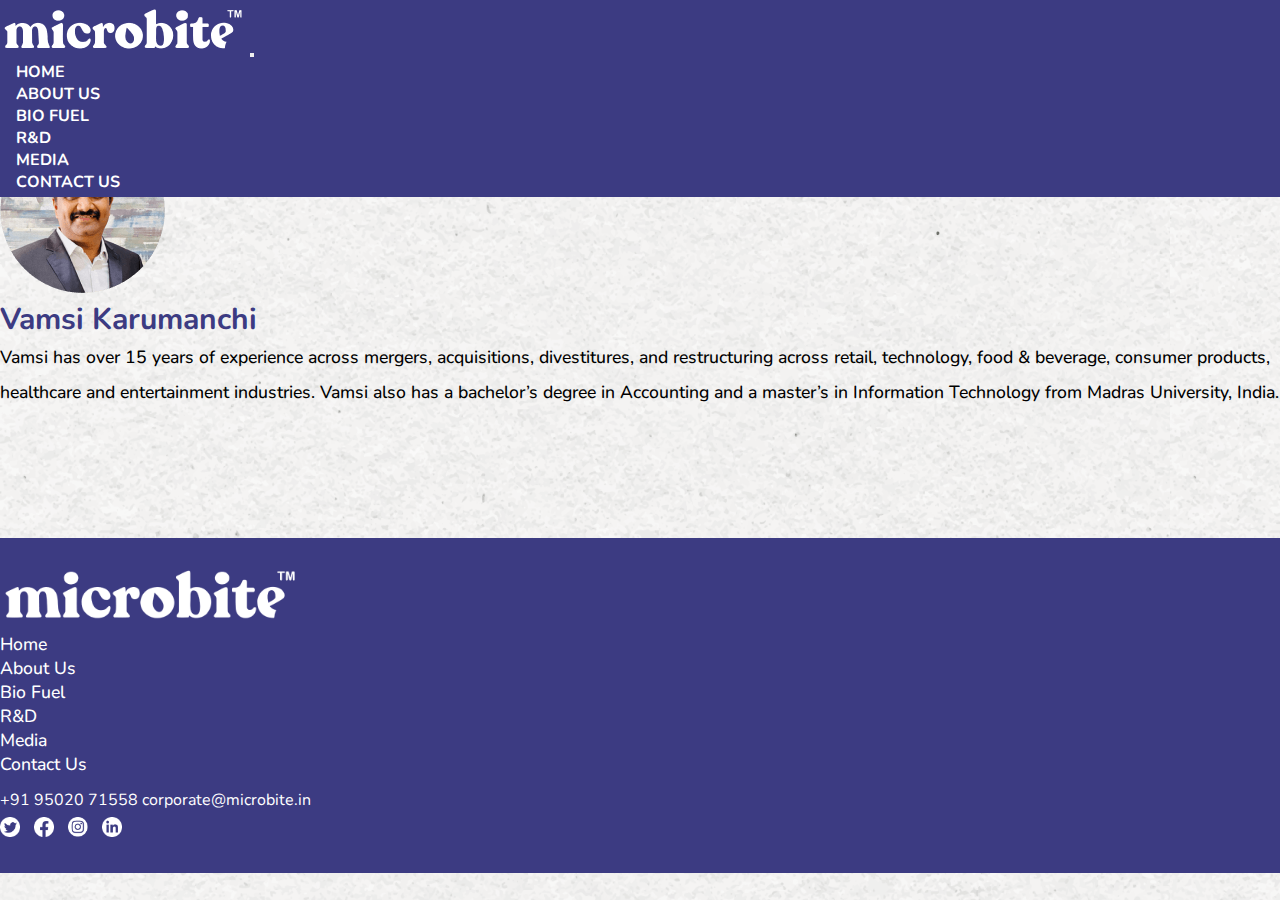
<file: Vamsi.html>
<!DOCTYPE html>
<html lang="en">
<head>
    <meta charset="UTF-8">
    <meta http-equiv="X-UA-Compatible" content="IE=edge">
    <meta name="viewport" content="width=device-width, initial-scale=1.0">
    <title>MicroBite</title>
    <link rel="stylesheet" href="css/owl.carousel.min.css">
    <link rel="stylesheet" href="css/owl.theme.default.min.css">
    <link href="https://cdn.jsdelivr.net/npm/bootstrap@5.2.3/dist/css/bootstrap.min.css" rel="stylesheet" integrity="sha384-rbsA2VBKQhggwzxH7pPCaAqO46MgnOM80zW1RWuH61DGLwZJEdK2Kadq2F9CUG65" crossorigin="anonymous">
    <link rel="stylesheet" href="css/style.css">
</head>
<body>
    <!---Menu-bar--->
    <nav class="navbar navbar-expand-lg  sticky">
        <div class="container">
          <a class="navbar-brand" href="index.html"><img src="images/MicroBite-Logo.png" alt="Microbite-logo"/></a>
          <button class="navbar-toggler" type="button" data-bs-toggle="collapse" data-bs-target="#navbarSupportedContent" aria-controls="navbarSupportedContent" aria-expanded="false" aria-label="Toggle navigation">
            <span class="navbar-toggler-icon"></span>
          </button>
          <div class="collapse navbar-collapse" id="navbarSupportedContent">
            <ul class="navbar-nav ms-auto mb-2 mb-lg-0">
              <li class="nav-item">
                <a class="nav-link" href="index.html">Home</a>
              </li>
              <li class="nav-item">
                <a class="nav-link" href="About.html">About Us</a>
              </li>
              <li class="nav-item">
                <a class="nav-link" href="Biofuel.html">Bio Fuel</a>
              </li>
              <li class="nav-item">
                <a class="nav-link" href="R&D.html">R&D</a>
              </li>
              <li class="nav-item">
                <a class="nav-link">Media</a>
              </li>
              <li class="nav-item">
                <a class="nav-link" href="Contact.html">Contact Us</a>
              </li>
            </ul>
           </div>
        </div>
      </nav>
      <!---about Vamsi---->
      <div class="team-microbite">
        <div class="container text-center">
            <img src="images/Vamsi-Karumanchi-img.png" alt="Microbite-team">
             <h2 class="mt-4 mb-4"> Vamsi Karumanchi
            </h2>
             <p>Vamsi has over 15 years of experience across mergers, acquisitions, divestitures, and restructuring across retail, technology, food & beverage, consumer products, healthcare and entertainment industries. Vamsi also has a bachelor’s degree in Accounting and a master’s in Information Technology from Madras University, India.
            </p>    
            </div>
        </div>
        <!---footer---->
        <div class="footer">
            <div class="container">
                <div class="row">
                    <div class="col-lg-6">
                      <a href="index.html"><img src="images/MicroBiteTM-footerLogo.png" class="footer-logo" alt="Microbite-logo" /></a>
                    </div>
                    <div class="col-lg-2">
                      <div class="detailes">
                          <a href="index.html"><p>Home</p></a>
                          <a href="About.html"><p>About Us</p></a>
                          <a href="Biofuel.html"><p>Bio Fuel</p></a>
                      </div>
                  </div>
                  <div class="col-lg-2">
                      <div class="detailes">
                          <a href="R&D.html"><p>R&D</p></a>
                         <a href="Media.html"><p>Media</p></a>
                          <a href="Contact.html"><p>Contact Us</p></a>
                      </div>
                  </div>
                    <div class="col-lg-2">
                      <div class="data">
                        <a href="tel:+91 95020 71558" target="_blank">+91 95020 71558</a>
                        <a href = "mailto:corporate@microbite.in">corporate@microbite.in </a>
                       <div class="footer-logos">
                        <a href=" https://twitter.com/MicroBiteIn 
                        "><img src="images/twitter-logo.png" alt="twitter-logo" /></a>
                        <a href=" https://www.facebook.com/MicrobiteIn 
                        "><img src="images/facebook-logo.png" alt="facebook-logo" /></a>
                        <a href=" https://www.instagram.com/microbitein/ 
                        "><img src="images/instagram-logo.png" alt="instgram-logo" /></a>
                        <a href="https://www.linkedin.com/company/microbite/ 
                        "><img src="images/linkedin-logo.png" alt="linkedin-logo" /></a>
                       </div> </div>
                    </div> 
                </div>
            </div>
           </div>
           <script src="js/jquery-3.5.1.min.js"></script>
           <script src="js/owl.carousel.min.js"></script>
        <script src="https://cdn.jsdelivr.net/npm/bootstrap@5.2.3/dist/js/bootstrap.bundle.min.js" integrity="sha384-kenU1KFdBIe4zVF0s0G1M5b4hcpxyD9F7jL+jjXkk+Q2h455rYXK/7HAuoJl+0I4" crossorigin="anonymous"></script> 
    </body></html>
</file>
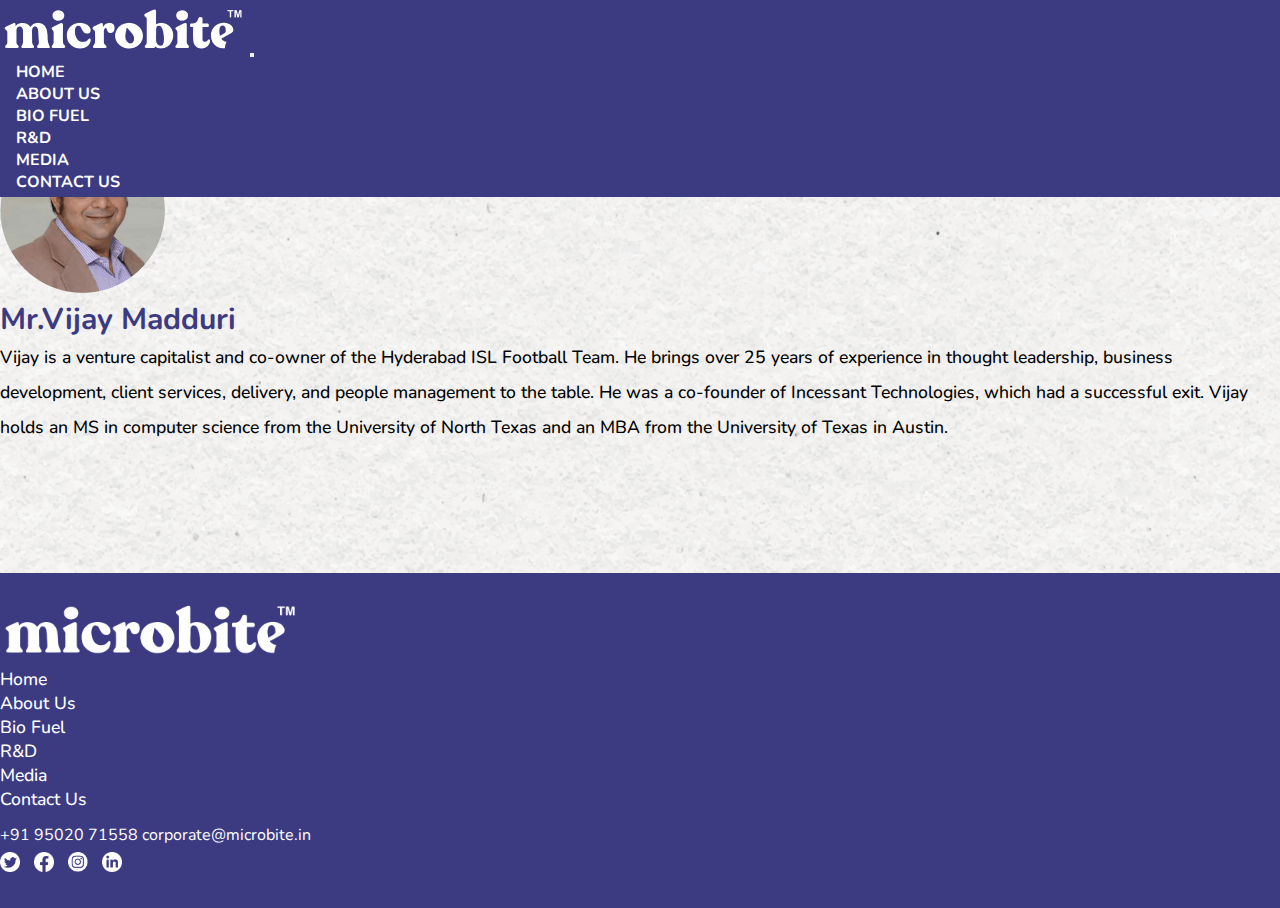
<file: VijayMadduri.html>
<!DOCTYPE html>
<html lang="en">
<head>
    <meta charset="UTF-8">
    <meta http-equiv="X-UA-Compatible" content="IE=edge">
    <meta name="viewport" content="width=device-width, initial-scale=1.0">
    <title>MicroBite</title>
    <link rel="stylesheet" href="css/owl.carousel.min.css">
    <link rel="stylesheet" href="css/owl.theme.default.min.css">
    <link href="https://cdn.jsdelivr.net/npm/bootstrap@5.2.3/dist/css/bootstrap.min.css" rel="stylesheet" integrity="sha384-rbsA2VBKQhggwzxH7pPCaAqO46MgnOM80zW1RWuH61DGLwZJEdK2Kadq2F9CUG65" crossorigin="anonymous">
    <link rel="stylesheet" href="css/style.css">
</head>
<body>
    <!---Menu-bar--->
    <nav class="navbar navbar-expand-lg  sticky">
        <div class="container">
          <a class="navbar-brand" href="index.html"><img src="images/MicroBite-Logo.png" alt="Microbite-logo"/></a>
          <button class="navbar-toggler" type="button" data-bs-toggle="collapse" data-bs-target="#navbarSupportedContent" aria-controls="navbarSupportedContent" aria-expanded="false" aria-label="Toggle navigation">
            <span class="navbar-toggler-icon"></span>
          </button>
          <div class="collapse navbar-collapse" id="navbarSupportedContent">
            <ul class="navbar-nav ms-auto mb-2 mb-lg-0">
              <li class="nav-item">
                <a class="nav-link" href="index.html">Home</a>
              </li>
              <li class="nav-item">
                <a class="nav-link" href="About.html">About Us</a>
              </li>
              <li class="nav-item">
                <a class="nav-link" href="Biofuel.html">Bio Fuel</a>
              </li>
              <li class="nav-item">
                <a class="nav-link" href="R&D.html">R&D</a>
              </li>
              <li class="nav-item">
                <a class="nav-link">Media</a>
              </li>
              <li class="nav-item">
                <a class="nav-link" href="Contact.html">Contact Us</a>
              </li>
            </ul>
           </div>
        </div>
      </nav>
      <!---about VijayMadduri---->
      <div class="team-microbite">
        <div class="container text-center">
            <img src="images/Vijay-Madduri-img.png" alt="Microbite-team">
             <h2 class="mt-4 mb-4">Mr.Vijay Madduri</h2>
             <p>Vijay is a venture capitalist and co-owner of the Hyderabad ISL Football Team. He brings over 25 years of experience in thought leadership, business development, client services, delivery, and people management to the table. He was a co-founder of Incessant Technologies, which had a successful exit. Vijay holds an MS in computer science from the University of North Texas and an MBA from the University of Texas in Austin.
            </p></div>
         </div>
        <!---footer---->
        <div class="footer">
            <div class="container">
                <div class="row">
                    <div class="col-lg-6">
                      <a href="index.html"><img src="images/MicroBiteTM-footerLogo.png" class="footer-logo" alt="Microbite-logo" /></a>
                    </div>
                    <div class="col-lg-2">
                      <div class="detailes">
                          <a href="index.html"><p>Home</p></a>
                          <a href="About.html"><p>About Us</p></a>
                          <a href="Biofuel.html"><p>Bio Fuel</p></a>
                      </div>
                  </div>
                  <div class="col-lg-2">
                      <div class="detailes">
                          <a href="R&D.html"><p>R&D</p></a>
                         <a href="Media.html"><p>Media</p></a>
                          <a href="Contact.html"><p>Contact Us</p></a>
                      </div>
                  </div>
                    <div class="col-lg-2">
                      <div class="data">
                        <a href="tel:+91 95020 71558" target="_blank">+91 95020 71558</a>
                        <a href = "mailto:corporate@microbite.in">corporate@microbite.in </a>
                       <div class="footer-logos">
                        <a href=" https://twitter.com/MicroBiteIn 
                        "><img src="images/twitter-logo.png" alt="twitter-logo" /></a>
                        <a href=" https://www.facebook.com/MicrobiteIn 
                        "><img src="images/facebook-logo.png" alt="facebook-logo" /></a>
                        <a href=" https://www.instagram.com/microbitein/ 
                        "><img src="images/instagram-logo.png" alt="instgram-logo" /></a>
                        <a href="https://www.linkedin.com/company/microbite/ 
                        "><img src="images/linkedin-logo.png" alt="linkedin-logo" /></a>
                       </div> </div>
                    </div> 
                </div>
            </div>
           </div>
           <script src="js/jquery-3.5.1.min.js"></script>
           <script src="js/owl.carousel.min.js"></script>
        <script src="https://cdn.jsdelivr.net/npm/bootstrap@5.2.3/dist/js/bootstrap.bundle.min.js" integrity="sha384-kenU1KFdBIe4zVF0s0G1M5b4hcpxyD9F7jL+jjXkk+Q2h455rYXK/7HAuoJl+0I4" crossorigin="anonymous"></script> 
    </body></html>
</file>
<file: css/style.css>
@import url("https://fonts.googleapis.com/css2?family=Nunito&display=swap");
@import url("https://fonts.googleapis.com/css2?family=Bebas+Neue&display=swap");
* {
  margin: 0;
  padding: 0;
  list-style-type: none;
  text-decoration: none;
  font-family: "Nunito", sans-serif;
}

a {
  text-decoration: none;
}

body {
  background: url("../images/microbite-wholebg.png");
}

p {
  font-size: 1.1rem;
  color: #000;
  font-weight: 500;
}

h2 {
  font-size: 30px;
  color: #3C3B82;
  font-weight: 700;
}

h4 {
  font-size: 24px;
  text-transform: uppercase;
  color: #3C3B82;
  font-weight: 700;
}

h3 {
  font-size: 48px;
  color: #3C3B82;
  font-weight: 700;
}

button.btn.btn-primary {
  background: #3C3B82;
  color: #fff;
  font-size: 1rem;
  border-radius: 10px;
  padding-left: 2rem;
  padding-right: 2rem;
}
button.btn.btn-primary:hover {
  color: #3C3B82;
  background: #fff;
  border: 2px solid #3C3B82;
}

.btn {
  border: 1px solid #3C3B82;
  border-radius: 10px;
  color: #3C3B82;
  background: #fff;
  padding-left: 2rem;
  padding-right: 2rem;
  font-size: 1rem;
  font-weight: 700;
}
.btn:hover {
  background: #3C3B82;
  color: #fff;
}

.image-wrap {
  width: 100%;
  height: 40vw;
  margin: 0 auto;
  overflow: hidden;
  position: relative;
}
@media (max-width: 1000px) {
  .image-wrap {
    display: none;
  }
}

.image-wrap img {
  width: 100%;
  /* animation: move 30s  ease-in-out infinite;*/
  position: absolute;
}
@media (max-width: 600px) {
  .image-wrap img {
    -webkit-animation: none;
            animation: none;
    position: static;
  }
}

@-webkit-keyframes move {
  0% {
    transform-origin: bottom left;
    transform: scale(1);
    -ms-transform: scale(1);
    /* IE 9 */
    -webkit-transform: scale(1);
    /* Safari and Chrome */
    -o-transform: scale(1);
    /* Opera */
    -moz-transform: scale(1);
    /* Firefox */
  }
  100% {
    transform: scale(1.2);
    -ms-transform: scale(1.2);
    /* IE 9 */
    -webkit-transform: scale(1.2);
    /* Safari and Chrome */
    -o-transform: scale(1.2);
    /* Opera */
    -moz-transform: scale(1.2);
    /* Firefox */
  }
}
nav.navbar.navbar-expand-lg.sticky {
  background-color: #3C3B82;
  position: fixed;
  top: 0;
  left: 0;
  right: 0;
  z-index: 99;
  padding: 0.3% 0;
}

@media (max-width: 300px) {
  .navbar-brand img {
    width: 150px;
  }
}

.navbar-expand-lg .navbar-nav .nav-link {
  color: #fff;
  text-transform: uppercase;
  font-size: 1rem;
  padding: 0 1rem;
  font-weight: 700;
}
.navbar-expand-lg .navbar-nav .nav-link.active {
  padding-left: 0px;
  padding-right: 0px;
  border-top: 2px solid #fff;
  display: inline-block;
}
@media (max-width: 1000px) {
  .navbar-expand-lg .navbar-nav .nav-link.active {
    border-top: 0;
  }
}
@media (max-width: 600px) {
  .navbar-expand-lg .navbar-nav .nav-link {
    padding-top: 1rem;
  }
}

.navbar-toggler-icon {
  background-color: #fff;
  width: 2em;
  height: 2em;
  border-radius: 5px;
}

.microbite-bg img, .contact-bg img {
  width: 100%;
  margin: 0 auto;
  overflow: hidden;
  position: relative;
  -webkit-animation: move 20s ease-in-out infinite;
          animation: move 20s ease-in-out infinite;
}
@media (max-width: 950px) {
  .microbite-bg img, .contact-bg img {
    display: none;
  }
}

.microbite-bg-mob img, .contact-bg-mob img {
  width: 100%;
  margin: 0 auto;
  overflow: hidden;
  position: relative;
}
@media (min-width: 1000px) {
  .microbite-bg-mob img, .contact-bg-mob img {
    display: none;
  }
}

/*-----Microbite-Namaskar section----*/
.microbite-cont p {
  padding: 0 20%;
  text-align: center;
  line-height: 25px;
}
@media (max-width: 600px) {
  .microbite-cont p {
    text-align: left;
    padding: 0 5%;
  }
}

img.left-design-mob, img.right-design-mob {
  position: absolute;
}
@media (min-width: 650px) {
  img.left-design-mob, img.right-design-mob {
    display: none;
  }
}

img.left-design-mob {
  left: 0;
  margin-top: 12%;
  -webkit-animation: float 6s ease-in-out infinite;
          animation: float 6s ease-in-out infinite;
}

img.right-design-mob {
  right: 0;
  -webkit-animation: float 6s ease-in-out infinite;
          animation: float 6s ease-in-out infinite;
}

img.left-design {
  position: absolute;
  left: 0;
  overflow: hidden;
  margin-top: -3rem;
  transform: translatey(0px);
  -webkit-animation: float 6s ease-in-out infinite;
          animation: float 6s ease-in-out infinite;
}
@media (min-width: 700px) and (max-width: 1100px) {
  img.left-design {
    width: 26%;
    margin-top: 6rem;
  }
}
@media (max-width: 600px) {
  img.left-design {
    display: none;
  }
}

img.right-design {
  position: absolute;
  right: 0;
  margin-top: -8%;
  overflow: hidden;
  transform: translatey(0px);
  -webkit-animation: float 6s ease-in-out infinite;
          animation: float 6s ease-in-out infinite;
}
@media (min-width: 700px) and (max-width: 1100px) {
  img.right-design {
    width: 26%;
  }
}
@media (max-width: 600px) {
  img.right-design {
    display: none;
  }
}

.startup-1 img {
  -webkit-animation: wiggle 5s;
          animation: wiggle 5s;
  margin: 6% 0;
}
@media (max-width: 600px) {
  .startup-1 img {
    width: 200px;
  }
}

@-webkit-keyframes wiggle {
  0% {
    transform: translateY(-50%);
    opacity: 0;
  }
  100% {
    transform: translateY(0%);
    opacity: 1;
  }
}

@keyframes wiggle {
  0% {
    transform: translateY(-50%);
    opacity: 0;
  }
  100% {
    transform: translateY(0%);
    opacity: 1;
  }
}
.startup-2 img {
  overflow: hidden;
  transform: translatey(0px);
  -webkit-animation: float 6s ease-in-out infinite;
          animation: float 6s ease-in-out infinite;
}
@media (max-width: 600px) {
  .startup-2 img {
    width: 150px;
    margin: 3% 0;
  }
}

@-webkit-keyframes float {
  0% {
    transform: translatey(0px);
  }
  50% {
    transform: translatey(-20px);
  }
  100% {
    transform: translatey(0px);
  }
}

@keyframes float {
  0% {
    transform: translatey(0px);
  }
  50% {
    transform: translatey(-20px);
  }
  100% {
    transform: translatey(0px);
  }
}
/*----ethonal production----*/
img.left-design-mob-1 {
  position: absolute;
  left: 0;
  margin-top: 72%;
  -webkit-animation: float 6s ease-in-out infinite;
          animation: float 6s ease-in-out infinite;
}
@media (min-width: 700px) {
  img.left-design-mob-1 {
    display: none;
  }
}

img.right-design-mob-1 {
  position: absolute;
  right: 0;
  margin-top: -46%;
  -webkit-animation: float 6s ease-in-out infinite;
          animation: float 6s ease-in-out infinite;
}
@media (min-width: 700px) {
  img.right-design-mob-1 {
    display: none;
  }
}

.ethanol-prod h2 {
  margin-top: 7%;
}
@media (max-width: 600px) {
  .ethanol-prod h2 {
    font-size: 20px;
    margin-top: 13%;
    margin-bottom: 10%;
  }
}

@media (max-width: 600px) {
  img.faster {
    width: 190px;
    margin-bottom: 2%;
  }
}

/*---bio-fuel----*/
.bio-fuel button.btn.btn-primary {
  float: right;
  margin-top: 20%;
}
@media (max-width: 1000px) {
  .bio-fuel button.btn.btn-primary {
    margin: 10% 0;
    float: none;
  }
}
.bio-fuel .bio h3 {
  -webkit-animation: render 5s ease-in-out;
          animation: render 5s ease-in-out;
}
@-webkit-keyframes render {
  0% {
    opacity: 0;
    transform: translateX(-20%);
  }
  50% {
    opacity: 1;
    transform: translateX(0%);
  }
  100% {
    opacity: 1;
    transform: translateX(0%);
  }
}
@keyframes render {
  0% {
    opacity: 0;
    transform: translateX(-20%);
  }
  50% {
    opacity: 1;
    transform: translateX(0%);
  }
  100% {
    opacity: 1;
    transform: translateX(0%);
  }
}
.bio-fuel img.bio-img {
  -webkit-animation: bottom 5s ease-in-out;
          animation: bottom 5s ease-in-out;
}
@media (max-width: 1100px) {
  .bio-fuel img.bio-img {
    width: 100%;
  }
}
@-webkit-keyframes bottom {
  0% {
    transform: translateY(20%);
    opacity: 0;
  }
  100% {
    transform: translateY(0%);
    opacity: 1;
  }
}
@keyframes bottom {
  0% {
    transform: translateY(20%);
    opacity: 0;
  }
  100% {
    transform: translateY(0%);
    opacity: 1;
  }
}

@media (max-width: 1000px) {
  h3 {
    text-align: center;
  }
}

@media (max-width: 600px) {
  .owl-carousel .owl-item img {
    display: initial !important;
    width: auto !important;
  }
}

/*----footer----*/
.footer {
  background: #3C3B82;
  padding: 2% 0;
}
.footer a {
  text-decoration: none;
  color: #fff;
}
.footer .data {
  margin-top: 0.5rem;
}
@media (max-width: 1000px) {
  .footer .data {
    display: flex;
    flex-direction: column;
  }
}
.footer .data a {
  line-height: 2rem;
}
@media (max-width: 1000px) {
  .footer {
    text-align: center;
  }
}
@media (min-width: 1000px) and (max-width: 1100px) {
  .footer {
    margin-top: 2rem;
  }
}
.footer .footer-logo {
  width: 300px;
}
@media (max-width: 1000px) {
  .footer .footer-logo {
    margin: 10% 0;
  }
}
@media (max-width: 300px) {
  .footer img.footer-logo {
    width: 150px;
  }
}
.footer .detailes p {
  color: #fff;
}
.footer .footer-logos img {
  width: 20px;
  margin-right: 10px;
}
@media (max-width: 1000px) {
  .footer .footer-logos img {
    padding: 5% 0;
  }
}

/*-----About us Page-----*/
iframe {
  width: 80%;
  height: 400px;
}
@media (max-width: 600px) {
  iframe {
    height: 200px;
    margin-top: 2rem;
  }
}

.about-mob {
  background: url("../images/about-mob.jpg") no-repeat center;
  background-size: cover;
  height: 60vw;
}
@media (min-width: 700px) {
  .about-mob {
    display: none;
  }
}

.about-bg {
  background: url("../images/about-bg.png") no-repeat center;
  background-size: cover;
  height: 600px;
}
@media (max-width: 600px) {
  .about-bg {
    display: none;
  }
}

@media (max-width: 1000px) {
  .video-des .cont {
    margin-bottom: 2rem;
  }
}
@media (max-width: 600px) {
  .video-des .cont h3 {
    font-size: 33px;
    margin-bottom: 2rem !important;
  }
}
.video-des img.right-des-desk {
  position: absolute;
  right: 0;
  margin-top: 48%;
  width: 28%;
  transform: translatey(0px);
  -webkit-animation: float 6s ease-in-out infinite;
          animation: float 6s ease-in-out infinite;
}
@media (max-width: 600px) {
  .video-des img.right-des-desk {
    display: none;
  }
}
@media (min-width: 1000px) and (max-width: 1090px) {
  .video-des img.right-des-desk {
    width: 26%;
    margin-top: 73%;
  }
}
@media (min-width: 700px) and (max-width: 999px) {
  .video-des img.right-des-desk {
    width: 26%;
    margin-top: 117%;
  }
}
@media (min-width: 1600px) {
  .video-des img.right-des-desk {
    margin-top: 0;
  }
}
@media (max-width: 600px) {
  .video-des img.right-des-desk {
    display: none;
  }
}

.b-text h2 {
  font-size: 6rem;
  font-weight: 400;
  line-height: 20rem;
  color: #fff;
  font-family: "Bebas Neue", cursive !important;
  -webkit-animation: tracking-in-expand 2s;
          animation: tracking-in-expand 2s;
}
@media (min-width: 700px) and (max-width: 1000px) {
  .b-text h2 {
    font-size: 3rem;
  }
}
@media (max-width: 600px) {
  .b-text h2 {
    font-size: 1.5rem;
    line-height: 11rem;
    margin: 6px 0px;
  }
}
.b-text h2 .tracking-in-expand {
  -webkit-animation: tracking-in-expand 0.7s cubic-bezier(0.215, 0.61, 0.355, 1) both;
  animation: tracking-in-expand 0.7s cubic-bezier(0.215, 0.61, 0.355, 1) both;
}
@-webkit-keyframes tracking-in-expand {
  0% {
    letter-spacing: -0.5em;
    opacity: 0;
  }
  40% {
    opacity: 0.6;
  }
  100% {
    opacity: 1;
  }
}
@keyframes tracking-in-expand {
  0% {
    letter-spacing: -0.5em;
    opacity: 0;
  }
  40% {
    opacity: 0.6;
  }
  100% {
    opacity: 1;
  }
}

.about img.left-des-desk {
  position: absolute;
  left: 0;
  margin-top: 91%;
  width: 28%;
  transform: translatey(0px);
  -webkit-animation: float 6s ease-in-out infinite;
          animation: float 6s ease-in-out infinite;
}
@media (max-width: 600px) {
  .about img.left-des-desk {
    display: none;
  }
}
@media (min-width: 1000px) and (max-width: 1090px) {
  .about img.left-des-desk {
    width: 26%;
    margin-top: 120%;
  }
}
@media (min-width: 700px) and (max-width: 999px) {
  .about img.left-des-desk {
    width: 26%;
    margin-top: 154%;
  }
}
@media (min-width: 1600px) {
  .about img.left-des-desk {
    margin-top: 0;
  }
}
.about img.corn-img {
  position: absolute;
  right: 0;
  margin-top: -8%;
  transform: translatey(0px);
  -webkit-animation: float 6s ease-in-out infinite;
          animation: float 6s ease-in-out infinite;
}
@media (max-width: 1000px) {
  .about img.corn-img {
    position: static;
    margin-top: 0;
    width: 100%;
  }
}
@media (min-width: 1001px) and (max-width: 1100px) {
  .about img.corn-img {
    width: 100%;
    max-width: 520px;
  }
}

/*---team---*/
.team {
  position: relative;
}
.team img.right-des-mob {
  position: absolute;
  right: 0;
  -webkit-animation: float 6s ease-in-out infinite;
          animation: float 6s ease-in-out infinite;
}
@media (min-width: 600px) {
  .team img.right-des-mob {
    display: none;
  }
}
.team .team-member img {
  width: 6rem;
  border: 2px solid #3C3B82;
  border-radius: 100%;
}
.team .second {
  margin-top: 8%;
}
.team .team-description h4 {
  line-height: 33px;
  text-transform: capitalize;
  padding-top: 10px;
}
@media (min-width: 1000px) and (max-width: 1100px) {
  .team .team-description h4 {
    font-size: 30px;
  }
}
@media (max-width: 600px) {
  .team .team-description h4 {
    font-size: 1rem;
  }
}
.team .team-description p {
  color: #3C3B82;
  font-size: 18px;
  font-weight: 500;
  line-height: 27px;
}
@media (max-width: 1100px) {
  .team .team-description p {
    font-size: 14px;
  }
}
.team .team-description .btn:hover {
  background: #3C3B82;
  color: #fff;
}
.team img.left-des-mob {
  position: absolute;
  left: 0;
  margin-top: 42%;
  -webkit-animation: float 6s ease-in-out infinite;
          animation: float 6s ease-in-out infinite;
}
@media (min-width: 600px) {
  .team img.left-des-mob {
    display: none;
  }
}

/*-----media-page----*/
.media h3 {
  font-size: 64px;
  margin: 12% 0 4% 0;
  -webkit-animation: tracking-in-expand 2s;
          animation: tracking-in-expand 2s;
}
@media (max-width: 600px) {
  .media h3 {
    margin: 30% 0 11% 0;
  }
}
@media (max-width: 1100px) {
  .media .article img {
    width: 100%;
  }
}

/*-----contact page------*/
.contact {
  position: relative;
}
.contact img.left-des, .contact img.left-des-mob {
  position: absolute;
  left: 0;
  -webkit-animation: float 6s ease-in-out infinite;
          animation: float 6s ease-in-out infinite;
}
.contact img.left-des {
  top: 50%;
  width: 30%;
}
.contact img.right-des {
  top: 50%;
  width: 30%;
}
.contact img.left-des-mob {
  top: 35%;
}
@media (min-width: 500px) and (max-width: 1090px) {
  .contact img.left-des-mob {
    top: 56%;
  }
}
@media (max-width: 600px) {
  .contact .desk {
    display: none;
  }
}
@media (min-width: 650px) {
  .contact .mob {
    display: none;
  }
}
.contact img.right-des, .contact img.right-des-mob {
  position: absolute;
  right: 0;
  -webkit-animation: float 6s ease-in-out infinite;
          animation: float 6s ease-in-out infinite;
}
.contact img.right-des-mob {
  top: 63%;
}
.contact img.logo {
  width: 100%;
  max-width: 300px;
  margin: 5% 0;
}
@media (max-width: 600px) {
  .contact img.logo {
    margin: 13% 0;
    width: 200px;
  }
}
.contact input {
  height: 60px;
  padding-left: 5%;
}
@media (max-width: 1000px) {
  .contact input {
    height: 43px;
  }
}
.contact textarea {
  height: 262px;
  padding-left: 5%;
  padding-top: 3%;
}
@media (max-width: 1000px) {
  .contact textarea {
    height: 43px;
    padding-top: 8px;
  }
}
.contact input, .contact textarea.form-control {
  margin: auto;
  width: 50%;
  border: 1px solid #3C3B82;
  border-radius: 20px;
}
@media (max-width: 600px) {
  .contact input, .contact textarea.form-control {
    width: 70%;
    border-radius: 10px;
  }
}
.contact .form-control::-moz-placeholder {
  color: #3C3B82;
  opacity: 1;
  font-size: 1rem;
  font-weight: 600;
  line-height: 25px;
}
.contact .form-control:-ms-input-placeholder {
  color: #3C3B82;
  opacity: 1;
  font-size: 1rem;
  font-weight: 600;
  line-height: 25px;
}
.contact .form-control::placeholder {
  color: #3C3B82;
  opacity: 1;
  font-size: 1rem;
  font-weight: 600;
  line-height: 25px;
}
.contact button.btn.btn-primary {
  margin-left: -38%;
}
@media (max-width: 1100px) {
  .contact button.btn.btn-primary {
    margin-left: 0;
  }
}

/*----thank you page----*/
.thanks .container {
  position: absolute;
  top: 50%;
  left: 50%;
  transform: translate(-50%, -50%);
}

/*---R&D----*/
.ethanol img.left-des {
  position: absolute;
  left: 0;
  width: 30%;
  margin-top: 28%;
  -webkit-animation: float 6s ease-in-out infinite;
          animation: float 6s ease-in-out infinite;
}
@media (max-width: 601px) {
  .ethanol img.left-des {
    display: none;
  }
}
@media (min-width: 700px) and (max-width: 1100px) {
  .ethanol img.left-des {
    width: 25%;
  }
}
@media (min-width: 700px) and (max-width: 900px) {
  .ethanol img.left-des {
    margin-top: 75%;
  }
}
@media (min-width: 901px) and (max-width: 1090px) {
  .ethanol img.left-des {
    margin-top: 59%;
  }
}
.ethanol img.right-des {
  position: absolute;
  right: 0;
  width: 30%;
  margin-top: -3%;
  -webkit-animation: float 6s ease-in-out infinite;
          animation: float 6s ease-in-out infinite;
}
@media (max-width: 601px) {
  .ethanol img.right-des {
    display: none;
  }
}
@media (min-width: 700px) and (max-width: 1100px) {
  .ethanol img.right-des {
    width: 25%;
    margin-top: 8%;
  }
}

.technology .rd-img-mob {
  background: url("../images/r&d-mob.jpg") no-repeat center;
  background-size: cover;
  height: 60vw;
}
@media (min-width: 700px) {
  .technology .rd-img-mob {
    display: none;
  }
}
.technology .rd-img {
  background: url("../images/rd-bg.png") no-repeat;
  background-position: center;
  height: 600px;
  background-size: cover;
}
@media (max-width: 600px) {
  .technology .rd-img {
    display: none;
  }
}
.technology h1 {
  font-weight: 700;
  font-size: 96px;
  font-family: "Libre Baskerville", serif;
  line-height: 45rem;
  margin-left: 3rem;
  color: #fff;
  -webkit-animation: tracking-in-expand 2s;
          animation: tracking-in-expand 2s;
}
@media (max-width: 600px) {
  .technology h1 {
    font-size: 30px;
    line-height: 22rem;
    margin-left: 10px;
  }
}

img.tech {
  margin-top: 15%;
}
@media (max-width: 1100px) {
  img.tech {
    width: 100%;
  }
}
@media (max-width: 600px) {
  img.tech {
    margin-bottom: 25%;
    padding: 0px 3%;
  }
}

/*---RD-features----*/
@media (max-width: 600px) {
  .features h3.feature {
    display: none;
  }
}
.features img.left-des-mob-2, .features img.right-des-mob-2 {
  position: absolute;
  -webkit-animation: float 6s ease-in-out infinite;
          animation: float 6s ease-in-out infinite;
}
@media (min-width: 600px) {
  .features img.left-des-mob-2, .features img.right-des-mob-2 {
    display: none;
  }
}
.features img.left-des-mob-2 {
  left: 0;
  margin-top: 190%;
}
.features img.right-des-mob-2 {
  right: 0;
  margin-top: 240%;
}
.features img.left-des-mob, .features img.right-des-mob {
  position: absolute;
  -webkit-animation: float 6s ease-in-out infinite;
          animation: float 6s ease-in-out infinite;
}
@media (min-width: 600px) {
  .features img.left-des-mob, .features img.right-des-mob {
    display: none;
  }
}
.features img.left-des-mob {
  left: 0;
  margin-top: -31%;
}
.features img.right-des-mob {
  right: 0;
  margin-top: 23%;
}
.features img.left-des {
  position: absolute;
  left: 0;
  width: 30%;
  margin-top: -58%;
  -webkit-animation: float 6s ease-in-out infinite;
          animation: float 6s ease-in-out infinite;
}
@media (max-width: 601px) {
  .features img.left-des {
    display: none;
  }
}
@media (min-width: 700px) and (max-width: 1000px) {
  .features img.left-des {
    width: 25%;
  }
}
.features img.right-des {
  position: absolute;
  right: 0;
  width: 30%;
  margin-top: -82%;
  -webkit-animation: float 6s ease-in-out infinite;
          animation: float 6s ease-in-out infinite;
}
@media (max-width: 601px) {
  .features img.right-des {
    display: none;
  }
}
@media (min-width: 700px) and (max-width: 1100px) {
  .features img.right-des {
    width: 25%;
    margin-top: -101%;
  }
}
@media (min-width: 900px) and (max-width: 1090px) {
  .features img.right-des {
    width: 25%;
    margin-top: -90%;
  }
}

.timeline {
  position: relative;
  margin: 50px auto;
  padding: 40px 0;
  width: 1000px;
  box-sizing: border-box;
}
@media (max-width: 600px) {
  .timeline {
    display: none;
  }
}
.timeline p.slash {
  margin-left: -19%;
}
@media (max-width: 600px) {
  .timeline p.slash {
    margin-left: 0;
  }
}

.timeline:before {
  content: "";
  position: absolute;
  left: 50%;
  width: 4px;
  height: 100%;
  background: #3C3B82;
}

.timeline ul {
  padding: 0;
  margin: 0;
}

.timeline ul li {
  list-style: none;
  position: relative;
  width: 50%;
  padding: 7% 0% 0% 12%;
  box-sizing: border-box;
}
@media (max-width: 600px) {
  .timeline ul li {
    width: 100%;
  }
}

.timeline ul li:nth-child(odd) {
  float: left;
  text-align: right;
  clear: both;
}

.timeline ul li:nth-child(even) {
  float: right;
  text-align: left;
  clear: both;
}

.content img.batch {
  width: 100%;
  max-width: 350px;
  height: auto;
  margin-top: 8%;
  margin-right: 26%;
}

.timeline ul li:nth-child(odd):before {
  content: "";
  width: 60%;
  display: inline-block;
  height: 4px;
  right: 0;
  border-radius: 21px;
  background: #3C3B82;
  position: absolute;
  border-top-right-radius: 0;
  border-bottom-right-radius: 0;
}
@media (max-width: 600px) {
  .timeline ul li:nth-child(odd):before {
    left: 0;
    margin-left: 6%;
  }
}

.timeline ul li:nth-child(even):before {
  content: "";
  position: absolute;
  width: 60%;
  display: inline-block;
  height: 4px;
  left: 0;
  border-radius: 21px;
  background: #3C3B82;
}
@media (max-width: 600px) {
  .timeline ul li:nth-child(even):before {
    margin-left: 6%;
  }
}

.timeline ul li p {
  margin: 10px 0 0;
  padding: 0;
  text-align: left;
  font-size: 1.4rem;
}

@media (max-width: 1000px) {
  .timeline {
    width: 100%;
  }
}
@media (max-width: 767px) {
  .timeline {
    width: 100%;
    padding-bottom: 0;
  }
  .timeline:before {
    left: 20px;
    height: 100%;
  }
}
@media (min-width: 700px) {
  .timeline-mob {
    display: none;
  }
}

.timeline-mob img {
  padding-left: 7%;
  width: 100%;
}

.timeline:before {
  border-radius: 20px;
}

/*------bio-fuel------*/
.bio-fuel-bg {
  background: url("../images/biofuel-bg.png") no-repeat top left;
  background-size: cover;
  height: 600px;
}
@media (max-width: 600px) {
  .bio-fuel-bg {
    display: none;
  }
}

.bio-fuel-mob {
  background: url("../images/biofuel-mob.jpg") no-repeat top left;
  background-size: cover;
  height: 60vw;
}
@media (min-width: 700px) {
  .bio-fuel-mob {
    display: none;
  }
}

h1.bi {
  font-weight: 400;
  font-size: 63px;
  line-height: 28rem;
  font-family: "Bebas Neue", cursive;
  color: #6D3A3C;
  -webkit-animation: tracking-in-expand 2s;
  animation: tracking-in-expand 2s;
  margin-left: 7%;
}
@media (min-width: 1400px) {
  h1.bi {
    font-size: 96px;
  }
}
@media (max-width: 600px) {
  h1.bi {
    font-size: 30px;
    line-height: 12rem;
  }
}

.bio-fuel h3 {
  margin: 4% 0;
}

.formula {
  padding: 4% 0;
}
.formula img.fo {
  width: 100%;
  max-width: 300px;
  -webkit-animation: scale-in-center 3s ease-out;
          animation: scale-in-center 3s ease-out;
}
.formula .scale-in-center {
  -webkit-animation: scale-in-center 0.5s cubic-bezier(0.25, 0.46, 0.45, 0.94) both;
          animation: scale-in-center 0.5s cubic-bezier(0.25, 0.46, 0.45, 0.94) both;
}
@-webkit-keyframes scale-in-center {
  0% {
    transform: scale(0);
    opacity: 1;
  }
  100% {
    transform: scale(1);
    opacity: 1;
  }
}
@keyframes scale-in-center {
  0% {
    transform: scale(0);
    opacity: 1;
  }
  100% {
    transform: scale(1);
    opacity: 1;
  }
}
.formula p {
  text-align: left;
}
.formula .banner {
  background: url("../images/biofuel-banner.png") no-repeat center;
  background-size: cover;
  height: 600px;
}
@media (max-width: 1090px) {
  .formula .banner {
    display: none;
  }
}
.formula .banner-mob img {
  width: 100%;
}
@media (min-width: 1111px) {
  .formula .banner-mob img {
    display: none;
  }
}

@media (max-width: 600px) {
  .blending-project p.pt-4.pb-4 {
    display: none;
  }
}
.blending-project h3 {
  font-size: 36px;
}
.blending-project img.img-fluid {
  -webkit-animation: slide-in-fwd-center 4s;
          animation: slide-in-fwd-center 4s;
}
@media (min-width: 700px) and (max-width: 1000px) {
  .blending-project img.img-fluid {
    width: 100%;
    max-width: 400px;
  }
}
@media (max-width: 600px) {
  .blending-project img.img-fluid {
    width: 200px;
  }
}
.blending-project img.left-des-desk {
  position: absolute;
  left: 0;
  margin-top: -4%;
  transform: translatey(0px);
  -webkit-animation: float 6s ease-in-out infinite;
          animation: float 6s ease-in-out infinite;
}
@media (max-width: 1100px) {
  .blending-project img.left-des-desk {
    width: 25%;
  }
}
.blending-project .slide-in-fwd-center {
  -webkit-animation: slide-in-fwd-center 0.4s cubic-bezier(0.25, 0.46, 0.45, 0.94) both;
  animation: slide-in-fwd-center 0.4s cubic-bezier(0.25, 0.46, 0.45, 0.94) both;
}
@-webkit-keyframes slide-in-fwd-center {
  0% {
    transform: translateZ(-1400px);
    opacity: 0;
  }
  100% {
    transform: translateZ(0);
    opacity: 1;
  }
}
@keyframes slide-in-fwd-center {
  0% {
    transform: translateZ(-1400px);
    opacity: 0;
  }
  100% {
    transform: translateZ(0);
    opacity: 1;
  }
}

.aim img.right-des-desk {
  position: absolute;
  right: 0;
  margin-top: -8%;
  width: 28%;
  transform: translatey(0px);
  -webkit-animation: float 6s ease-in-out infinite;
          animation: float 6s ease-in-out infinite;
}
@media (max-width: 1100px) {
  .aim img.right-des-desk {
    width: 25%;
  }
}
@media (max-width: 600px) {
  .aim img.right-des-desk {
    margin-top: -101%;
  }
}
.aim h4 {
  text-transform: capitalize;
  margin-top: 1rem;
}
@media (max-width: 600px) {
  .aim h4 {
    font-size: 12px;
  }
}
.aim h5 {
  font-size: 20px;
  line-height: 33px;
  color: #3C3B82;
  font-weight: 700;
}

.plant img.left-des-desk {
  position: absolute;
  left: 0;
  margin-top: -5%;
  transform: translatey(0px);
  -webkit-animation: float 6s ease-in-out infinite;
          animation: float 6s ease-in-out infinite;
}
@media (max-width: 1100px) {
  .plant img.left-des-desk {
    width: 25%;
  }
}
@media (min-width: 700px) and (max-width: 1000px) {
  .plant img.left-des-desk {
    margin-top: -50%;
  }
}
@media (max-width: 600px) {
  .plant img.left-des-desk {
    margin-top: -150%;
  }
}
.plant img.right-des-desk {
  position: absolute;
  right: 0;
  width: 30%;
  transform: translatey(0px);
  -webkit-animation: float 6s ease-in-out infinite;
          animation: float 6s ease-in-out infinite;
}
@media (max-width: 1100px) {
  .plant img.right-des-desk {
    width: 25%;
  }
}
@media (min-width: 700px) and (max-width: 1000px) {
  .plant img.right-des-desk {
    margin-top: -50%;
  }
}
.plant img.plant-ts {
  width: 100%;
  max-width: 700px;
}
@media (max-width: 600px) {
  .plant img.plant-ts {
    width: 250px;
    max-width: none;
  }
}
.plant .imp-points li {
  list-style-image: url("../images/icon.png");
}
.plant li::marker {
  margin-bottom: -4px;
}

.process {
  margin-bottom: 6%;
}
@media (max-width: 600px) {
  .process h3 {
    font-size: 30px;
  }
}
.process img.production {
  width: 100%;
  max-width: 1000px;
  height: auto;
}

/*-----team-microbite---*/
.team-microbite {
  margin: 10% 0;
}
@media (max-width: 600px) {
  .team-microbite {
    margin: 30% 0;
  }
}
.team-microbite p {
  line-height: 35px;
}/*# sourceMappingURL=style.css.map */
</file>
